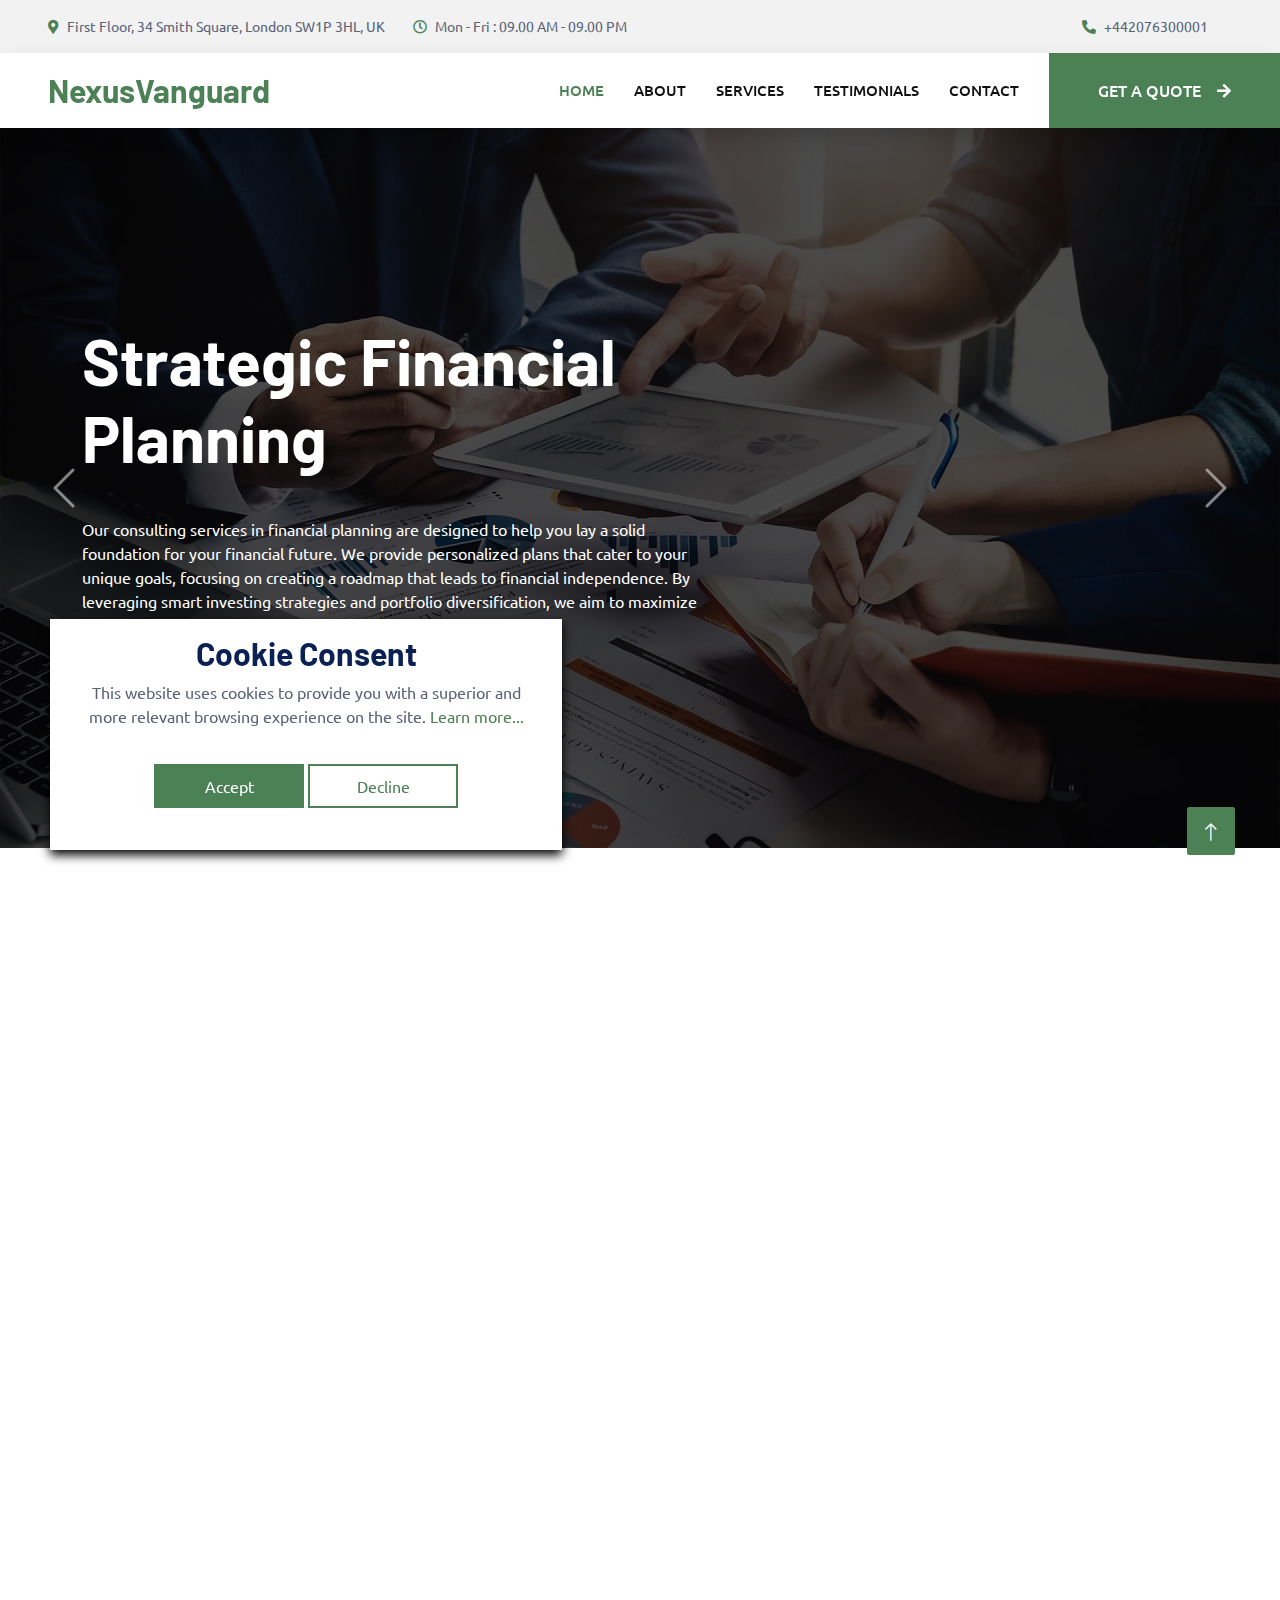
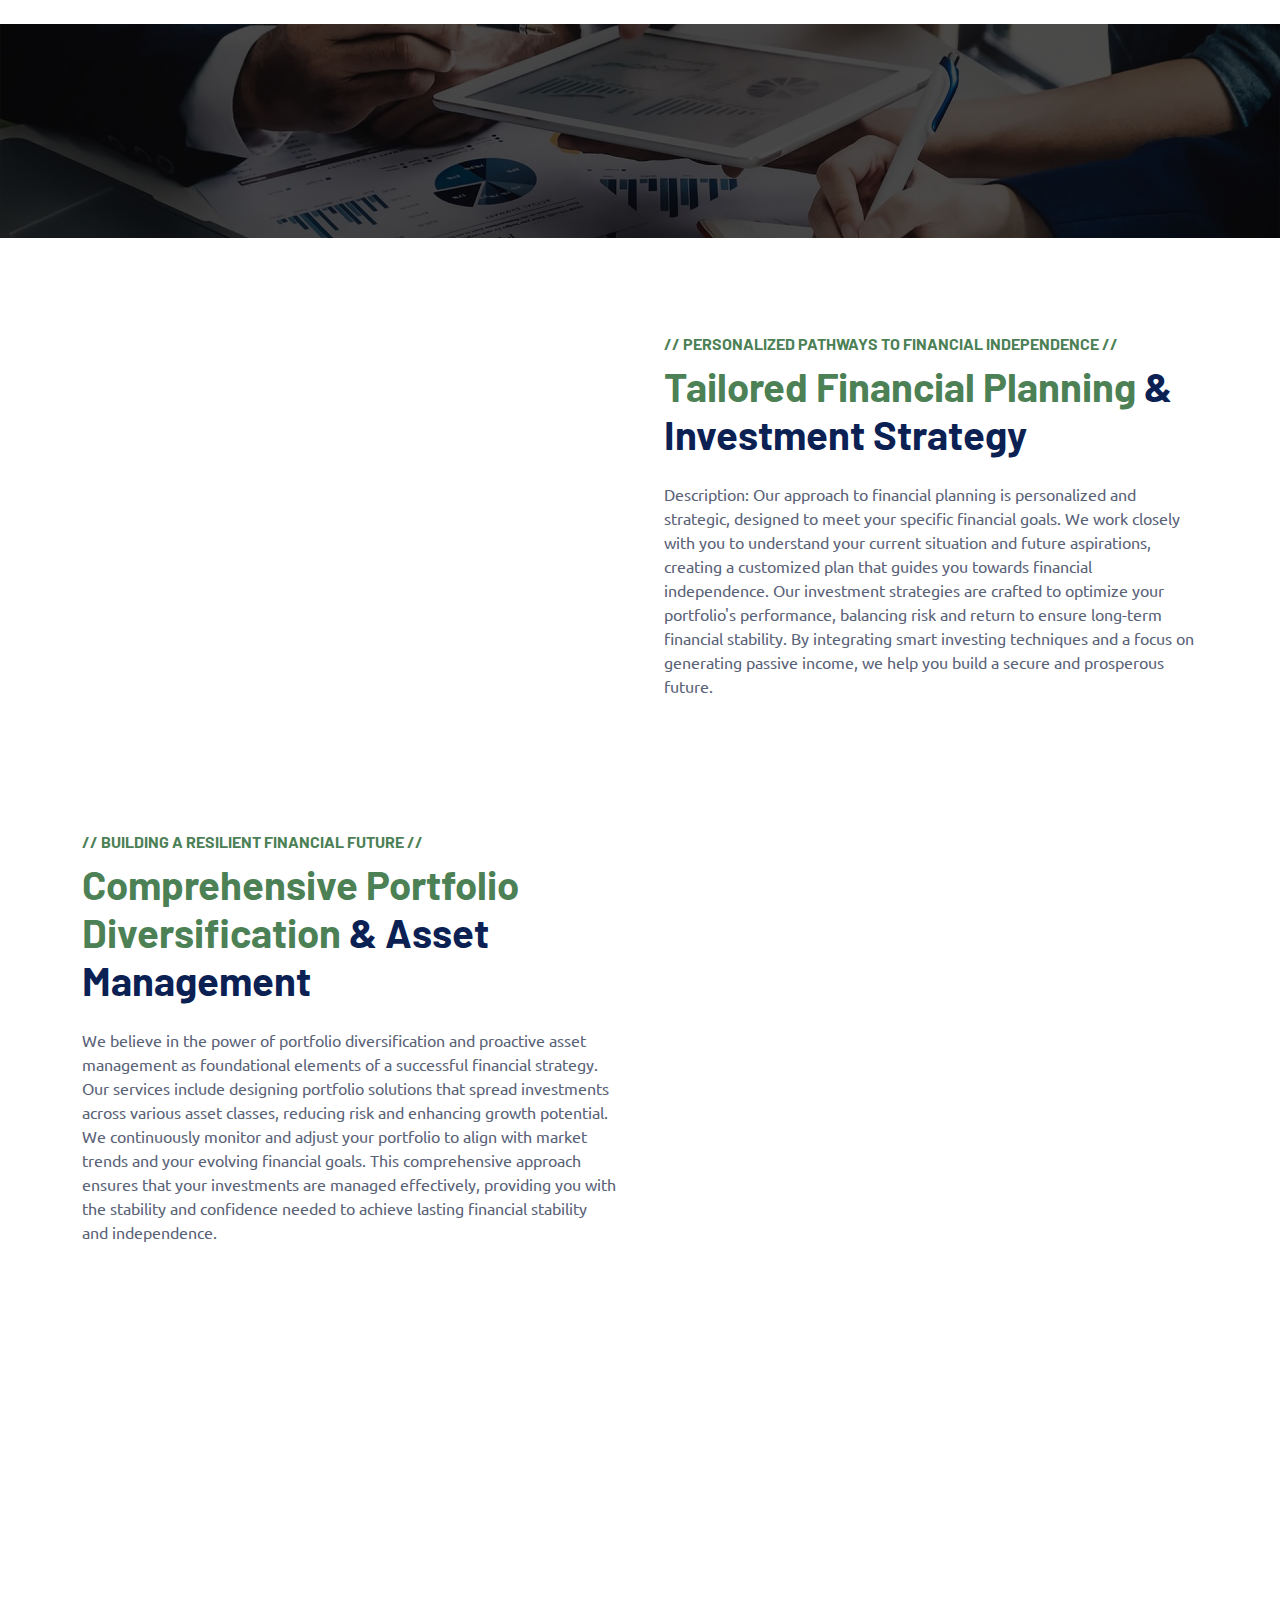
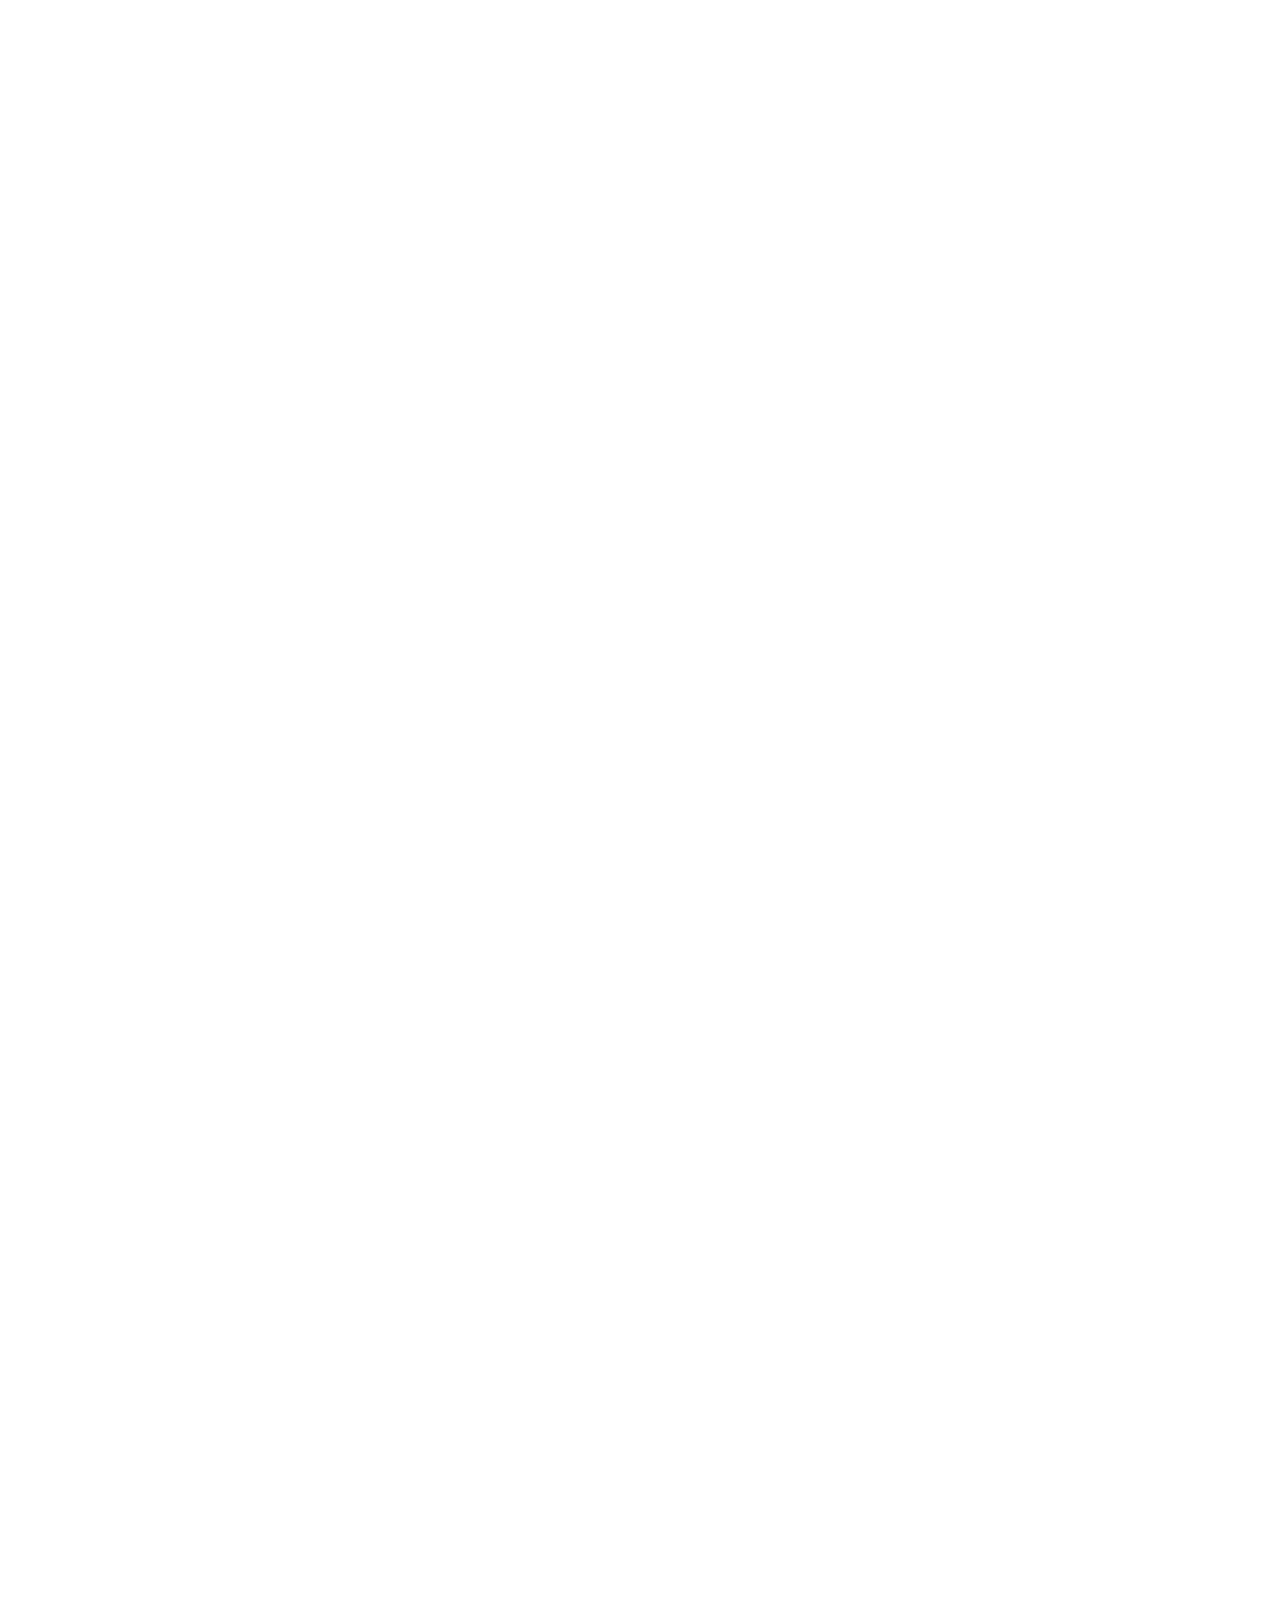
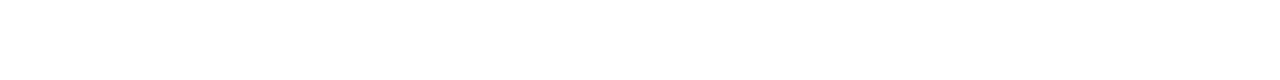
<file: index.html>
<!DOCTYPE html>
<html lang="en">
    <head>
        <meta charset="utf-8" />
        <title>NexusVanguard</title>
        <meta content="width=device-width, initial-scale=1.0" name="viewport" />
        <meta content="" name="keywords" />
        <meta content="" name="description" />

        <!-- Favicon -->
        <link href="img/favicon.ico" rel="icon" />

        <!-- Google Web Fonts -->
        <link rel="preconnect" href="https://fonts.googleapis.com" />
        <link rel="preconnect" href="https://fonts.gstatic.com" crossorigin />
        <link
            href="https://fonts.googleapis.com/css2?family=Barlow:wght@600;700&family=Ubuntu:wght@400;500&display=swap"
            rel="stylesheet"
        />

        <!-- Icon Font Stylesheet -->
        <link
            href="https://cdnjs.cloudflare.com/ajax/libs/font-awesome/5.10.0/css/all.min.css"
            rel="stylesheet"
        />
        <link
            href="https://cdn.jsdelivr.net/npm/bootstrap-icons@1.4.1/font/bootstrap-icons.css"
            rel="stylesheet"
        />

        <!-- Libraries Stylesheet -->
        <link href="lib/animate/animate.min.css" rel="stylesheet" />
        <link
            href="lib/owlcarousel/assets/owl.carousel.min.css"
            rel="stylesheet"
        />
        <link
            href="lib/tempusdominus/css/tempusdominus-bootstrap-4.min.css"
            rel="stylesheet"
        />

        <!-- Customized Bootstrap Stylesheet -->
        <link href="css/bootstrap.min.css" rel="stylesheet" />

        <!-- Template Stylesheet -->
        <link href="css/style.css" rel="stylesheet" />
    </head>

    <body>
        <!-- Spinner Start -->
        <div
            id="spinner"
            class="show bg-white position-fixed translate-middle w-100 vh-100 top-50 start-50 d-flex align-items-center justify-content-center"
        >
            <div
                class="spinner-border text-primary"
                style="width: 3rem; height: 3rem"
                role="status"
            >
                <span class="sr-only">Loading...</span>
            </div>
        </div>
        <!-- Spinner End -->

        <!-- Topbar Start -->
        <div class="container-fluid bg-light p-0">
            <div class="row gx-0 d-none d-lg-flex">
                <div class="col-lg-7 px-5 text-start">
                    <div
                        class="h-100 d-inline-flex align-items-center py-3 me-4"
                    >
                        <small
                            class="fa fa-map-marker-alt text-primary me-2"
                        ></small>
                        <small
                            >First Floor, 34 Smith Square, London SW1P 3HL,
                            UK</small
                        >
                    </div>
                    <div class="h-100 d-inline-flex align-items-center py-3">
                        <small class="far fa-clock text-primary me-2"></small>
                        <small>Mon - Fri : 09.00 AM - 09.00 PM</small>
                    </div>
                </div>
                <div class="col-lg-5 px-5 text-end">
                    <div
                        class="h-100 d-inline-flex align-items-center py-3 me-4"
                    >
                        <small
                            class="fa fa-phone-alt text-primary me-2"
                        ></small>
                        <small>+442076300001</small>
                    </div>
                </div>
            </div>
        </div>
        <!-- Topbar End -->

        <!-- Navbar Start -->
        <nav
            class="navbar navbar-expand-lg bg-white navbar-light shadow sticky-top p-0"
        >
            <a
                href="index.html"
                class="navbar-brand d-flex align-items-center px-4 px-lg-5"
            >
                <h2 class="m-0 text-primary">NexusVanguard</h2>
            </a>
            <button
                type="button"
                class="navbar-toggler me-4"
                data-bs-toggle="collapse"
                data-bs-target="#navbarCollapse"
            >
                <span class="navbar-toggler-icon"></span>
            </button>
            <div class="collapse navbar-collapse" id="navbarCollapse">
                <div class="navbar-nav ms-auto p-4 p-lg-0">
                    <a href="index.html" class="nav-item nav-link active"
                        >Home</a
                    >
                    <a href="about.html" class="nav-item nav-link">About</a>
                    <a href="service.html" class="nav-item nav-link"
                        >Services</a
                    >
                    <a href="testimonial.html" class="nav-item nav-link"
                        >Testimonials</a
                    >
                    <a href="contact.html" class="nav-item nav-link">Contact</a>
                </div>
                <a
                    href="contact.html"
                    class="btn btn-primary py-4 px-lg-5 d-none d-lg-block"
                    >Get A Quote<i class="fa fa-arrow-right ms-3"></i
                ></a>
            </div>
        </nav>
        <!-- Navbar End -->

        <!-- Carousel Start -->
        <div class="container-fluid p-0 mb-5">
            <div
                id="header-carousel"
                class="carousel slide"
                data-bs-ride="carousel"
            >
                <div class="carousel-inner">
                    <div class="carousel-item active">
                        <img
                            class="w-100"
                            src="img/carousel-bg-1.jpg"
                            alt="Image"
                        />
                        <div class="carousel-caption d-flex align-items-center">
                            <div class="container">
                                <div
                                    class="row align-items-center justify-content-center justify-content-lg-start"
                                >
                                    <div
                                        class="col-10 col-lg-7 text-center text-lg-start"
                                    >
                                        <h1
                                            class="display-3 text-white mb-4 pb-3 animated slideInDown"
                                        >
                                            Strategic Financial Planning
                                        </h1>
                                        <p>
                                            Our consulting services in financial
                                            planning are designed to help you
                                            lay a solid foundation for your
                                            financial future. We provide
                                            personalized plans that cater to
                                            your unique goals, focusing on
                                            creating a roadmap that leads to
                                            financial independence. By
                                            leveraging smart investing
                                            strategies and portfolio
                                            diversification, we aim to maximize
                                            your potential for passive income
                                            and financial stability.
                                        </p>
                                    </div>
                                </div>
                            </div>
                        </div>
                    </div>
                    <div class="carousel-item">
                        <img
                            class="w-100"
                            src="img/carousel-bg-2.jpg"
                            alt="Image"
                        />
                        <div class="carousel-caption d-flex align-items-center">
                            <div class="container">
                                <div
                                    class="row align-items-center justify-content-center justify-content-lg-start"
                                >
                                    <div
                                        class="col-10 col-lg-7 text-center text-lg-start"
                                    >
                                        <h6
                                            class="text-white text-uppercase mb-3 animated slideInDown"
                                        >
                                            Comprehensive Asset Management
                                            Solutions
                                        </h6>
                                        <h1
                                            class="display-3 text-white mb-4 pb-3 animated slideInDown"
                                        >
                                            Ensuring Financial Stability and
                                            Growth
                                        </h1>
                                        <p>
                                            In today’s dynamic market, effective
                                            asset management is crucial for
                                            achieving financial stability and
                                            growth. Our services offer tailored
                                            portfolio solutions that balance
                                            risk and reward, providing you with
                                            a resilient investment strategy. We
                                            specialize in creating and managing
                                            diversified portfolios, ensuring
                                            that your assets are protected and
                                            optimized for long-term gains.
                                        </p>
                                    </div>
                                </div>
                            </div>
                        </div>
                    </div>
                </div>
                <button
                    class="carousel-control-prev"
                    type="button"
                    data-bs-target="#header-carousel"
                    data-bs-slide="prev"
                >
                    <span
                        class="carousel-control-prev-icon"
                        aria-hidden="true"
                    ></span>
                    <span class="visually-hidden">Previous</span>
                </button>
                <button
                    class="carousel-control-next"
                    type="button"
                    data-bs-target="#header-carousel"
                    data-bs-slide="next"
                >
                    <span
                        class="carousel-control-next-icon"
                        aria-hidden="true"
                    ></span>
                    <span class="visually-hidden">Next</span>
                </button>
            </div>
        </div>
        <!-- Carousel End -->

        <!-- Service Start -->
        <div class="container-xxl py-5">
            <div class="container">
                <div class="row g-4">
                    <div
                        class="col-lg-4 col-md-6 wow fadeInUp"
                        data-wow-delay="0.1s"
                    >
                        <div class="d-flex py-5 px-4">
                            <i
                                class="fa fa-certificate fa-3x text-primary flex-shrink-0"
                            ></i>
                            <div class="ps-4">
                                <h5 class="mb-3">
                                    Expertise in Financial Planning
                                </h5>
                                <p>
                                    Our team excels in creating detailed
                                    financial plans tailored to your individual
                                    goals. We emphasize the importance of
                                    financial independence and stability,
                                    helping you chart a clear path towards
                                    achieving your financial aspirations. Our
                                    approach integrates smart investing
                                    strategies with comprehensive financial
                                    planning, ensuring that your journey towards
                                    wealth and security is well-structured and
                                    aligned with your unique needs.
                                </p>
                            </div>
                        </div>
                    </div>
                    <div
                        class="col-lg-4 col-md-6 wow fadeInUp"
                        data-wow-delay="0.3s"
                    >
                        <div class="d-flex bg-light py-5 px-4">
                            <i
                                class="fa fa-users-cog fa-3x text-primary flex-shrink-0"
                            ></i>
                            <div class="ps-4">
                                <h5 class="mb-3">
                                    Advanced Portfolio Diversification
                                </h5>
                                <p>
                                    We specialize in portfolio diversification,
                                    a critical strategy for minimizing risk and
                                    maximizing returns. By carefully selecting
                                    and balancing a variety of asset classes, we
                                    provide robust portfolio solutions designed
                                    to withstand market fluctuations. Our goal
                                    is to offer you a diversified investment
                                    strategy that not only safeguards your
                                    assets but also enhances your potential for
                                    passive income and long-term growth.
                                </p>
                            </div>
                        </div>
                    </div>
                    <div
                        class="col-lg-4 col-md-6 wow fadeInUp"
                        data-wow-delay="0.5s"
                    >
                        <div class="d-flex py-5 px-4">
                            <i
                                class="fa fa-tools fa-3x text-primary flex-shrink-0"
                            ></i>
                            <div class="ps-4">
                                <h5 class="mb-3">
                                    Comprehensive Asset Management
                                </h5>
                                <p>
                                    Our asset management services are tailored
                                    to optimize your investment portfolio's
                                    performance. We focus on strategic asset
                                    allocation, continuous monitoring, and
                                    timely adjustments to adapt to market
                                    changes. This proactive approach ensures
                                    that your portfolio remains aligned with
                                    your financial goals, providing a stable
                                    foundation for growth. Our commitment to
                                    smart investing and financial stability
                                    helps you achieve peace of mind and
                                    confidence in your financial future.
                                </p>
                            </div>
                        </div>
                    </div>
                </div>
            </div>
        </div>
        <!-- Service End -->

        <!-- Fact Start -->
        <div class="container-fluid fact bg-dark my-5 py-5">
            <div class="container">
                <div class="row g-4">
                    <div
                        class="col-md-6 col-lg-3 text-center wow fadeIn"
                        data-wow-delay="0.1s"
                    >
                        <i class="fa fa-check fa-2x text-white mb-3"></i>
                        <h2 class="text-white mb-2" data-toggle="counter-up">
                            12
                        </h2>
                        <p class="text-white mb-0">Years Experience</p>
                    </div>
                    <div
                        class="col-md-6 col-lg-3 text-center wow fadeIn"
                        data-wow-delay="0.3s"
                    >
                        <i class="fa fa-users-cog fa-2x text-white mb-3"></i>
                        <h2 class="text-white mb-2" data-toggle="counter-up">
                            25
                        </h2>
                        <p class="text-white mb-0">Expert Technicians</p>
                    </div>
                    <div
                        class="col-md-6 col-lg-3 text-center wow fadeIn"
                        data-wow-delay="0.5s"
                    >
                        <i class="fa fa-users fa-2x text-white mb-3"></i>
                        <h2 class="text-white mb-2" data-toggle="counter-up">
                            2832
                        </h2>
                        <p class="text-white mb-0">Satisfied Clients</p>
                    </div>
                    <div
                        class="col-md-6 col-lg-3 text-center wow fadeIn"
                        data-wow-delay="0.7s"
                    >
                        <i class="fa fa-car fa-2x text-white mb-3"></i>
                        <h2 class="text-white mb-2" data-toggle="counter-up">
                            78
                        </h2>
                        <p class="text-white mb-0">Compleate Projects</p>
                    </div>
                </div>
            </div>
        </div>
        <!-- Fact End -->

        <!-- About Start -->
        <div class="container-xxl py-5">
            <div class="container">
                <div class="row g-5">
                    <div class="col-lg-6 pt-4" style="min-height: 400px">
                        <div
                            class="position-relative h-100 wow fadeIn"
                            data-wow-delay="0.1s"
                        >
                            <img
                                class="position-absolute img-fluid w-100 h-100"
                                src="img/approach.jpg"
                                style="object-fit: cover"
                                alt=""
                            />
                        </div>
                    </div>
                    <div class="col-lg-6">
                        <h6 class="text-primary text-uppercase">
                            // Personalized Pathways to Financial Independence
                            //
                        </h6>
                        <h1 class="mb-4">
                            <span class="text-primary">
                                Tailored Financial Planning</span
                            >
                            & Investment Strategy
                        </h1>
                        <p class="mb-4">
                            Description: Our approach to financial planning is
                            personalized and strategic, designed to meet your
                            specific financial goals. We work closely with you
                            to understand your current situation and future
                            aspirations, creating a customized plan that guides
                            you towards financial independence. Our investment
                            strategies are crafted to optimize your portfolio's
                            performance, balancing risk and return to ensure
                            long-term financial stability. By integrating smart
                            investing techniques and a focus on generating
                            passive income, we help you build a secure and
                            prosperous future.
                        </p>
                    </div>
                </div>
                <div
                    class="row g-5"
                    style="flex-direction: row-reverse; margin-top: 50px"
                >
                    <div class="col-lg-6 pt-4" style="min-height: 400px">
                        <div
                            class="position-relative h-100 wow fadeIn"
                            data-wow-delay="0.1s"
                        >
                            <img
                                class="position-absolute img-fluid w-100 h-100"
                                src="img/approach2.jpg"
                                style="object-fit: cover"
                                alt=""
                            />
                        </div>
                    </div>
                    <div class="col-lg-6">
                        <h6 class="text-primary text-uppercase">
                            // Building a Resilient Financial Future //
                        </h6>
                        <h1 class="mb-4">
                            <span class="text-primary">
                                Comprehensive Portfolio Diversification</span
                            >
                            & Asset Management
                        </h1>
                        <p class="mb-4">
                            We believe in the power of portfolio diversification
                            and proactive asset management as foundational
                            elements of a successful financial strategy. Our
                            services include designing portfolio solutions that
                            spread investments across various asset classes,
                            reducing risk and enhancing growth potential. We
                            continuously monitor and adjust your portfolio to
                            align with market trends and your evolving financial
                            goals. This comprehensive approach ensures that your
                            investments are managed effectively, providing you
                            with the stability and confidence needed to achieve
                            lasting financial stability and independence.
                        </p>
                    </div>
                </div>
            </div>
        </div>
        <!-- About End -->

        <!-- Booking Start -->
        <div
            class="container-fluid bg-secondary booking my-5 wow fadeInUp"
            data-wow-delay="0.1s"
        >
            <div class="container">
                <div class="row gx-5">
                    <div class="col-lg-6 py-5">
                        <div class="py-5">
                            <h1 class="text-white mb-4">
                                Strategic Guidance for Financial Excellence
                            </h1>
                            <p class="text-white mb-0">
                                Our consulting services are designed to provide
                                you with strategic guidance and innovative
                                solutions in financial planning and asset
                                management. We specialize in crafting
                                personalized investment strategies that cater to
                                your unique financial goals, helping you achieve
                                financial independence and stability. By
                                emphasizing smart investing and portfolio
                                diversification, we ensure that your investments
                                are well-balanced and resilient to market
                                fluctuations. Our comprehensive portfolio
                                solutions are tailored to generate passive
                                income and foster long-term financial stability.
                                With a focus on delivering actionable insights
                                and personalized advice, we guide you through
                                every step of your financial journey, empowering
                                you to make informed decisions and secure a
                                prosperous future.
                            </p>
                        </div>
                    </div>
                </div>
            </div>
        </div>
        <!-- Booking End -->

        <!-- Team Start -->
        <div class="container-xxl py-5">
            <div class="container">
                <div class="text-center wow fadeInUp" data-wow-delay="0.1s">
                    <h6 class="text-primary text-uppercase">
                        // Expert Advice on Navigating the Financial Landscape
                        //
                    </h6>
                    <h1>Insights and Strategies for Financial Success</h1>
                    <p class="mb-5">
                        Welcome to our blog, where we share expert insights and
                        strategies on various aspects of financial planning and
                        asset management. Our articles cover a range of topics,
                        from investment strategies and portfolio diversification
                        to achieving financial independence and generating
                        passive income. We provide practical advice and
                        thought-provoking commentary to help you navigate the
                        complexities of the financial world. Whether you're
                        looking to optimize your portfolio solutions or seeking
                        tips on smart investing, our blog is your go-to resource
                        for staying informed and making empowered financial
                        decisions. Join us as we explore the latest trends and
                        timeless principles that contribute to financial
                        stability and long-term success.
                    </p>
                </div>
                <div class="row g-4">
                    <div
                        class="col-lg-6 col-md-6 wow fadeInUp"
                        data-wow-delay="0.5s"
                    >
                        <div class="team-item">
                            <div class="position-relative overflow-hidden">
                                <img
                                    style="
                                        width: 100%;
                                        height: 300px;
                                        object-fit: cover;
                                    "
                                    class="img-fluid"
                                    src="img/blog-1.jpg"
                                    alt=""
                                />
                            </div>
                            <div class="bg-light text-center p-4">
                                <h5 class="fw-bold mb-0">
                                    The Power of Portfolio Diversification
                                </h5>
                                <small>
                                    Discover how a well-diversified portfolio
                                    can protect your investments and enhance
                                    returns. This article explores various
                                    diversification strategies and their role in
                                    building a resilient financial foundation,
                                    offering practical tips for balancing risk
                                    and reward in your investment
                                    strategy.</small
                                >
                            </div>
                        </div>
                    </div>
                    <div
                        class="col-lg-6 col-md-6 wow fadeInUp"
                        data-wow-delay="0.7s"
                    >
                        <div class="team-item">
                            <div class="position-relative overflow-hidden">
                                <img
                                    style="
                                        width: 100%;
                                        height: 300px;
                                        object-fit: cover;
                                    "
                                    class="img-fluid"
                                    src="img/blog-2.jpg"
                                    alt=""
                                />
                            </div>
                            <div class="bg-light text-center p-4">
                                <h5 class="fw-bold mb-0">
                                    Achieving Financial Independence Through
                                    Smart Investing
                                </h5>
                                <small>
                                    Learn about the principles of smart
                                    investing and how they can help you achieve
                                    financial independence. This piece delves
                                    into the importance of disciplined saving,
                                    strategic asset allocation, and the pursuit
                                    of passive income, providing a roadmap for
                                    securing your financial future.</small
                                >
                            </div>
                        </div>
                    </div>
                </div>
            </div>
        </div>
        <!-- Team End -->

        <!-- Footer Start -->
        <div
            class="container-fluid bg-dark text-light footer pt-5 mt-5 wow fadeIn"
            data-wow-delay="0.1s"
        >
            <div class="container py-5">
                <div class="row g-5">
                    <div class="col-lg-3 col-md-6">
                        <h4 class="text-light mb-4">NexusVanguard</h4>
                        <p>
                            Our consulting firm is dedicated to guiding you on
                            your financial journey with expertise and
                            personalized strategies. We specialize in financial
                            planning, portfolio diversification, asset
                            management, and crafting effective investment
                            strategies.
                        </p>
                    </div>
                    <div class="col-lg-3 col-md-6">
                        <h4 class="text-light mb-4">Address</h4>
                        <p class="mb-2">
                            <i class="fa fa-map-marker-alt me-3"></i>First
                            Floor, 34 Smith Square, London SW1P 3HL, UK
                        </p>
                        <p class="mb-2">
                            <i class="fa fa-phone-alt me-3"></i>+442076300001
                        </p>
                        <p class="mb-2">
                            <i class="fa fa-envelope me-3"></i
                            >nexus_vanguard@gmail.com
                        </p>
                    </div>
                    <div class="col-lg-3 col-md-6">
                        <h4 class="text-light mb-4">Quick links</h4>
                        <ul style="list-style: none; padding-left: 0px">
                            <li><a href="index.html">Home</a></li>
                            <li><a href="about.html">About us</a></li>
                            <li><a href="terms-of-use.html">Terms</a></li>
                            <li>
                                <a href="privacy-policy.html">Privacy policy</a>
                            </li>
                        </ul>
                    </div>
                    <div class="col-lg-3 col-md-6">
                        <h4 class="text-light mb-4">Newsletter</h4>
                        <p>
                            Subscribe to our newsletter for exclusive insights
                            and updates on leveraging historical wisdom for
                            modern business success.
                        </p>
                        <div
                            class="position-relative mx-auto"
                            style="max-width: 400px"
                        >
                            <input
                                class="form-control border-0 w-100 py-3 ps-4 pe-5"
                                type="text"
                                placeholder="Your email"
                                id="email"
                            />
                            <button
                                type="button"
                                id="submit"
                                onclick="sendForm()"
                                class="btn btn-primary py-2 position-absolute top-0 end-0 mt-2 me-2"
                            >
                                SignUp
                            </button>
                        </div>
                        <div id="result"></div>
                    </div>
                </div>
            </div>
        </div>
        <!-- Footer End -->

        <!-- Back to Top -->
        <a href="#" class="btn btn-lg btn-primary btn-lg-square back-to-top"
            ><i class="bi bi-arrow-up"></i
        ></a>

        <!-- Cookie banner -->
        <div class="cookie-wrapper show">
            <div>
                <i class="bx bx-cookie"></i>
                <h2 style="text-align: center">Cookie Consent</h2>
            </div>

            <div class="data">
                <p>
                    This website uses cookies to provide you with a superior and
                    more relevant browsing experience on the site.
                    <a href="#">Learn more...</a>
                </p>
            </div>

            <div class="buttons">
                <button class="cookie-button" id="acceptBtn">Accept</button>
                <button class="cookie-button" id="declineBtn">Decline</button>
            </div>
        </div>
        <!-- End Cookie banner -->

        <!-- JavaScript Libraries -->
        <script src="https://code.jquery.com/jquery-3.4.1.min.js"></script>
        <script src="https://cdn.jsdelivr.net/npm/bootstrap@5.0.0/dist/js/bootstrap.bundle.min.js"></script>
        <script src="lib/wow/wow.min.js"></script>
        <script src="lib/easing/easing.min.js"></script>
        <script src="lib/waypoints/waypoints.min.js"></script>
        <script src="lib/counterup/counterup.min.js"></script>
        <script src="lib/owlcarousel/owl.carousel.min.js"></script>
        <script src="lib/tempusdominus/js/moment.min.js"></script>
        <script src="lib/tempusdominus/js/moment-timezone.min.js"></script>
        <script src="lib/tempusdominus/js/tempusdominus-bootstrap-4.min.js"></script>

        <!-- Template Javascript -->
        <script src="js/main.js"></script>
        <script src="js/contact-form.js"></script>
        <script src="js/cookiebanner.js"></script>
    </body>
</html>
</file>
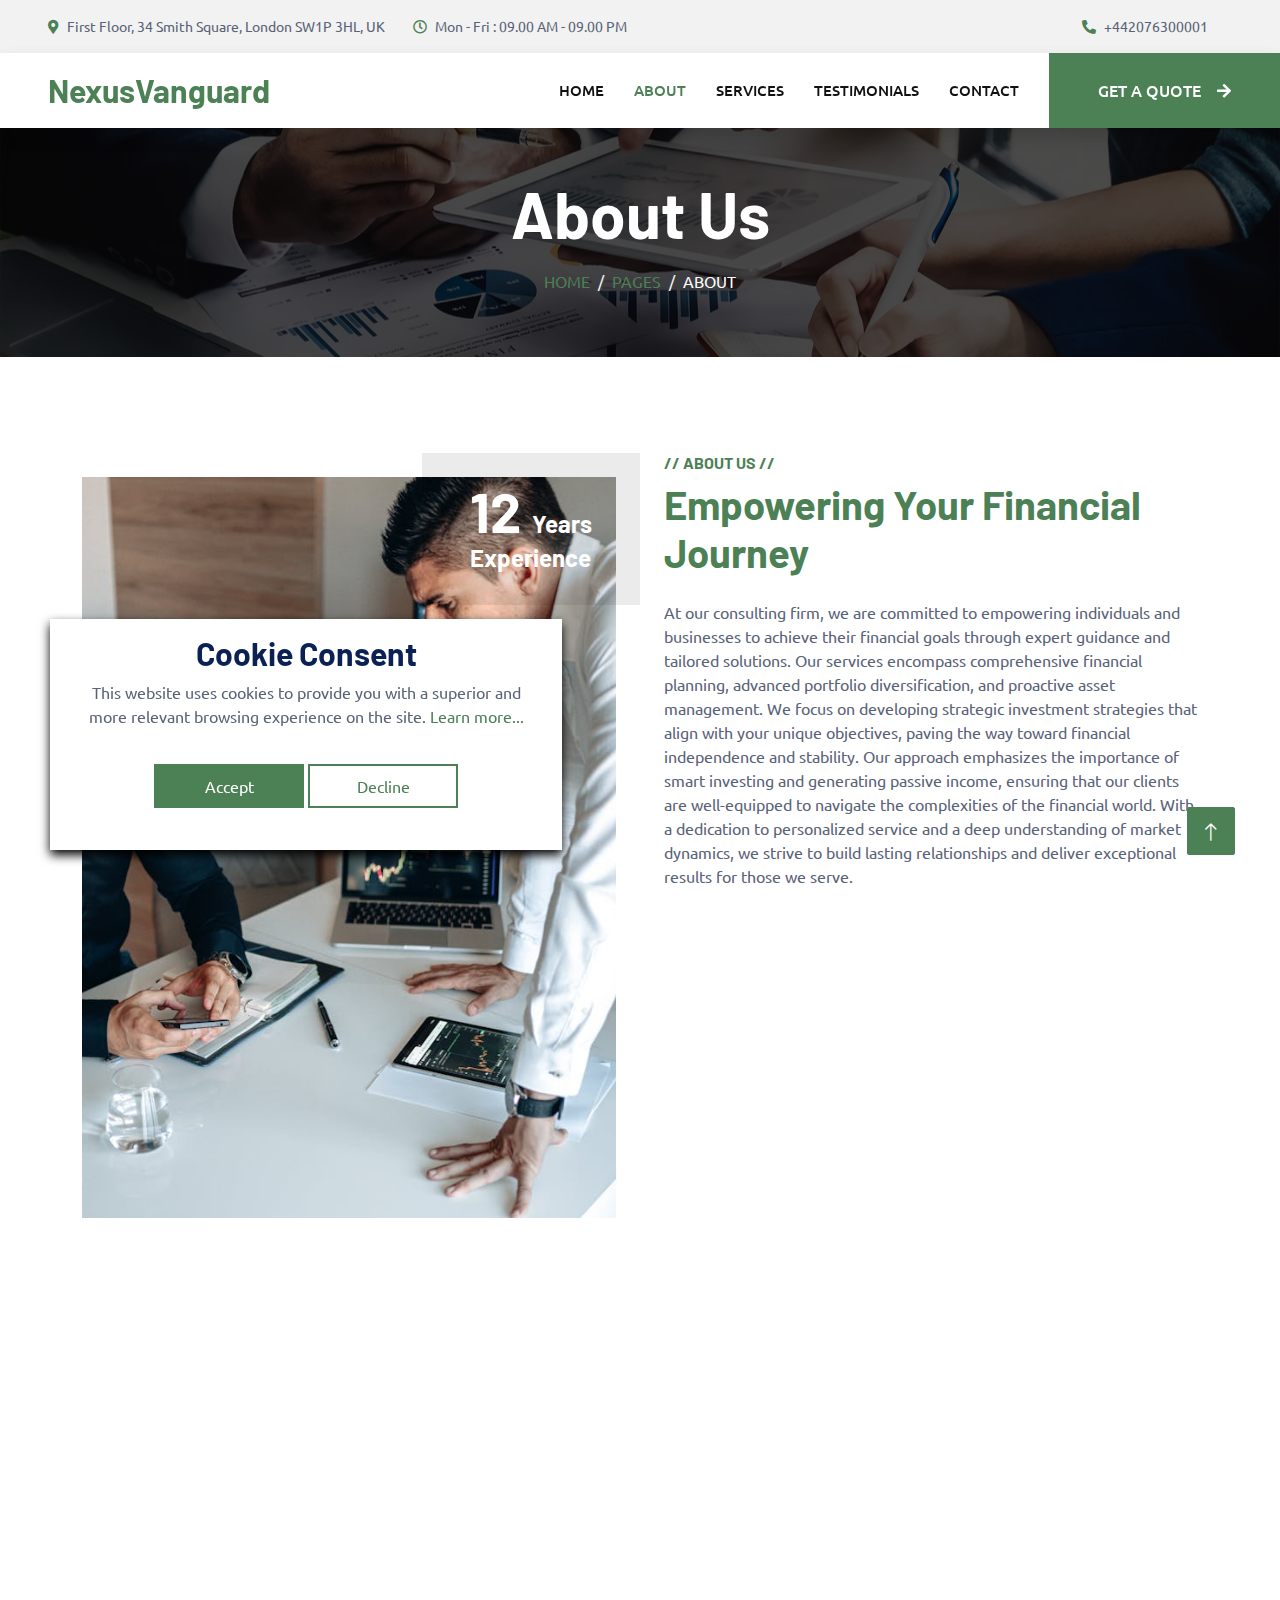
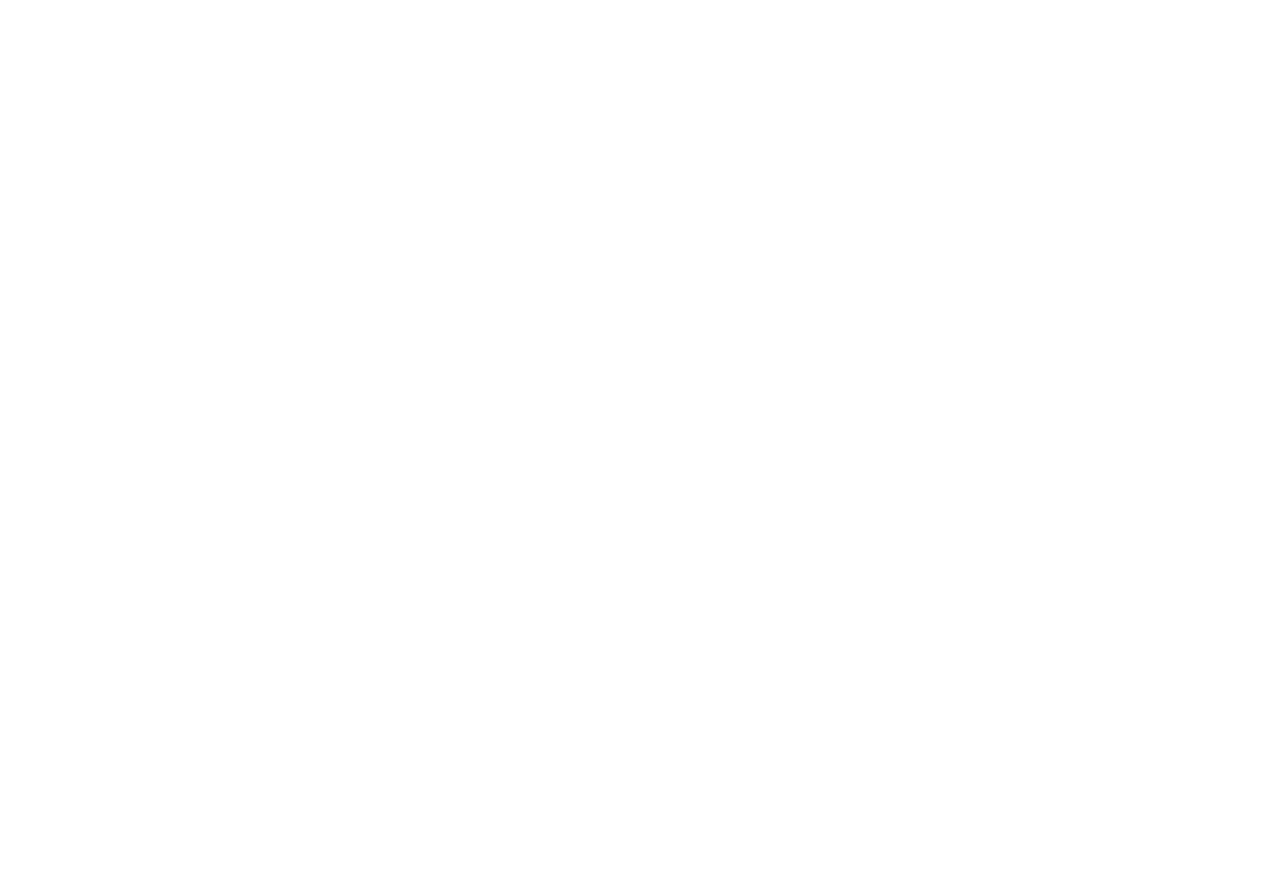
<file: about.html>
<!DOCTYPE html>
<html lang="en">
    <head>
        <meta charset="utf-8" />
        <title>NexusVanguard</title>
        <meta content="width=device-width, initial-scale=1.0" name="viewport" />
        <meta content="" name="keywords" />
        <meta content="" name="description" />

        <!-- Favicon -->
        <link href="img/favicon.ico" rel="icon" />

        <!-- Google Web Fonts -->
        <link rel="preconnect" href="https://fonts.googleapis.com" />
        <link rel="preconnect" href="https://fonts.gstatic.com" crossorigin />
        <link
            href="https://fonts.googleapis.com/css2?family=Barlow:wght@600;700&family=Ubuntu:wght@400;500&display=swap"
            rel="stylesheet"
        />

        <!-- Icon Font Stylesheet -->
        <link
            href="https://cdnjs.cloudflare.com/ajax/libs/font-awesome/5.10.0/css/all.min.css"
            rel="stylesheet"
        />
        <link
            href="https://cdn.jsdelivr.net/npm/bootstrap-icons@1.4.1/font/bootstrap-icons.css"
            rel="stylesheet"
        />

        <!-- Libraries Stylesheet -->
        <link href="lib/animate/animate.min.css" rel="stylesheet" />
        <link
            href="lib/owlcarousel/assets/owl.carousel.min.css"
            rel="stylesheet"
        />
        <link
            href="lib/tempusdominus/css/tempusdominus-bootstrap-4.min.css"
            rel="stylesheet"
        />

        <!-- Customized Bootstrap Stylesheet -->
        <link href="css/bootstrap.min.css" rel="stylesheet" />

        <!-- Template Stylesheet -->
        <link href="css/style.css" rel="stylesheet" />
    </head>

    <body>
        <!-- Spinner Start -->
        <div
            id="spinner"
            class="show bg-white position-fixed translate-middle w-100 vh-100 top-50 start-50 d-flex align-items-center justify-content-center"
        >
            <div
                class="spinner-border text-primary"
                style="width: 3rem; height: 3rem"
                role="status"
            >
                <span class="sr-only">Loading...</span>
            </div>
        </div>
        <!-- Spinner End -->

        <!-- Topbar Start -->
        <div class="container-fluid bg-light p-0">
            <div class="row gx-0 d-none d-lg-flex">
                <div class="col-lg-7 px-5 text-start">
                    <div
                        class="h-100 d-inline-flex align-items-center py-3 me-4"
                    >
                        <small
                            class="fa fa-map-marker-alt text-primary me-2"
                        ></small>
                        <small
                            >First Floor, 34 Smith Square, London SW1P 3HL,
                            UK</small
                        >
                    </div>
                    <div class="h-100 d-inline-flex align-items-center py-3">
                        <small class="far fa-clock text-primary me-2"></small>
                        <small>Mon - Fri : 09.00 AM - 09.00 PM</small>
                    </div>
                </div>
                <div class="col-lg-5 px-5 text-end">
                    <div
                        class="h-100 d-inline-flex align-items-center py-3 me-4"
                    >
                        <small
                            class="fa fa-phone-alt text-primary me-2"
                        ></small>
                        <small>+442076300001</small>
                    </div>
                </div>
            </div>
        </div>
        <!-- Topbar End -->

        <!-- Navbar Start -->
        <nav
            class="navbar navbar-expand-lg bg-white navbar-light shadow sticky-top p-0"
        >
            <a
                href="index.html"
                class="navbar-brand d-flex align-items-center px-4 px-lg-5"
            >
                <h2 class="m-0 text-primary">NexusVanguard</h2>
            </a>
            <button
                type="button"
                class="navbar-toggler me-4"
                data-bs-toggle="collapse"
                data-bs-target="#navbarCollapse"
            >
                <span class="navbar-toggler-icon"></span>
            </button>
            <div class="collapse navbar-collapse" id="navbarCollapse">
                <div class="navbar-nav ms-auto p-4 p-lg-0">
                    <a href="index.html" class="nav-item nav-link">Home</a>
                    <a href="about.html" class="nav-item nav-link active"
                        >About</a
                    >
                    <a href="service.html" class="nav-item nav-link"
                        >Services</a
                    >
                    <a href="testimonial.html" class="nav-item nav-link"
                        >Testimonials</a
                    >
                    <a href="contact.html" class="nav-item nav-link">Contact</a>
                </div>
                <a
                    href="contact.html"
                    class="btn btn-primary py-4 px-lg-5 d-none d-lg-block"
                    >Get A Quote<i class="fa fa-arrow-right ms-3"></i
                ></a>
            </div>
        </nav>
        <!-- Navbar End -->

        <!-- Page Header Start -->
        <div
            class="container-fluid page-header mb-5 p-0"
            style="background-image: url(img/carousel-bg-1.jpg)"
        >
            <div class="container-fluid page-header-inner py-5">
                <div class="container text-center">
                    <h1 class="display-3 text-white mb-3 animated slideInDown">
                        About Us
                    </h1>
                    <nav aria-label="breadcrumb">
                        <ol
                            class="breadcrumb justify-content-center text-uppercase"
                        >
                            <li class="breadcrumb-item">
                                <a href="#">Home</a>
                            </li>
                            <li class="breadcrumb-item">
                                <a href="#">Pages</a>
                            </li>
                            <li
                                class="breadcrumb-item text-white active"
                                aria-current="page"
                            >
                                About
                            </li>
                        </ol>
                    </nav>
                </div>
            </div>
        </div>
        <!-- Page Header End -->

        <!-- About Start -->
        <div class="container-xxl py-5">
            <div class="container">
                <div class="row g-5">
                    <div class="col-lg-6 pt-4" style="min-height: 400px">
                        <div
                            class="position-relative h-100 wow fadeIn"
                            data-wow-delay="0.1s"
                        >
                            <img
                                class="position-absolute img-fluid w-100 h-100"
                                src="img/about.jpg"
                                style="object-fit: cover"
                                alt=""
                            />
                            <div
                                class="position-absolute top-0 end-0 mt-n4 me-n4 py-4 px-5"
                                style="background: rgba(0, 0, 0, 0.08)"
                            >
                                <h1 class="display-4 text-white mb-0">
                                    12 <span class="fs-4">Years</span>
                                </h1>
                                <h4 class="text-white">Experience</h4>
                            </div>
                        </div>
                    </div>
                    <div class="col-lg-6">
                        <h6 class="text-primary text-uppercase">
                            // About Us //
                        </h6>
                        <h1 class="mb-4">
                            <span class="text-primary">
                                Empowering Your Financial Journey
                            </span>
                        </h1>
                        <p class="mb-4">
                            At our consulting firm, we are committed to
                            empowering individuals and businesses to achieve
                            their financial goals through expert guidance and
                            tailored solutions. Our services encompass
                            comprehensive financial planning, advanced portfolio
                            diversification, and proactive asset management. We
                            focus on developing strategic investment strategies
                            that align with your unique objectives, paving the
                            way toward financial independence and stability. Our
                            approach emphasizes the importance of smart
                            investing and generating passive income, ensuring
                            that our clients are well-equipped to navigate the
                            complexities of the financial world. With a
                            dedication to personalized service and a deep
                            understanding of market dynamics, we strive to build
                            lasting relationships and deliver exceptional
                            results for those we serve.
                        </p>
                        <div class="row g-4 mb-3 pb-3">
                            <div
                                class="col-12 wow fadeIn"
                                data-wow-delay="0.1s"
                            >
                                <div class="d-flex">
                                    <div
                                        class="bg-light d-flex flex-shrink-0 align-items-center justify-content-center mt-1"
                                        style="width: 45px; height: 45px"
                                    >
                                        <span class="fw-bold text-secondary"
                                            >01</span
                                        >
                                    </div>
                                    <div class="ps-3">
                                        <h6>Financial Planning</h6>
                                        <span>
                                            Our financial planning services are
                                            designed to provide a clear roadmap
                                            for achieving your financial
                                            goals.</span
                                        >
                                    </div>
                                </div>
                            </div>
                            <div
                                class="col-12 wow fadeIn"
                                data-wow-delay="0.3s"
                            >
                                <div class="d-flex">
                                    <div
                                        class="bg-light d-flex flex-shrink-0 align-items-center justify-content-center mt-1"
                                        style="width: 45px; height: 45px"
                                    >
                                        <span class="fw-bold text-secondary"
                                            >02</span
                                        >
                                    </div>
                                    <div class="ps-3">
                                        <h6>
                                            Advanced Portfolio Diversification
                                        </h6>
                                        <span>
                                            We specialize in crafting
                                            diversified investment portfolios
                                            that balance risk and reward.
                                        </span>
                                    </div>
                                </div>
                            </div>
                            <div
                                class="col-12 wow fadeIn"
                                data-wow-delay="0.5s"
                            >
                                <div class="d-flex">
                                    <div
                                        class="bg-light d-flex flex-shrink-0 align-items-center justify-content-center mt-1"
                                        style="width: 45px; height: 45px"
                                    >
                                        <span class="fw-bold text-secondary"
                                            >03</span
                                        >
                                    </div>
                                    <div class="ps-3">
                                        <h6>Comprehensive Asset Management</h6>
                                        <span>
                                            Our asset management services focus
                                            on optimizing the performance of
                                            your investments.</span
                                        >
                                    </div>
                                </div>
                            </div>
                        </div>
                    </div>
                </div>
            </div>
        </div>
        <!-- About End -->

        <!-- Team Start -->
        <div class="container-xxl py-5">
            <div class="container">
                <div class="text-center wow fadeInUp" data-wow-delay="0.1s">
                    <h6 class="text-primary text-uppercase">
                        // Our Experts //
                    </h6>
                    <h1>Meet Our Gold Standard Team</h1>
                    <p class="mb-5">
                        At our consulting firm, our team is dedicated to
                        leveraging the profound legacy of gold. Each member
                        brings expertise in different facets of gold and silver
                        history, ensuring we provide unparalleled insights and
                        strategies for our clients.
                    </p>
                </div>
                <div class="row g-4">
                    <div
                        class="col-lg-3 col-md-6 wow fadeInUp"
                        data-wow-delay="0.1s"
                    >
                        <div class="team-item">
                            <div class="position-relative overflow-hidden">
                                <img
                                    class="img-fluid"
                                    src="img/team-1.jpg"
                                    alt=""
                                />
                            </div>
                            <div class="bg-light text-center p-4">
                                <h5 class="fw-bold mb-0">Sarah Thompson</h5>
                                <small>Financial Analyst</small>
                            </div>
                        </div>
                    </div>
                    <div
                        class="col-lg-3 col-md-6 wow fadeInUp"
                        data-wow-delay="0.3s"
                    >
                        <div class="team-item">
                            <div class="position-relative overflow-hidden">
                                <img
                                    class="img-fluid"
                                    src="img/team-2.jpg"
                                    alt=""
                                />
                            </div>
                            <div class="bg-light text-center p-4">
                                <h5 class="fw-bold mb-0">John Davis</h5>
                                <small>Business Strategist</small>
                            </div>
                        </div>
                    </div>
                    <div
                        class="col-lg-3 col-md-6 wow fadeInUp"
                        data-wow-delay="0.5s"
                    >
                        <div class="team-item">
                            <div class="position-relative overflow-hidden">
                                <img
                                    class="img-fluid"
                                    src="img/team-3.jpg"
                                    alt=""
                                />
                            </div>
                            <div class="bg-light text-center p-4">
                                <h5 class="fw-bold mb-0">Emily Chen</h5>
                                <small>Market Researcher</small>
                            </div>
                        </div>
                    </div>
                    <div
                        class="col-lg-3 col-md-6 wow fadeInUp"
                        data-wow-delay="0.7s"
                    >
                        <div class="team-item">
                            <div class="position-relative overflow-hidden">
                                <img
                                    class="img-fluid"
                                    src="img/team-4.jpg"
                                    alt=""
                                />
                            </div>
                            <div class="bg-light text-center p-4">
                                <h5 class="fw-bold mb-0">Michael Patel</h5>
                                <small>Legal Advisor</small>
                            </div>
                        </div>
                    </div>
                </div>
            </div>
        </div>
        <!-- Team End -->

        <!-- Footer Start -->
        <div
            class="container-fluid bg-dark text-light footer pt-5 mt-5 wow fadeIn"
            data-wow-delay="0.1s"
        >
            <div class="container py-5">
                <div class="row g-5">
                    <div class="col-lg-3 col-md-6">
                        <h4 class="text-light mb-4">NexusVanguard</h4>
                        <p>
                            Our consulting firm is dedicated to guiding you on
                            your financial journey with expertise and
                            personalized strategies. We specialize in financial
                            planning, portfolio diversification, asset
                            management, and crafting effective investment
                            strategies.
                        </p>
                    </div>
                    <div class="col-lg-3 col-md-6">
                        <h4 class="text-light mb-4">Address</h4>
                        <p class="mb-2">
                            <i class="fa fa-map-marker-alt me-3"></i>First
                            Floor, 34 Smith Square, London SW1P 3HL, UK
                        </p>
                        <p class="mb-2">
                            <i class="fa fa-phone-alt me-3"></i>+442076300001
                        </p>
                        <p class="mb-2">
                            <i class="fa fa-envelope me-3"></i
                            >nexus_vanguard@gmail.com
                        </p>
                    </div>
                    <div class="col-lg-3 col-md-6">
                        <h4 class="text-light mb-4">Quick links</h4>
                        <ul style="list-style: none; padding-left: 0px">
                            <li><a href="index.html">Home</a></li>
                            <li><a href="about.html">About us</a></li>
                            <li><a href="terms-of-use.html">Terms</a></li>
                            <li>
                                <a href="privacy-policy.html">Privacy policy</a>
                            </li>
                        </ul>
                    </div>
                    <div class="col-lg-3 col-md-6">
                        <h4 class="text-light mb-4">Newsletter</h4>
                        <p>
                            Subscribe to our newsletter for exclusive insights
                            and updates on leveraging historical wisdom for
                            modern business success.
                        </p>
                        <div
                            class="position-relative mx-auto"
                            style="max-width: 400px"
                        >
                            <input
                                class="form-control border-0 w-100 py-3 ps-4 pe-5"
                                type="text"
                                placeholder="Your email"
                                id="email"
                            />
                            <button
                                type="button"
                                id="submit"
                                onclick="sendForm()"
                                class="btn btn-primary py-2 position-absolute top-0 end-0 mt-2 me-2"
                            >
                                SignUp
                            </button>
                        </div>
                        <div id="result"></div>
                    </div>
                </div>
            </div>
        </div>
        <!-- Footer End -->

        <!-- Back to Top -->
        <a href="#" class="btn btn-lg btn-primary btn-lg-square back-to-top"
            ><i class="bi bi-arrow-up"></i
        ></a>

        <!-- Cookie banner -->
        <div class="cookie-wrapper show">
            <div>
                <i class="bx bx-cookie"></i>
                <h2 style="text-align: center">Cookie Consent</h2>
            </div>

            <div class="data">
                <p>
                    This website uses cookies to provide you with a superior and
                    more relevant browsing experience on the site.
                    <a href="#">Learn more...</a>
                </p>
            </div>

            <div class="buttons">
                <button class="cookie-button" id="acceptBtn">Accept</button>
                <button class="cookie-button" id="declineBtn">Decline</button>
            </div>
        </div>
        <!-- End Cookie banner -->

        <!-- JavaScript Libraries -->
        <script src="https://code.jquery.com/jquery-3.4.1.min.js"></script>
        <script src="https://cdn.jsdelivr.net/npm/bootstrap@5.0.0/dist/js/bootstrap.bundle.min.js"></script>
        <script src="lib/wow/wow.min.js"></script>
        <script src="lib/easing/easing.min.js"></script>
        <script src="lib/waypoints/waypoints.min.js"></script>
        <script src="lib/counterup/counterup.min.js"></script>
        <script src="lib/owlcarousel/owl.carousel.min.js"></script>
        <script src="lib/tempusdominus/js/moment.min.js"></script>
        <script src="lib/tempusdominus/js/moment-timezone.min.js"></script>
        <script src="lib/tempusdominus/js/tempusdominus-bootstrap-4.min.js"></script>

        <!-- Template Javascript -->
        <script src="js/main.js"></script>
        <script src="js/contact-form.js"></script>
        <script src="js/cookiebanner.js"></script>
    </body>
</html>
</file>
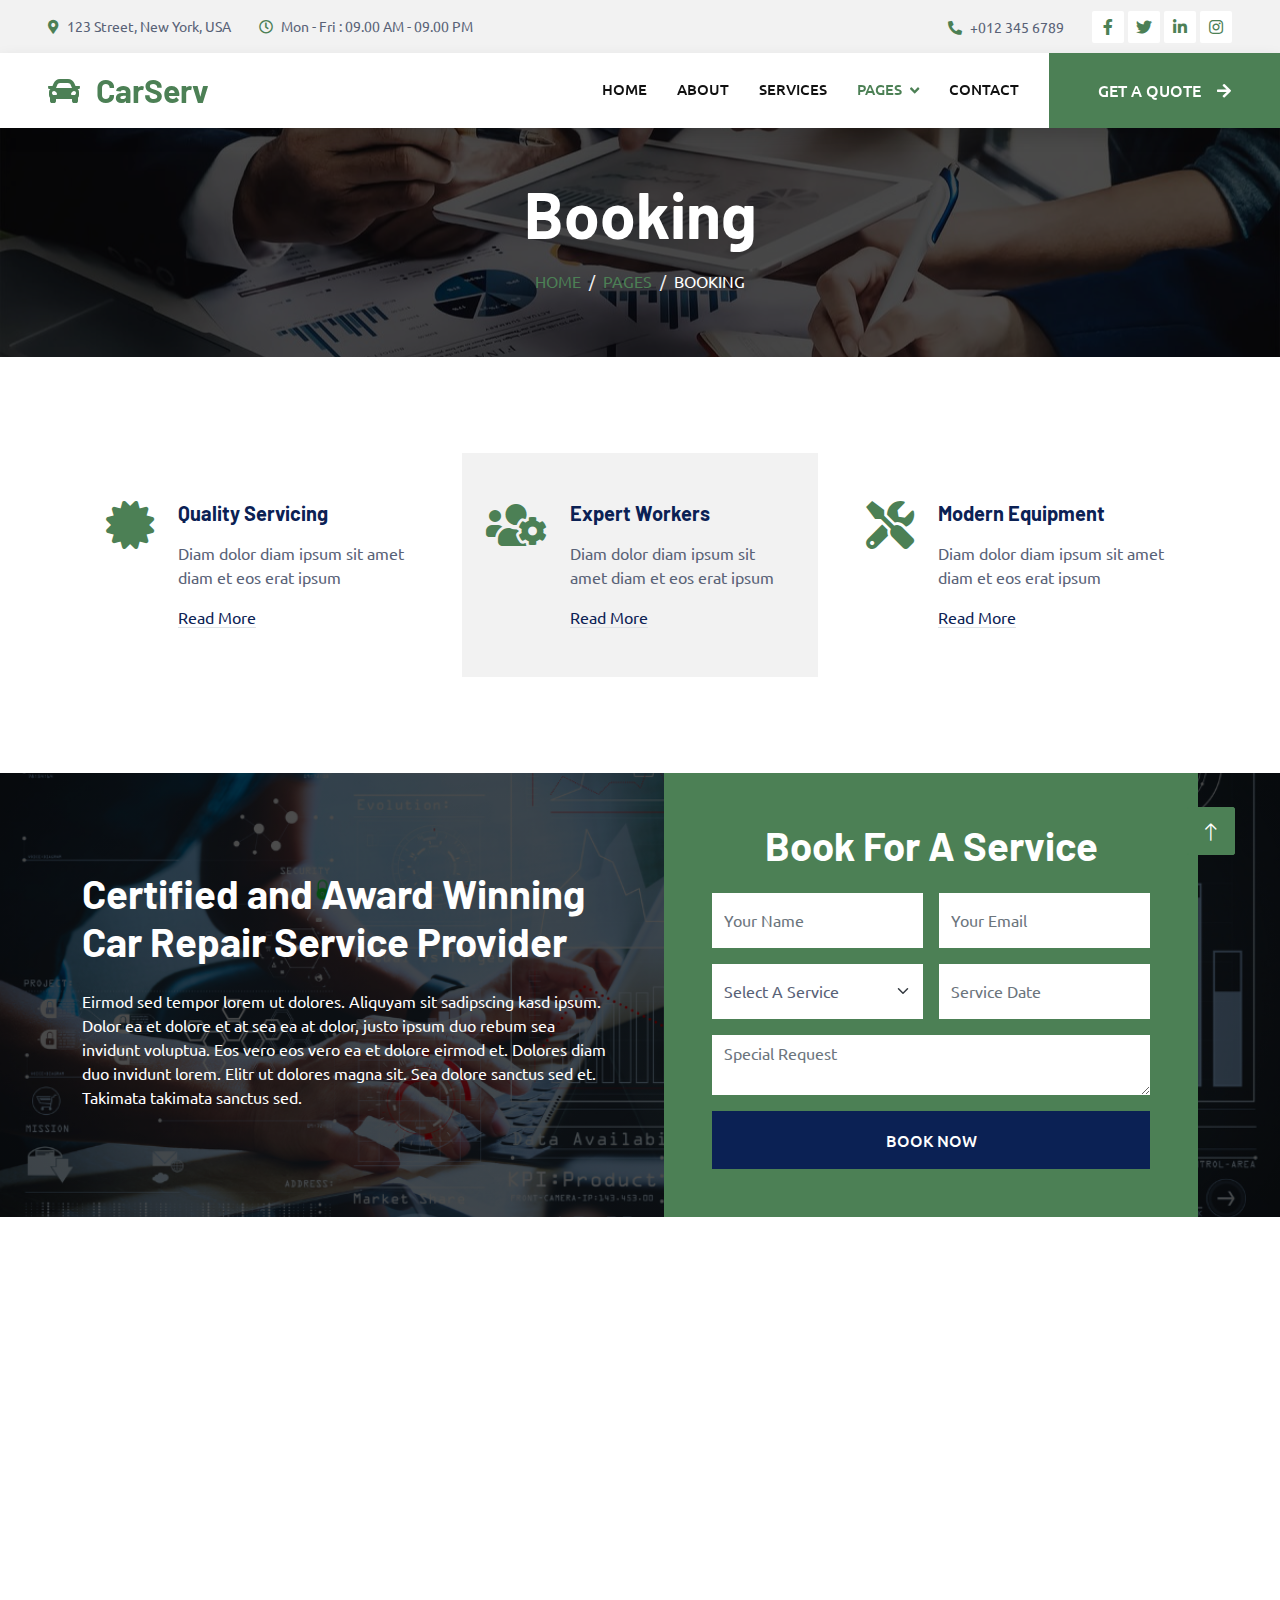
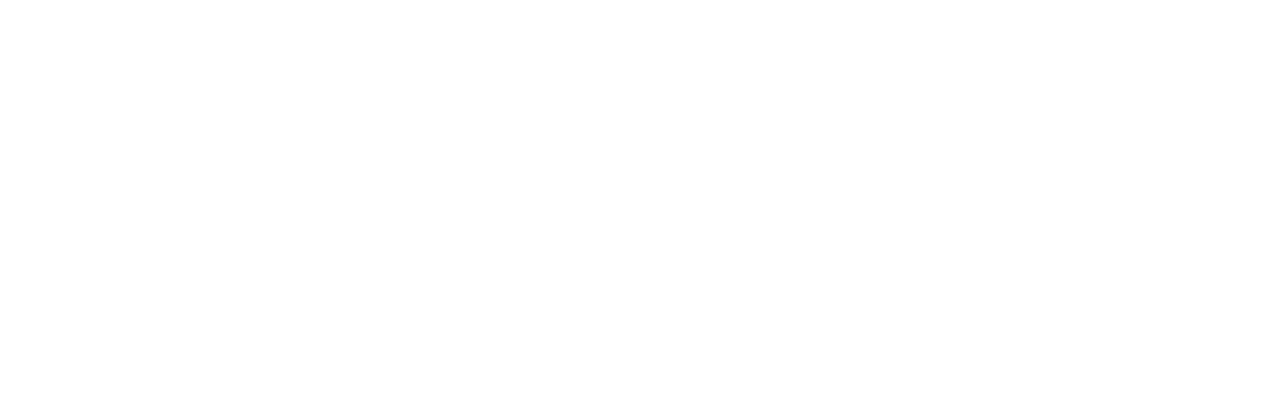
<file: booking.html>
<!DOCTYPE html>
<html lang="en">

<head>
    <meta charset="utf-8">
    <title>CarServ - Car Repair HTML Template</title>
    <meta content="width=device-width, initial-scale=1.0" name="viewport">
    <meta content="" name="keywords">
    <meta content="" name="description">

    <!-- Favicon -->
    <link href="img/favicon.ico" rel="icon">

    <!-- Google Web Fonts -->
    <link rel="preconnect" href="https://fonts.googleapis.com">
    <link rel="preconnect" href="https://fonts.gstatic.com" crossorigin>
    <link href="https://fonts.googleapis.com/css2?family=Barlow:wght@600;700&family=Ubuntu:wght@400;500&display=swap" rel="stylesheet"> 

    <!-- Icon Font Stylesheet -->
    <link href="https://cdnjs.cloudflare.com/ajax/libs/font-awesome/5.10.0/css/all.min.css" rel="stylesheet">
    <link href="https://cdn.jsdelivr.net/npm/bootstrap-icons@1.4.1/font/bootstrap-icons.css" rel="stylesheet">

    <!-- Libraries Stylesheet -->
    <link href="lib/animate/animate.min.css" rel="stylesheet">
    <link href="lib/owlcarousel/assets/owl.carousel.min.css" rel="stylesheet">
    <link href="lib/tempusdominus/css/tempusdominus-bootstrap-4.min.css" rel="stylesheet" />

    <!-- Customized Bootstrap Stylesheet -->
    <link href="css/bootstrap.min.css" rel="stylesheet">

    <!-- Template Stylesheet -->
    <link href="css/style.css" rel="stylesheet">
</head>

<body>
    <!-- Spinner Start -->
    <div id="spinner" class="show bg-white position-fixed translate-middle w-100 vh-100 top-50 start-50 d-flex align-items-center justify-content-center">
        <div class="spinner-border text-primary" style="width: 3rem; height: 3rem;" role="status">
            <span class="sr-only">Loading...</span>
        </div>
    </div>
    <!-- Spinner End -->


    <!-- Topbar Start -->
    <div class="container-fluid bg-light p-0">
        <div class="row gx-0 d-none d-lg-flex">
            <div class="col-lg-7 px-5 text-start">
                <div class="h-100 d-inline-flex align-items-center py-3 me-4">
                    <small class="fa fa-map-marker-alt text-primary me-2"></small>
                    <small>123 Street, New York, USA</small>
                </div>
                <div class="h-100 d-inline-flex align-items-center py-3">
                    <small class="far fa-clock text-primary me-2"></small>
                    <small>Mon - Fri : 09.00 AM - 09.00 PM</small>
                </div>
            </div>
            <div class="col-lg-5 px-5 text-end">
                <div class="h-100 d-inline-flex align-items-center py-3 me-4">
                    <small class="fa fa-phone-alt text-primary me-2"></small>
                    <small>+012 345 6789</small>
                </div>
                <div class="h-100 d-inline-flex align-items-center">
                    <a class="btn btn-sm-square bg-white text-primary me-1" href=""><i class="fab fa-facebook-f"></i></a>
                    <a class="btn btn-sm-square bg-white text-primary me-1" href=""><i class="fab fa-twitter"></i></a>
                    <a class="btn btn-sm-square bg-white text-primary me-1" href=""><i class="fab fa-linkedin-in"></i></a>
                    <a class="btn btn-sm-square bg-white text-primary me-0" href=""><i class="fab fa-instagram"></i></a>
                </div>
            </div>
        </div>
    </div>
    <!-- Topbar End -->


    <!-- Navbar Start -->
    <nav class="navbar navbar-expand-lg bg-white navbar-light shadow sticky-top p-0">
        <a href="index.html" class="navbar-brand d-flex align-items-center px-4 px-lg-5">
            <h2 class="m-0 text-primary"><i class="fa fa-car me-3"></i>CarServ</h2>
        </a>
        <button type="button" class="navbar-toggler me-4" data-bs-toggle="collapse" data-bs-target="#navbarCollapse">
            <span class="navbar-toggler-icon"></span>
        </button>
        <div class="collapse navbar-collapse" id="navbarCollapse">
            <div class="navbar-nav ms-auto p-4 p-lg-0">
                <a href="index.html" class="nav-item nav-link">Home</a>
                <a href="about.html" class="nav-item nav-link">About</a>
                <a href="service.html" class="nav-item nav-link">Services</a>
                <div class="nav-item dropdown">
                    <a href="#" class="nav-link dropdown-toggle active" data-bs-toggle="dropdown">Pages</a>
                    <div class="dropdown-menu fade-up m-0">
                        <a href="booking.html" class="dropdown-item active">Booking</a>
                        <a href="team.html" class="dropdown-item">Technicians</a>
                        <a href="testimonial.html" class="dropdown-item">Testimonial</a>
                        <a href="404.html" class="dropdown-item">404 Page</a>
                    </div>
                </div>
                <a href="contact.html" class="nav-item nav-link">Contact</a>
            </div>
            <a href="" class="btn btn-primary py-4 px-lg-5 d-none d-lg-block">Get A Quote<i class="fa fa-arrow-right ms-3"></i></a>
        </div>
    </nav>
    <!-- Navbar End -->


    <!-- Page Header Start -->
    <div class="container-fluid page-header mb-5 p-0" style="background-image: url(img/carousel-bg-1.jpg);">
        <div class="container-fluid page-header-inner py-5">
            <div class="container text-center">
                <h1 class="display-3 text-white mb-3 animated slideInDown">Booking</h1>
                <nav aria-label="breadcrumb">
                    <ol class="breadcrumb justify-content-center text-uppercase">
                        <li class="breadcrumb-item"><a href="#">Home</a></li>
                        <li class="breadcrumb-item"><a href="#">Pages</a></li>
                        <li class="breadcrumb-item text-white active" aria-current="page">Booking</li>
                    </ol>
                </nav>
            </div>
        </div>
    </div>
    <!-- Page Header End -->


    <!-- Service Start -->
    <div class="container-xxl py-5">
        <div class="container">
            <div class="row g-4">
                <div class="col-lg-4 col-md-6 wow fadeInUp" data-wow-delay="0.1s">
                    <div class="d-flex py-5 px-4">
                        <i class="fa fa-certificate fa-3x text-primary flex-shrink-0"></i>
                        <div class="ps-4">
                            <h5 class="mb-3">Quality Servicing</h5>
                            <p>Diam dolor diam ipsum sit amet diam et eos erat ipsum</p>
                            <a class="text-secondary border-bottom" href="">Read More</a>
                        </div>
                    </div>
                </div>
                <div class="col-lg-4 col-md-6 wow fadeInUp" data-wow-delay="0.3s">
                    <div class="d-flex bg-light py-5 px-4">
                        <i class="fa fa-users-cog fa-3x text-primary flex-shrink-0"></i>
                        <div class="ps-4">
                            <h5 class="mb-3">Expert Workers</h5>
                            <p>Diam dolor diam ipsum sit amet diam et eos erat ipsum</p>
                            <a class="text-secondary border-bottom" href="">Read More</a>
                        </div>
                    </div>
                </div>
                <div class="col-lg-4 col-md-6 wow fadeInUp" data-wow-delay="0.5s">
                    <div class="d-flex py-5 px-4">
                        <i class="fa fa-tools fa-3x text-primary flex-shrink-0"></i>
                        <div class="ps-4">
                            <h5 class="mb-3">Modern Equipment</h5>
                            <p>Diam dolor diam ipsum sit amet diam et eos erat ipsum</p>
                            <a class="text-secondary border-bottom" href="">Read More</a>
                        </div>
                    </div>
                </div>
            </div>
        </div>
    </div>
    <!-- Service End -->


    <!-- Booking Start -->
    <div class="container-fluid bg-secondary booking my-5 wow fadeInUp" data-wow-delay="0.1s">
        <div class="container">
            <div class="row gx-5">
                <div class="col-lg-6 py-5">
                    <div class="py-5">
                        <h1 class="text-white mb-4">Certified and Award Winning Car Repair Service Provider</h1>
                        <p class="text-white mb-0">Eirmod sed tempor lorem ut dolores. Aliquyam sit sadipscing kasd ipsum. Dolor ea et dolore et at sea ea at dolor, justo ipsum duo rebum sea invidunt voluptua. Eos vero eos vero ea et dolore eirmod et. Dolores diam duo invidunt lorem. Elitr ut dolores magna sit. Sea dolore sanctus sed et. Takimata takimata sanctus sed.</p>
                    </div>
                </div>
                <div class="col-lg-6">
                    <div class="bg-primary h-100 d-flex flex-column justify-content-center text-center p-5 wow zoomIn" data-wow-delay="0.6s">
                        <h1 class="text-white mb-4">Book For A Service</h1>
                        <form>
                            <div class="row g-3">
                                <div class="col-12 col-sm-6">
                                    <input type="text" class="form-control border-0" placeholder="Your Name" style="height: 55px;">
                                </div>
                                <div class="col-12 col-sm-6">
                                    <input type="email" class="form-control border-0" placeholder="Your Email" style="height: 55px;">
                                </div>
                                <div class="col-12 col-sm-6">
                                    <select class="form-select border-0" style="height: 55px;">
                                        <option selected>Select A Service</option>
                                        <option value="1">Service 1</option>
                                        <option value="2">Service 2</option>
                                        <option value="3">Service 3</option>
                                    </select>
                                </div>
                                <div class="col-12 col-sm-6">
                                    <div class="date" id="date1" data-target-input="nearest">
                                        <input type="text"
                                            class="form-control border-0 datetimepicker-input"
                                            placeholder="Service Date" data-target="#date1" data-toggle="datetimepicker" style="height: 55px;">
                                    </div>
                                </div>
                                <div class="col-12">
                                    <textarea class="form-control border-0" placeholder="Special Request"></textarea>
                                </div>
                                <div class="col-12">
                                    <button class="btn btn-secondary w-100 py-3" type="submit">Book Now</button>
                                </div>
                            </div>
                        </form>
                    </div>
                </div>
            </div>
        </div>
    </div>
    <!-- Booking End -->


    <!-- Call To Action Start -->
    <div class="container-xxl py-5 wow fadeInUp" data-wow-delay="0.1s">
        <div class="container">
            <div class="row g-4">
                <div class="col-lg-8 col-md-6">
                    <h6 class="text-primary text-uppercase">// Call To Action //</h6>
                    <h1 class="mb-4">Have Any Pre Booking Question?</h1>
                    <p class="mb-0">Lorem diam ea sit dolor labore. Clita et dolor erat sed est lorem sed et sit. Diam sed duo magna erat et stet clita ea magna ea sed, sit labore magna lorem tempor justo rebum dolores. Eos dolor sea erat amet et, lorem labore lorem at dolores. Stet ea ut justo et, clita et et ipsum diam.</p>
                </div>
                <div class="col-lg-4 col-md-6">
                    <div class="bg-primary d-flex flex-column justify-content-center text-center h-100 p-4">
                        <h3 class="text-white mb-4"><i class="fa fa-phone-alt me-3"></i>+012 345 6789</h3>
                        <a href="" class="btn btn-secondary py-3 px-5">Contact Us<i class="fa fa-arrow-right ms-3"></i></a>
                    </div>
                </div>
            </div>
        </div>
    </div>
    <!-- Call To Action End -->


    <!-- Footer Start -->
    <div class="container-fluid bg-dark text-light footer pt-5 mt-5 wow fadeIn" data-wow-delay="0.1s">
        <div class="container py-5">
            <div class="row g-5">
                <div class="col-lg-3 col-md-6">
                    <h4 class="text-light mb-4">Address</h4>
                    <p class="mb-2"><i class="fa fa-map-marker-alt me-3"></i>123 Street, New York, USA</p>
                    <p class="mb-2"><i class="fa fa-phone-alt me-3"></i>+012 345 67890</p>
                    <p class="mb-2"><i class="fa fa-envelope me-3"></i>info@example.com</p>
                    <div class="d-flex pt-2">
                        <a class="btn btn-outline-light btn-social" href=""><i class="fab fa-twitter"></i></a>
                        <a class="btn btn-outline-light btn-social" href=""><i class="fab fa-facebook-f"></i></a>
                        <a class="btn btn-outline-light btn-social" href=""><i class="fab fa-youtube"></i></a>
                        <a class="btn btn-outline-light btn-social" href=""><i class="fab fa-linkedin-in"></i></a>
                    </div>
                </div>
                <div class="col-lg-3 col-md-6">
                    <h4 class="text-light mb-4">Opening Hours</h4>
                    <h6 class="text-light">Monday - Friday:</h6>
                    <p class="mb-4">09.00 AM - 09.00 PM</p>
                    <h6 class="text-light">Saturday - Sunday:</h6>
                    <p class="mb-0">09.00 AM - 12.00 PM</p>
                </div>
                <div class="col-lg-3 col-md-6">
                    <h4 class="text-light mb-4">Services</h4>
                    <a class="btn btn-link" href="">Diagnostic Test</a>
                    <a class="btn btn-link" href="">Engine Servicing</a>
                    <a class="btn btn-link" href="">Tires Replacement</a>
                    <a class="btn btn-link" href="">Oil Changing</a>
                    <a class="btn btn-link" href="">Vacuam Cleaning</a>
                </div>
                <div class="col-lg-3 col-md-6">
                    <h4 class="text-light mb-4">Newsletter</h4>
                    <p>Dolor amet sit justo amet elitr clita ipsum elitr est.</p>
                    <div class="position-relative mx-auto" style="max-width: 400px;">
                        <input class="form-control border-0 w-100 py-3 ps-4 pe-5" type="text" placeholder="Your email">
                        <button type="button" class="btn btn-primary py-2 position-absolute top-0 end-0 mt-2 me-2">SignUp</button>
                    </div>
                </div>
            </div>
        </div>
        <div class="container">
            <div class="copyright">
                <div class="row">
                    <div class="col-md-6 text-center text-md-start mb-3 mb-md-0">
                        &copy; <a class="border-bottom" href="#">Your Site Name</a>, All Right Reserved.

                        <!--/*** This template is free as long as you keep the footer author’s credit link/attribution link/backlink. If you'd like to use the template without the footer author’s credit link/attribution link/backlink, you can purchase the Credit Removal License from "https://htmlcodex.com/credit-removal". Thank you for your support. ***/-->
                        Designed By <a class="border-bottom" href="https://htmlcodex.com">HTML Codex</a>
                    </div>
                    <div class="col-md-6 text-center text-md-end">
                        <div class="footer-menu">
                            <a href="">Home</a>
                            <a href="">Cookies</a>
                            <a href="">Help</a>
                            <a href="">FQAs</a>
                        </div>
                    </div>
                </div>
            </div>
        </div>
    </div>
    <!-- Footer End -->


    <!-- Back to Top -->
    <a href="#" class="btn btn-lg btn-primary btn-lg-square back-to-top"><i class="bi bi-arrow-up"></i></a>


    <!-- JavaScript Libraries -->
    <script src="https://code.jquery.com/jquery-3.4.1.min.js"></script>
    <script src="https://cdn.jsdelivr.net/npm/bootstrap@5.0.0/dist/js/bootstrap.bundle.min.js"></script>
    <script src="lib/wow/wow.min.js"></script>
    <script src="lib/easing/easing.min.js"></script>
    <script src="lib/waypoints/waypoints.min.js"></script>
    <script src="lib/counterup/counterup.min.js"></script>
    <script src="lib/owlcarousel/owl.carousel.min.js"></script>
    <script src="lib/tempusdominus/js/moment.min.js"></script>
    <script src="lib/tempusdominus/js/moment-timezone.min.js"></script>
    <script src="lib/tempusdominus/js/tempusdominus-bootstrap-4.min.js"></script>

    <!-- Template Javascript -->
    <script src="js/main.js"></script>
</body>

</html>
</file>
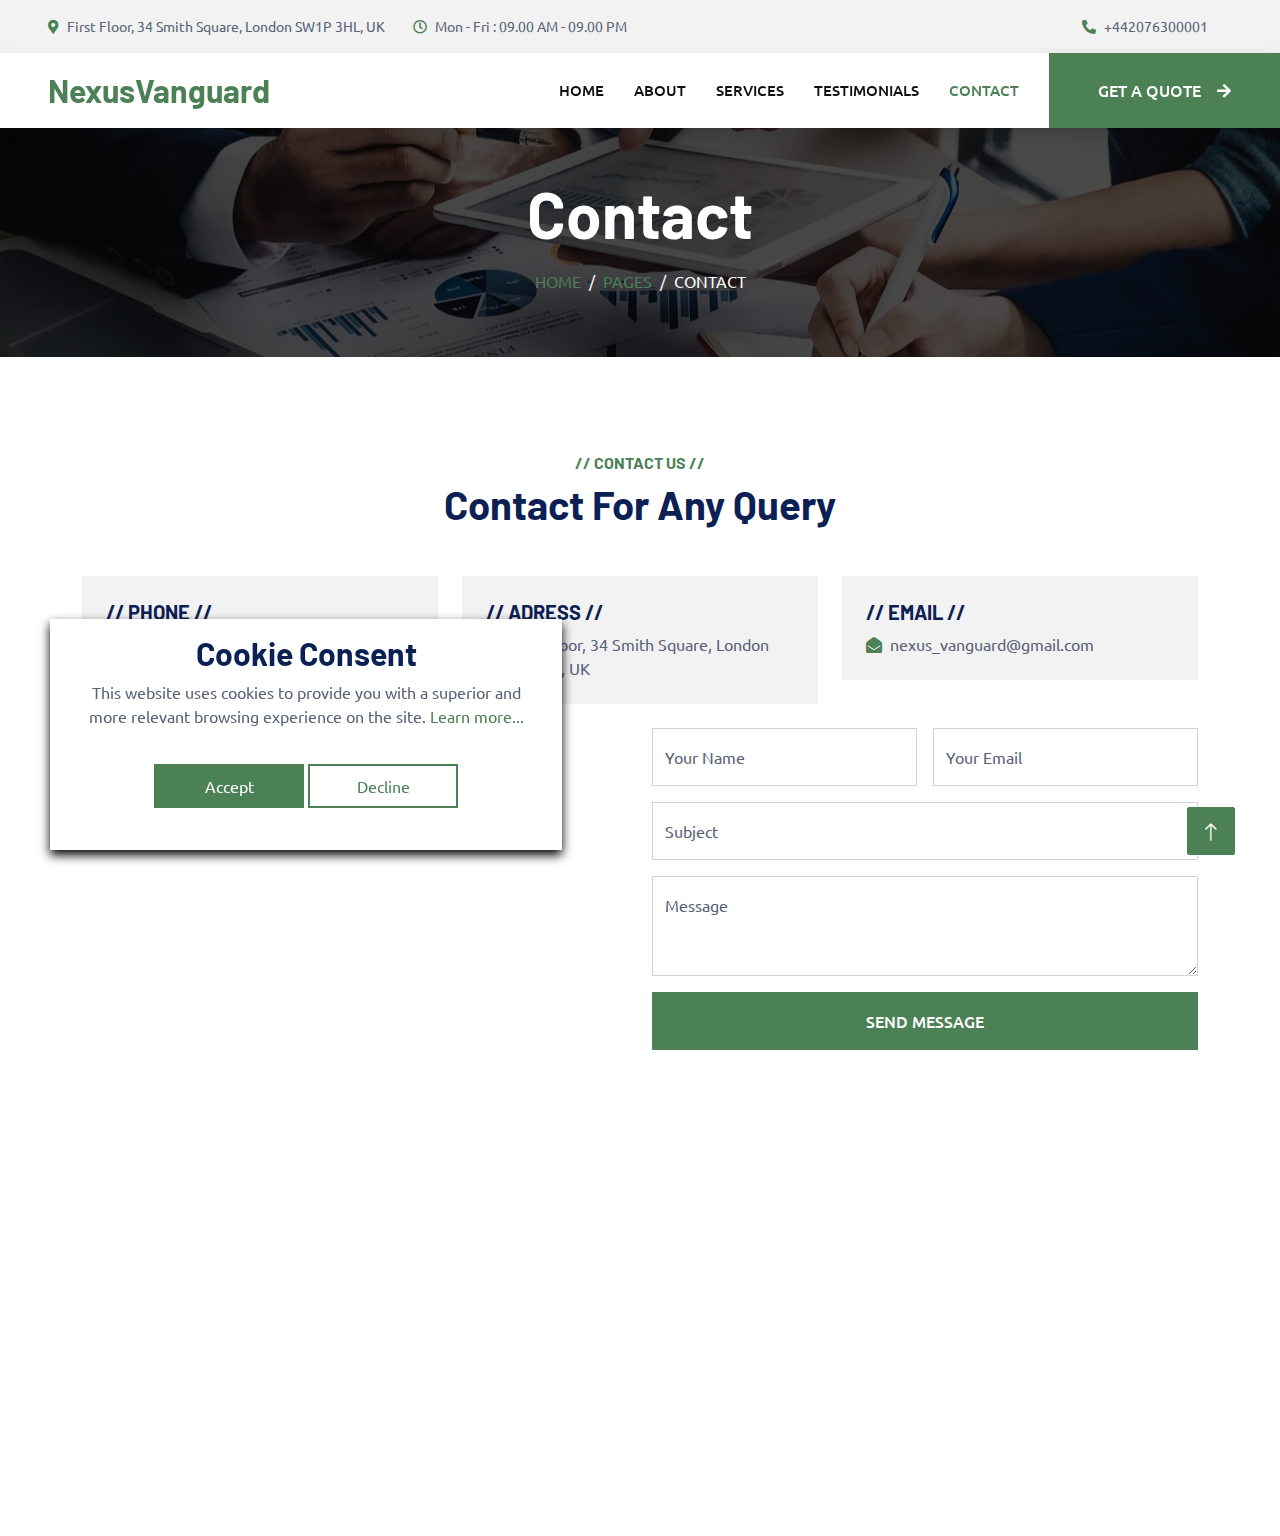
<file: contact.html>
<!DOCTYPE html>
<html lang="en">
    <head>
        <meta charset="utf-8" />
        <title>NexusVanguard</title>
        <meta content="width=device-width, initial-scale=1.0" name="viewport" />
        <meta content="" name="keywords" />
        <meta content="" name="description" />

        <!-- Favicon -->
        <link href="img/favicon.ico" rel="icon" />

        <!-- Google Web Fonts -->
        <link rel="preconnect" href="https://fonts.googleapis.com" />
        <link rel="preconnect" href="https://fonts.gstatic.com" crossorigin />
        <link
            href="https://fonts.googleapis.com/css2?family=Barlow:wght@600;700&family=Ubuntu:wght@400;500&display=swap"
            rel="stylesheet"
        />

        <!-- Icon Font Stylesheet -->
        <link
            href="https://cdnjs.cloudflare.com/ajax/libs/font-awesome/5.10.0/css/all.min.css"
            rel="stylesheet"
        />
        <link
            href="https://cdn.jsdelivr.net/npm/bootstrap-icons@1.4.1/font/bootstrap-icons.css"
            rel="stylesheet"
        />

        <!-- Libraries Stylesheet -->
        <link href="lib/animate/animate.min.css" rel="stylesheet" />
        <link
            href="lib/owlcarousel/assets/owl.carousel.min.css"
            rel="stylesheet"
        />
        <link
            href="lib/tempusdominus/css/tempusdominus-bootstrap-4.min.css"
            rel="stylesheet"
        />

        <!-- Customized Bootstrap Stylesheet -->
        <link href="css/bootstrap.min.css" rel="stylesheet" />

        <!-- Template Stylesheet -->
        <link href="css/style.css" rel="stylesheet" />
    </head>

    <body>
        <!-- Spinner Start -->
        <div
            id="spinner"
            class="show bg-white position-fixed translate-middle w-100 vh-100 top-50 start-50 d-flex align-items-center justify-content-center"
        >
            <div
                class="spinner-border text-primary"
                style="width: 3rem; height: 3rem"
                role="status"
            >
                <span class="sr-only">Loading...</span>
            </div>
        </div>
        <!-- Spinner End -->

        <!-- Topbar Start -->
        <div class="container-fluid bg-light p-0">
            <div class="row gx-0 d-none d-lg-flex">
                <div class="col-lg-7 px-5 text-start">
                    <div
                        class="h-100 d-inline-flex align-items-center py-3 me-4"
                    >
                        <small
                            class="fa fa-map-marker-alt text-primary me-2"
                        ></small>
                        <small
                            >First Floor, 34 Smith Square, London SW1P 3HL,
                            UK</small
                        >
                    </div>
                    <div class="h-100 d-inline-flex align-items-center py-3">
                        <small class="far fa-clock text-primary me-2"></small>
                        <small>Mon - Fri : 09.00 AM - 09.00 PM</small>
                    </div>
                </div>
                <div class="col-lg-5 px-5 text-end">
                    <div
                        class="h-100 d-inline-flex align-items-center py-3 me-4"
                    >
                        <small
                            class="fa fa-phone-alt text-primary me-2"
                        ></small>
                        <small>+442076300001</small>
                    </div>
                </div>
            </div>
        </div>
        <!-- Topbar End -->

        <!-- Navbar Start -->
        <nav
            class="navbar navbar-expand-lg bg-white navbar-light shadow sticky-top p-0"
        >
            <a
                href="index.html"
                class="navbar-brand d-flex align-items-center px-4 px-lg-5"
            >
                <h2 class="m-0 text-primary">NexusVanguard</h2>
            </a>
            <button
                type="button"
                class="navbar-toggler me-4"
                data-bs-toggle="collapse"
                data-bs-target="#navbarCollapse"
            >
                <span class="navbar-toggler-icon"></span>
            </button>
            <div class="collapse navbar-collapse" id="navbarCollapse">
                <div class="navbar-nav ms-auto p-4 p-lg-0">
                    <a href="index.html" class="nav-item nav-link">Home</a>
                    <a href="about.html" class="nav-item nav-link">About</a>
                    <a href="service.html" class="nav-item nav-link"
                        >Services</a
                    >
                    <a href="testimonial.html" class="nav-item nav-link"
                        >Testimonials</a
                    >
                    <a href="contact.html" class="nav-item nav-link active"
                        >Contact</a
                    >
                </div>
                <a
                    href="contact.html"
                    class="btn btn-primary py-4 px-lg-5 d-none d-lg-block"
                    >Get A Quote<i class="fa fa-arrow-right ms-3"></i
                ></a>
            </div>
        </nav>
        <!-- Navbar End -->

        <!-- Page Header Start -->
        <div
            class="container-fluid page-header mb-5 p-0"
            style="background-image: url(img/carousel-bg-1.jpg)"
        >
            <div class="container-fluid page-header-inner py-5">
                <div class="container text-center">
                    <h1 class="display-3 text-white mb-3 animated slideInDown">
                        Contact
                    </h1>
                    <nav aria-label="breadcrumb">
                        <ol
                            class="breadcrumb justify-content-center text-uppercase"
                        >
                            <li class="breadcrumb-item">
                                <a href="#">Home</a>
                            </li>
                            <li class="breadcrumb-item">
                                <a href="#">Pages</a>
                            </li>
                            <li
                                class="breadcrumb-item text-white active"
                                aria-current="page"
                            >
                                Contact
                            </li>
                        </ol>
                    </nav>
                </div>
            </div>
        </div>
        <!-- Page Header End -->

        <!-- Contact Start -->
        <div class="container-xxl py-5">
            <div class="container">
                <div class="text-center wow fadeInUp" data-wow-delay="0.1s">
                    <h6 class="text-primary text-uppercase">
                        // Contact Us //
                    </h6>
                    <h1 class="mb-5">Contact For Any Query</h1>
                </div>
                <div class="row g-4">
                    <div class="col-12">
                        <div class="row gy-4">
                            <div class="col-md-4">
                                <div
                                    class="bg-light d-flex flex-column justify-content-center p-4"
                                >
                                    <h5 class="text-uppercase">// Phone //</h5>
                                    <p class="m-0">
                                        <i
                                            class="fa fa-envelope-open text-primary me-2"
                                        ></i
                                        >+442076300001
                                    </p>
                                </div>
                            </div>
                            <div class="col-md-4">
                                <div
                                    class="bg-light d-flex flex-column justify-content-center p-4"
                                >
                                    <h5 class="text-uppercase">// Adress //</h5>
                                    <p class="m-0">
                                        <i
                                            class="fa fa-envelope-open text-primary me-2"
                                        ></i
                                        >First Floor, 34 Smith Square, London
                                        SW1P 3HL, UK
                                    </p>
                                </div>
                            </div>
                            <div class="col-md-4">
                                <div
                                    class="bg-light d-flex flex-column justify-content-center p-4"
                                >
                                    <h5 class="text-uppercase">// Email //</h5>
                                    <p class="m-0">
                                        <i
                                            class="fa fa-envelope-open text-primary me-2"
                                        ></i
                                        >nexus_vanguard@gmail.com
                                    </p>
                                </div>
                            </div>
                        </div>
                    </div>
                    <div class="col-md-6 wow fadeIn" data-wow-delay="0.1s">
                        <iframe
                            src="https://www.google.com/maps/embed?pb=!1m18!1m12!1m3!1d40119.57949565693!2d-0.18118048808423992!3d51.504964039555304!2m3!1f0!2f0!3f0!3m2!1i1024!2i768!4f13.1!3m3!1m2!1s0x487604de3c18f563%3A0x15acbf6e58f77443!2sEuk%20Consulting%20Ltd!5e0!3m2!1suk!2sua!4v1722164892517!5m2!1suk!2sua"
                            class="position-relative rounded w-100 h-100"
                            frameborder="0"
                            style="min-height: 350px; border: 0"
                            allowfullscreen=""
                            aria-hidden="false"
                            tabindex="0"
                        ></iframe>
                    </div>
                    <div class="col-md-6">
                        <div class="wow fadeInUp" data-wow-delay="0.2s">
                            <form>
                                <div class="row g-3">
                                    <div class="col-md-6">
                                        <div class="form-floating">
                                            <input
                                                type="text"
                                                class="form-control"
                                                id="name"
                                                placeholder="Your Name"
                                            />
                                            <label for="name">Your Name</label>
                                        </div>
                                    </div>
                                    <div class="col-md-6">
                                        <div class="form-floating">
                                            <input
                                                type="email"
                                                class="form-control"
                                                id="email"
                                                placeholder="Your Email"
                                            />
                                            <label for="email"
                                                >Your Email</label
                                            >
                                            <div id="result"></div>
                                        </div>
                                    </div>
                                    <div class="col-12">
                                        <div class="form-floating">
                                            <input
                                                type="text"
                                                class="form-control"
                                                id="subject"
                                                placeholder="Subject"
                                            />
                                            <label for="subject">Subject</label>
                                        </div>
                                    </div>
                                    <div class="col-12">
                                        <div class="form-floating">
                                            <textarea
                                                class="form-control"
                                                placeholder="Leave a message here"
                                                id="message"
                                                style="height: 100px"
                                            ></textarea>
                                            <label for="message">Message</label>
                                        </div>
                                    </div>
                                    <div class="col-12">
                                        <button
                                            class="btn btn-primary w-100 py-3"
                                            type="submit"
                                            id="submit"
                                            onclick="sendForm()"
                                        >
                                            Send Message
                                        </button>
                                    </div>
                                </div>
                            </form>
                        </div>
                    </div>
                </div>
            </div>
        </div>
        <!-- Contact End -->

        <!-- Footer Start -->
        <div
            class="container-fluid bg-dark text-light footer pt-5 mt-5 wow fadeIn"
            data-wow-delay="0.1s"
        >
            <div class="container py-5">
                <div class="row g-5">
                    <div class="col-lg-4 col-md-6">
                        <h4 class="text-light mb-4">NexusVanguard</h4>
                        <p>
                            Our consulting firm is dedicated to guiding you on
                            your financial journey with expertise and
                            personalized strategies. We specialize in financial
                            planning, portfolio diversification, asset
                            management, and crafting effective investment
                            strategies.
                        </p>
                    </div>
                    <div class="col-lg-4 col-md-6">
                        <h4 class="text-light mb-4">Address</h4>
                        <p class="mb-2">
                            <i class="fa fa-map-marker-alt me-3"></i>First
                            Floor, 34 Smith Square, London SW1P 3HL, UK
                        </p>
                        <p class="mb-2">
                            <i class="fa fa-phone-alt me-3"></i>+442076300001
                        </p>
                        <p class="mb-2">
                            <i class="fa fa-envelope me-3"></i
                            >nexus_vanguard@gmail.com
                        </p>
                    </div>
                    <div class="col-lg-4 col-md-6">
                        <h4 class="text-light mb-4">Quick links</h4>
                        <ul style="list-style: none; padding-left: 0px">
                            <li><a href="index.html">Home</a></li>
                            <li><a href="about.html">About us</a></li>
                            <li><a href="terms-of-use.html">Terms</a></li>
                            <li>
                                <a href="privacy-policy.html">Privacy policy</a>
                            </li>
                        </ul>
                    </div>
                </div>
            </div>
        </div>
        <!-- Footer End -->

        <!-- Back to Top -->
        <a href="#" class="btn btn-lg btn-primary btn-lg-square back-to-top"
            ><i class="bi bi-arrow-up"></i
        ></a>

        <!-- Cookie banner -->
        <div class="cookie-wrapper show">
            <div>
                <i class="bx bx-cookie"></i>
                <h2 style="text-align: center">Cookie Consent</h2>
            </div>

            <div class="data">
                <p>
                    This website uses cookies to provide you with a superior and
                    more relevant browsing experience on the site.
                    <a href="#">Learn more...</a>
                </p>
            </div>

            <div class="buttons">
                <button class="cookie-button" id="acceptBtn">Accept</button>
                <button class="cookie-button" id="declineBtn">Decline</button>
            </div>
        </div>
        <!-- End Cookie banner -->

        <!-- JavaScript Libraries -->
        <script src="https://code.jquery.com/jquery-3.4.1.min.js"></script>
        <script src="https://cdn.jsdelivr.net/npm/bootstrap@5.0.0/dist/js/bootstrap.bundle.min.js"></script>
        <script src="lib/wow/wow.min.js"></script>
        <script src="lib/easing/easing.min.js"></script>
        <script src="lib/waypoints/waypoints.min.js"></script>
        <script src="lib/counterup/counterup.min.js"></script>
        <script src="lib/owlcarousel/owl.carousel.min.js"></script>
        <script src="lib/tempusdominus/js/moment.min.js"></script>
        <script src="lib/tempusdominus/js/moment-timezone.min.js"></script>
        <script src="lib/tempusdominus/js/tempusdominus-bootstrap-4.min.js"></script>

        <!-- Template Javascript -->
        <script src="js/main.js"></script>
        <script src="js/contact-form.js"></script>
        <script src="js/cookiebanner.js"></script>
    </body>
</html>
</file>
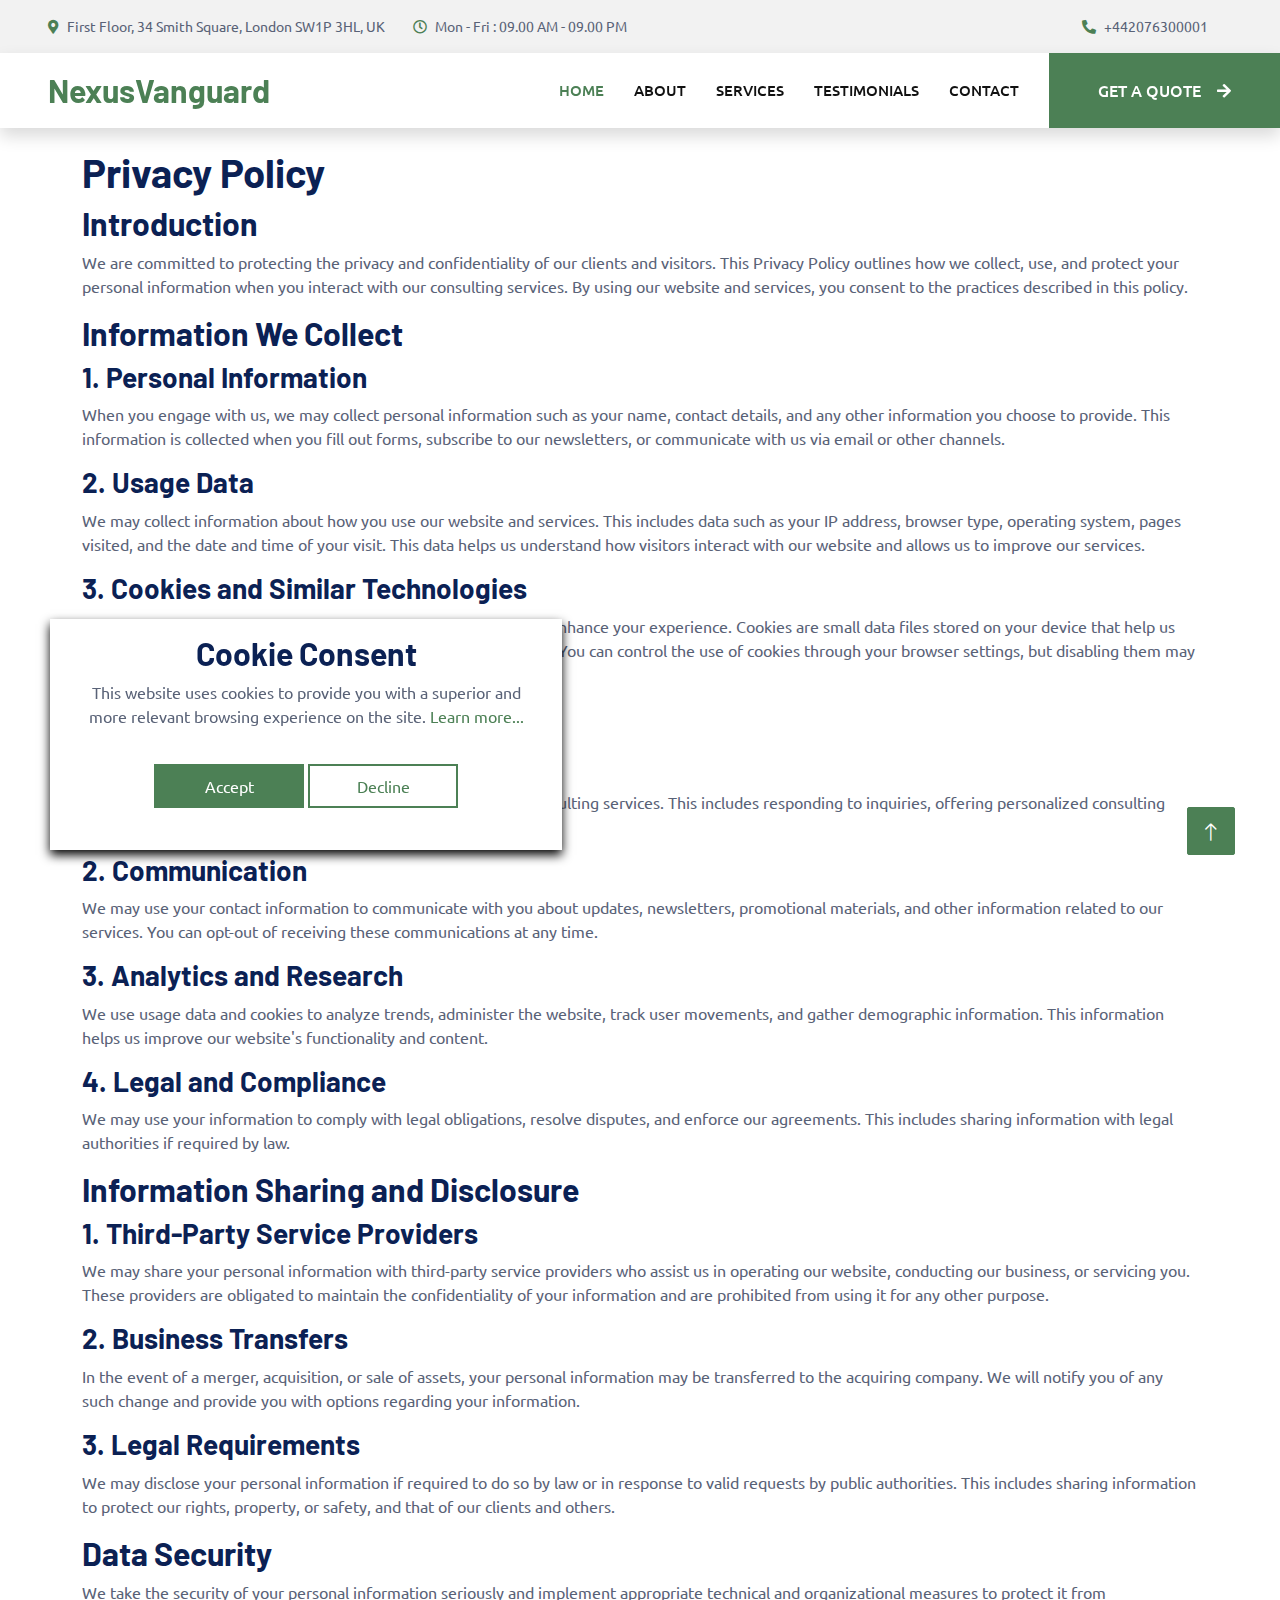
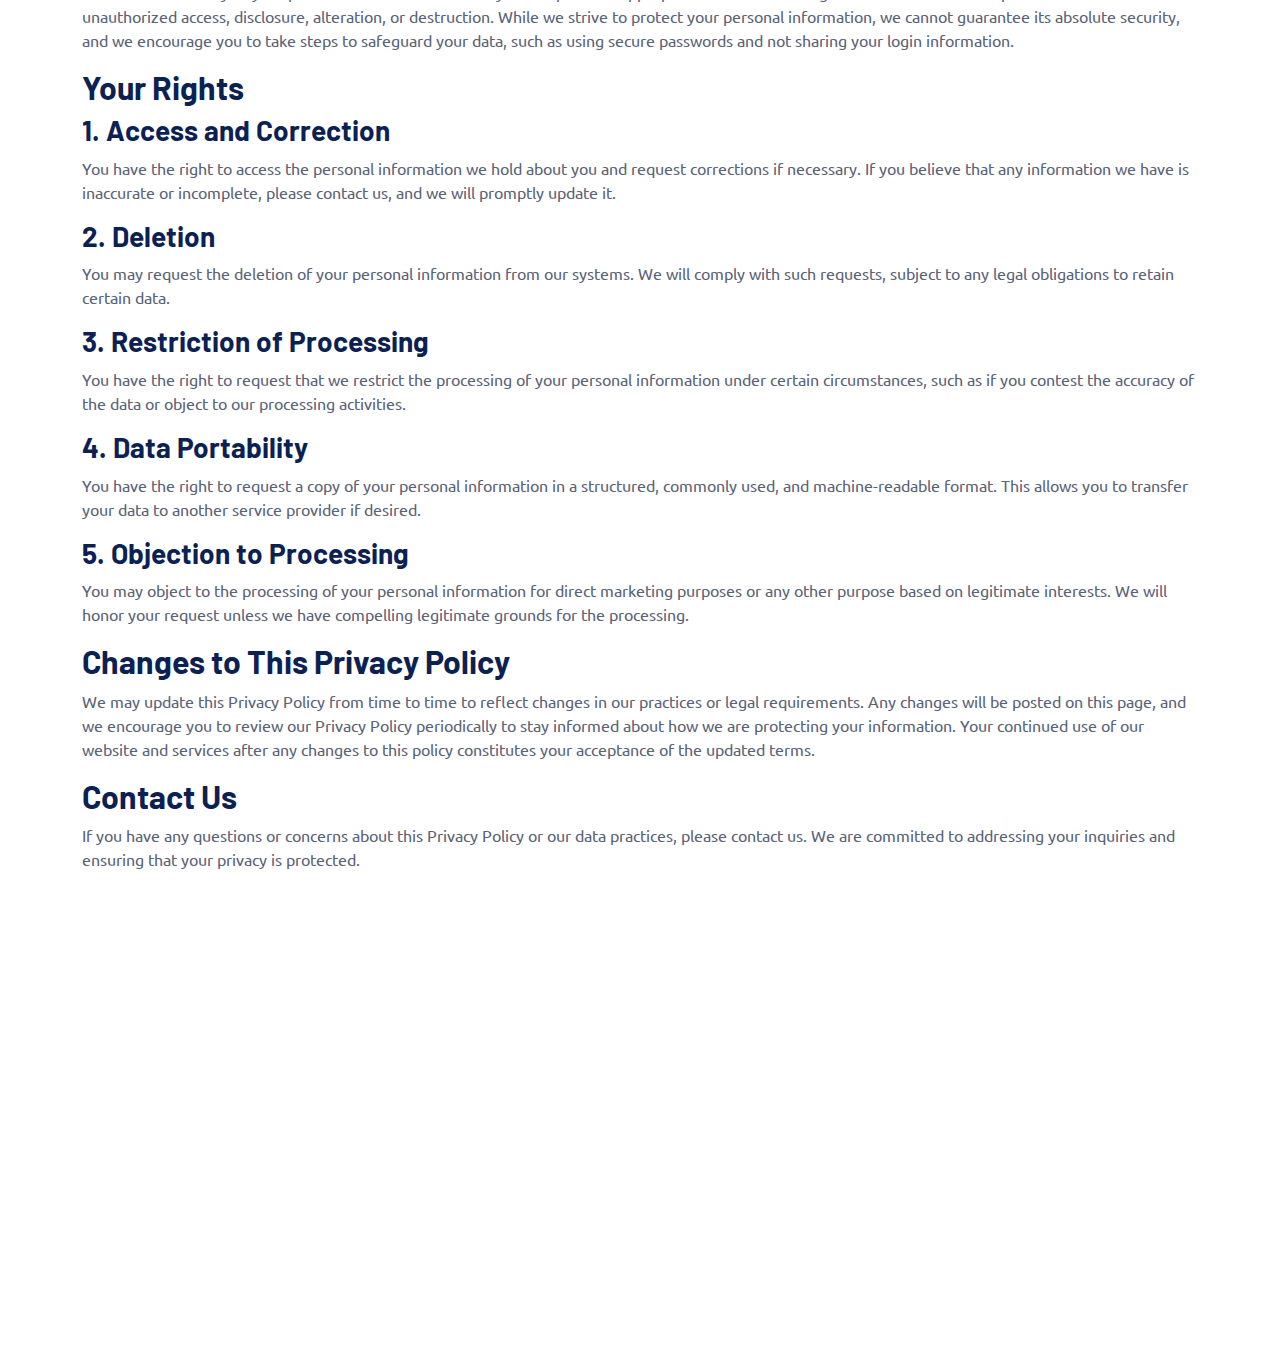
<file: privacy-policy.html>
<!DOCTYPE html>
<html lang="en">
    <head>
        <meta charset="utf-8" />
        <title>NexusVanguard</title>
        <meta content="width=device-width, initial-scale=1.0" name="viewport" />
        <meta content="" name="keywords" />
        <meta content="" name="description" />

        <!-- Favicon -->
        <link href="img/favicon.ico" rel="icon" />

        <!-- Google Web Fonts -->
        <link rel="preconnect" href="https://fonts.googleapis.com" />
        <link rel="preconnect" href="https://fonts.gstatic.com" crossorigin />
        <link
            href="https://fonts.googleapis.com/css2?family=Barlow:wght@600;700&family=Ubuntu:wght@400;500&display=swap"
            rel="stylesheet"
        />

        <!-- Icon Font Stylesheet -->
        <link
            href="https://cdnjs.cloudflare.com/ajax/libs/font-awesome/5.10.0/css/all.min.css"
            rel="stylesheet"
        />
        <link
            href="https://cdn.jsdelivr.net/npm/bootstrap-icons@1.4.1/font/bootstrap-icons.css"
            rel="stylesheet"
        />

        <!-- Libraries Stylesheet -->
        <link href="lib/animate/animate.min.css" rel="stylesheet" />
        <link
            href="lib/owlcarousel/assets/owl.carousel.min.css"
            rel="stylesheet"
        />
        <link
            href="lib/tempusdominus/css/tempusdominus-bootstrap-4.min.css"
            rel="stylesheet"
        />

        <!-- Customized Bootstrap Stylesheet -->
        <link href="css/bootstrap.min.css" rel="stylesheet" />

        <!-- Template Stylesheet -->
        <link href="css/style.css" rel="stylesheet" />
    </head>

    <body>
        <!-- Spinner Start -->
        <div
            id="spinner"
            class="show bg-white position-fixed translate-middle w-100 vh-100 top-50 start-50 d-flex align-items-center justify-content-center"
        >
            <div
                class="spinner-border text-primary"
                style="width: 3rem; height: 3rem"
                role="status"
            >
                <span class="sr-only">Loading...</span>
            </div>
        </div>
        <!-- Spinner End -->

        <!-- Topbar Start -->
        <div class="container-fluid bg-light p-0">
            <div class="row gx-0 d-none d-lg-flex">
                <div class="col-lg-7 px-5 text-start">
                    <div
                        class="h-100 d-inline-flex align-items-center py-3 me-4"
                    >
                        <small
                            class="fa fa-map-marker-alt text-primary me-2"
                        ></small>
                        <small
                            >First Floor, 34 Smith Square, London SW1P 3HL,
                            UK</small
                        >
                    </div>
                    <div class="h-100 d-inline-flex align-items-center py-3">
                        <small class="far fa-clock text-primary me-2"></small>
                        <small>Mon - Fri : 09.00 AM - 09.00 PM</small>
                    </div>
                </div>
                <div class="col-lg-5 px-5 text-end">
                    <div
                        class="h-100 d-inline-flex align-items-center py-3 me-4"
                    >
                        <small
                            class="fa fa-phone-alt text-primary me-2"
                        ></small>
                        <small>+442076300001</small>
                    </div>
                </div>
            </div>
        </div>
        <!-- Topbar End -->

        <!-- Navbar Start -->
        <nav
            class="navbar navbar-expand-lg bg-white navbar-light shadow sticky-top p-0"
        >
            <a
                href="index.html"
                class="navbar-brand d-flex align-items-center px-4 px-lg-5"
            >
                <h2 class="m-0 text-primary">NexusVanguard</h2>
            </a>
            <button
                type="button"
                class="navbar-toggler me-4"
                data-bs-toggle="collapse"
                data-bs-target="#navbarCollapse"
            >
                <span class="navbar-toggler-icon"></span>
            </button>
            <div class="collapse navbar-collapse" id="navbarCollapse">
                <div class="navbar-nav ms-auto p-4 p-lg-0">
                    <a href="index.html" class="nav-item nav-link active"
                        >Home</a
                    >
                    <a href="about.html" class="nav-item nav-link">About</a>
                    <a href="service.html" class="nav-item nav-link"
                        >Services</a
                    >
                    <a href="testimonial.html" class="nav-item nav-link"
                        >Testimonials</a
                    >
                    <a href="contact.html" class="nav-item nav-link">Contact</a>
                </div>
                <a
                    href="contact.html"
                    class="btn btn-primary py-4 px-lg-5 d-none d-lg-block"
                    >Get A Quote<i class="fa fa-arrow-right ms-3"></i
                ></a>
            </div>
        </nav>
        <!-- Navbar End -->

        <main>
            <article class="container additional-wrapper">
                <div class="page__content" style="padding: 20px 0px">
                    <div class="section">
                        <h1>Privacy Policy</h1>
                        <h2>Introduction</h2>
                        <p>
                            We are committed to protecting the privacy and
                            confidentiality of our clients and visitors. This
                            Privacy Policy outlines how we collect, use, and
                            protect your personal information when you interact
                            with our consulting services. By using our website
                            and services, you consent to the practices described
                            in this policy.
                        </p>
                    </div>

                    <div class="section">
                        <h2>Information We Collect</h2>
                        <h3>1. Personal Information</h3>
                        <p>
                            When you engage with us, we may collect personal
                            information such as your name, contact details, and
                            any other information you choose to provide. This
                            information is collected when you fill out forms,
                            subscribe to our newsletters, or communicate with us
                            via email or other channels.
                        </p>

                        <h3>2. Usage Data</h3>
                        <p>
                            We may collect information about how you use our
                            website and services. This includes data such as
                            your IP address, browser type, operating system,
                            pages visited, and the date and time of your visit.
                            This data helps us understand how visitors interact
                            with our website and allows us to improve our
                            services.
                        </p>

                        <h3>3. Cookies and Similar Technologies</h3>
                        <p>
                            Our website may use cookies and similar tracking
                            technologies to enhance your experience. Cookies are
                            small data files stored on your device that help us
                            remember your preferences and understand how you use
                            our site. You can control the use of cookies through
                            your browser settings, but disabling them may affect
                            your ability to use certain features of our website.
                        </p>
                    </div>

                    <div class="section">
                        <h2>How We Use Your Information</h2>
                        <h3>1. Providing and Improving Services</h3>
                        <p>
                            We use your personal information to provide and
                            improve our consulting services. This includes
                            responding to inquiries, offering personalized
                            consulting solutions, and tailoring our services to
                            meet your specific needs.
                        </p>

                        <h3>2. Communication</h3>
                        <p>
                            We may use your contact information to communicate
                            with you about updates, newsletters, promotional
                            materials, and other information related to our
                            services. You can opt-out of receiving these
                            communications at any time.
                        </p>

                        <h3>3. Analytics and Research</h3>
                        <p>
                            We use usage data and cookies to analyze trends,
                            administer the website, track user movements, and
                            gather demographic information. This information
                            helps us improve our website's functionality and
                            content.
                        </p>

                        <h3>4. Legal and Compliance</h3>
                        <p>
                            We may use your information to comply with legal
                            obligations, resolve disputes, and enforce our
                            agreements. This includes sharing information with
                            legal authorities if required by law.
                        </p>
                    </div>

                    <div class="section">
                        <h2>Information Sharing and Disclosure</h2>
                        <h3>1. Third-Party Service Providers</h3>
                        <p>
                            We may share your personal information with
                            third-party service providers who assist us in
                            operating our website, conducting our business, or
                            servicing you. These providers are obligated to
                            maintain the confidentiality of your information and
                            are prohibited from using it for any other purpose.
                        </p>

                        <h3>2. Business Transfers</h3>
                        <p>
                            In the event of a merger, acquisition, or sale of
                            assets, your personal information may be transferred
                            to the acquiring company. We will notify you of any
                            such change and provide you with options regarding
                            your information.
                        </p>

                        <h3>3. Legal Requirements</h3>
                        <p>
                            We may disclose your personal information if
                            required to do so by law or in response to valid
                            requests by public authorities. This includes
                            sharing information to protect our rights, property,
                            or safety, and that of our clients and others.
                        </p>
                    </div>

                    <div class="section">
                        <h2>Data Security</h2>
                        <p>
                            We take the security of your personal information
                            seriously and implement appropriate technical and
                            organizational measures to protect it from
                            unauthorized access, disclosure, alteration, or
                            destruction. While we strive to protect your
                            personal information, we cannot guarantee its
                            absolute security, and we encourage you to take
                            steps to safeguard your data, such as using secure
                            passwords and not sharing your login information.
                        </p>
                    </div>

                    <div class="section">
                        <h2>Your Rights</h2>
                        <h3>1. Access and Correction</h3>
                        <p>
                            You have the right to access the personal
                            information we hold about you and request
                            corrections if necessary. If you believe that any
                            information we have is inaccurate or incomplete,
                            please contact us, and we will promptly update it.
                        </p>

                        <h3>2. Deletion</h3>
                        <p>
                            You may request the deletion of your personal
                            information from our systems. We will comply with
                            such requests, subject to any legal obligations to
                            retain certain data.
                        </p>

                        <h3>3. Restriction of Processing</h3>
                        <p>
                            You have the right to request that we restrict the
                            processing of your personal information under
                            certain circumstances, such as if you contest the
                            accuracy of the data or object to our processing
                            activities.
                        </p>

                        <h3>4. Data Portability</h3>
                        <p>
                            You have the right to request a copy of your
                            personal information in a structured, commonly used,
                            and machine-readable format. This allows you to
                            transfer your data to another service provider if
                            desired.
                        </p>

                        <h3>5. Objection to Processing</h3>
                        <p>
                            You may object to the processing of your personal
                            information for direct marketing purposes or any
                            other purpose based on legitimate interests. We will
                            honor your request unless we have compelling
                            legitimate grounds for the processing.
                        </p>
                    </div>

                    <div class="section">
                        <h2>Changes to This Privacy Policy</h2>
                        <p>
                            We may update this Privacy Policy from time to time
                            to reflect changes in our practices or legal
                            requirements. Any changes will be posted on this
                            page, and we encourage you to review our Privacy
                            Policy periodically to stay informed about how we
                            are protecting your information. Your continued use
                            of our website and services after any changes to
                            this policy constitutes your acceptance of the
                            updated terms.
                        </p>
                    </div>

                    <div class="section">
                        <h2>Contact Us</h2>
                        <p>
                            If you have any questions or concerns about this
                            Privacy Policy or our data practices, please contact
                            us. We are committed to addressing your inquiries
                            and ensuring that your privacy is protected.
                        </p>
                    </div>
                </div>
            </article>
        </main>

        <!-- Footer Start -->
        <div
            class="container-fluid bg-dark text-light footer pt-5 mt-5 wow fadeIn"
            data-wow-delay="0.1s"
        >
            <div class="container py-5">
                <div class="row g-5">
                    <div class="col-lg-3 col-md-6">
                        <h4 class="text-light mb-4">NexusVanguard</h4>
                        <p>
                            Our consulting firm is dedicated to guiding you on
                            your financial journey with expertise and
                            personalized strategies. We specialize in financial
                            planning, portfolio diversification, asset
                            management, and crafting effective investment
                            strategies.
                        </p>
                    </div>
                    <div class="col-lg-3 col-md-6">
                        <h4 class="text-light mb-4">Address</h4>
                        <p class="mb-2">
                            <i class="fa fa-map-marker-alt me-3"></i>First
                            Floor, 34 Smith Square, London SW1P 3HL, UK
                        </p>
                        <p class="mb-2">
                            <i class="fa fa-phone-alt me-3"></i>+442076300001
                        </p>
                        <p class="mb-2">
                            <i class="fa fa-envelope me-3"></i
                            >nexus_vanguard@gmail.com
                        </p>
                    </div>
                    <div class="col-lg-3 col-md-6">
                        <h4 class="text-light mb-4">Quick links</h4>
                        <ul style="list-style: none; padding-left: 0px">
                            <li><a href="index.html">Home</a></li>
                            <li><a href="about.html">About us</a></li>
                            <li><a href="terms-of-use.html">Terms</a></li>
                            <li>
                                <a href="privacy-policy.html">Privacy policy</a>
                            </li>
                        </ul>
                    </div>
                    <div class="col-lg-3 col-md-6">
                        <h4 class="text-light mb-4">Newsletter</h4>
                        <p>
                            Subscribe to our newsletter for exclusive insights
                            and updates on leveraging historical wisdom for
                            modern business success.
                        </p>
                        <div
                            class="position-relative mx-auto"
                            style="max-width: 400px"
                        >
                            <input
                                class="form-control border-0 w-100 py-3 ps-4 pe-5"
                                type="text"
                                placeholder="Your email"
                                id="email"
                            />
                            <button
                                type="button"
                                id="submit"
                                onclick="sendForm()"
                                class="btn btn-primary py-2 position-absolute top-0 end-0 mt-2 me-2"
                            >
                                SignUp
                            </button>
                        </div>
                        <div id="result"></div>
                    </div>
                </div>
            </div>
        </div>
        <!-- Footer End -->

        <!-- Back to Top -->
        <a href="#" class="btn btn-lg btn-primary btn-lg-square back-to-top"
            ><i class="bi bi-arrow-up"></i
        ></a>

        <!-- Cookie banner -->
        <div class="cookie-wrapper show">
            <div>
                <i class="bx bx-cookie"></i>
                <h2 style="text-align: center">Cookie Consent</h2>
            </div>

            <div class="data">
                <p>
                    This website uses cookies to provide you with a superior and
                    more relevant browsing experience on the site.
                    <a href="#">Learn more...</a>
                </p>
            </div>

            <div class="buttons">
                <button class="cookie-button" id="acceptBtn">Accept</button>
                <button class="cookie-button" id="declineBtn">Decline</button>
            </div>
        </div>
        <!-- End Cookie banner -->

        <!-- JavaScript Libraries -->
        <script src="https://code.jquery.com/jquery-3.4.1.min.js"></script>
        <script src="https://cdn.jsdelivr.net/npm/bootstrap@5.0.0/dist/js/bootstrap.bundle.min.js"></script>
        <script src="lib/wow/wow.min.js"></script>
        <script src="lib/easing/easing.min.js"></script>
        <script src="lib/waypoints/waypoints.min.js"></script>
        <script src="lib/counterup/counterup.min.js"></script>
        <script src="lib/owlcarousel/owl.carousel.min.js"></script>
        <script src="lib/tempusdominus/js/moment.min.js"></script>
        <script src="lib/tempusdominus/js/moment-timezone.min.js"></script>
        <script src="lib/tempusdominus/js/tempusdominus-bootstrap-4.min.js"></script>

        <!-- Template Javascript -->
        <script src="js/main.js"></script>
        <script src="js/contact-form.js"></script>
        <script src="js/cookiebanner.js"></script>
    </body>
</html>
</file>
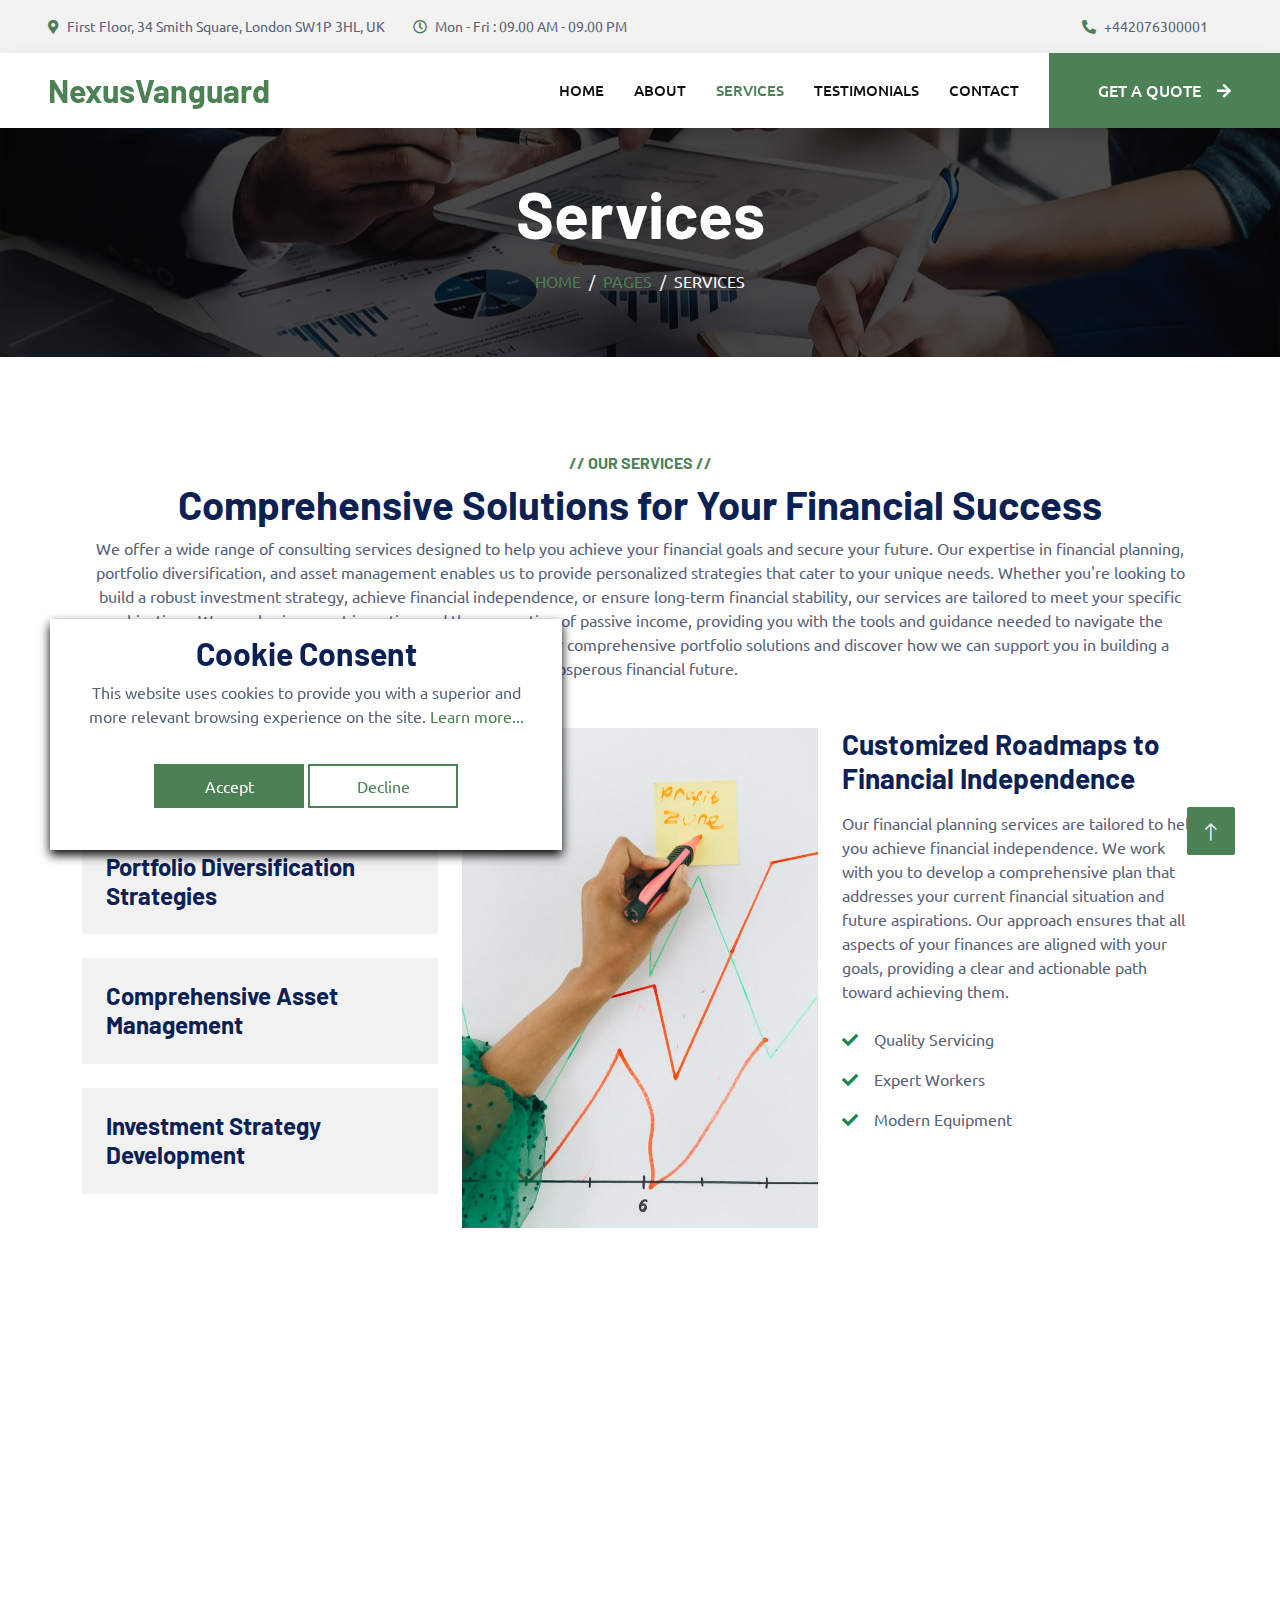
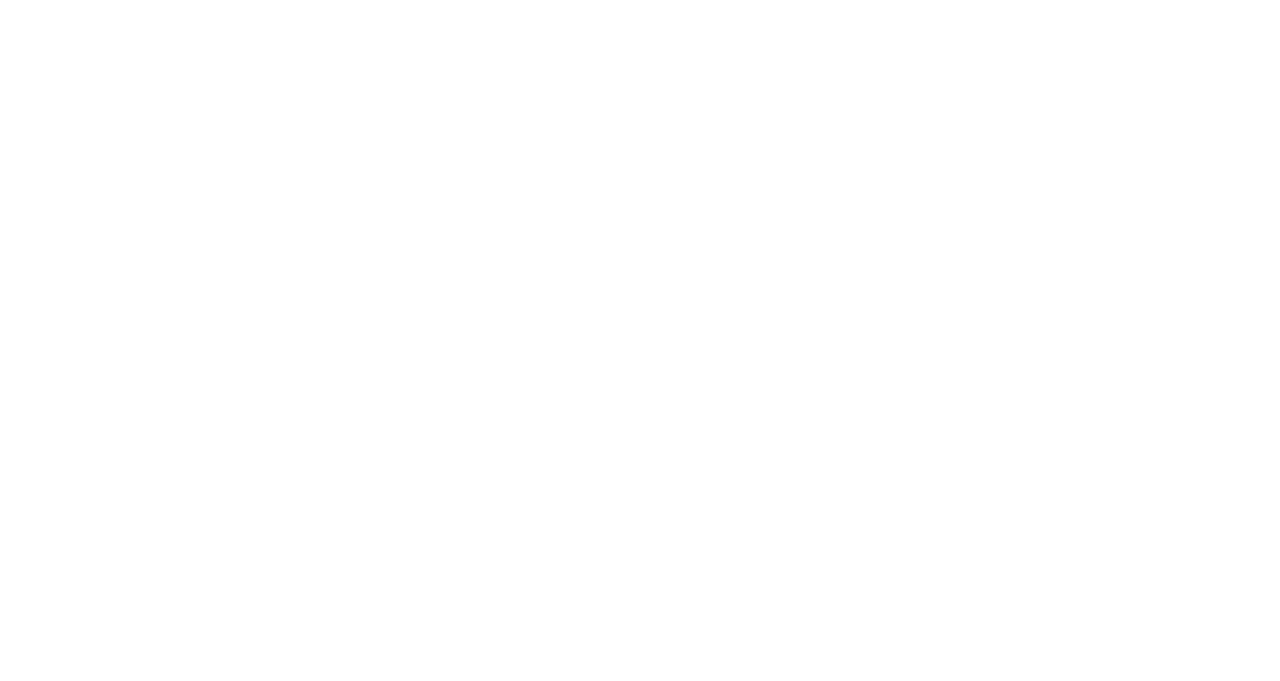
<file: service.html>
<!DOCTYPE html>
<html lang="en">
    <head>
        <meta charset="utf-8" />
        <title>NexusVanguard</title>
        <meta content="width=device-width, initial-scale=1.0" name="viewport" />
        <meta content="" name="keywords" />
        <meta content="" name="description" />

        <!-- Favicon -->
        <link href="img/favicon.ico" rel="icon" />

        <!-- Google Web Fonts -->
        <link rel="preconnect" href="https://fonts.googleapis.com" />
        <link rel="preconnect" href="https://fonts.gstatic.com" crossorigin />
        <link
            href="https://fonts.googleapis.com/css2?family=Barlow:wght@600;700&family=Ubuntu:wght@400;500&display=swap"
            rel="stylesheet"
        />

        <!-- Icon Font Stylesheet -->
        <link
            href="https://cdnjs.cloudflare.com/ajax/libs/font-awesome/5.10.0/css/all.min.css"
            rel="stylesheet"
        />
        <link
            href="https://cdn.jsdelivr.net/npm/bootstrap-icons@1.4.1/font/bootstrap-icons.css"
            rel="stylesheet"
        />

        <!-- Libraries Stylesheet -->
        <link href="lib/animate/animate.min.css" rel="stylesheet" />
        <link
            href="lib/owlcarousel/assets/owl.carousel.min.css"
            rel="stylesheet"
        />
        <link
            href="lib/tempusdominus/css/tempusdominus-bootstrap-4.min.css"
            rel="stylesheet"
        />

        <!-- Customized Bootstrap Stylesheet -->
        <link href="css/bootstrap.min.css" rel="stylesheet" />

        <!-- Template Stylesheet -->
        <link href="css/style.css" rel="stylesheet" />
    </head>

    <body>
        <!-- Spinner Start -->
        <div
            id="spinner"
            class="show bg-white position-fixed translate-middle w-100 vh-100 top-50 start-50 d-flex align-items-center justify-content-center"
        >
            <div
                class="spinner-border text-primary"
                style="width: 3rem; height: 3rem"
                role="status"
            >
                <span class="sr-only">Loading...</span>
            </div>
        </div>
        <!-- Spinner End -->

        <!-- Topbar Start -->
        <div class="container-fluid bg-light p-0">
            <div class="row gx-0 d-none d-lg-flex">
                <div class="col-lg-7 px-5 text-start">
                    <div
                        class="h-100 d-inline-flex align-items-center py-3 me-4"
                    >
                        <small
                            class="fa fa-map-marker-alt text-primary me-2"
                        ></small>
                        <small
                            >First Floor, 34 Smith Square, London SW1P 3HL,
                            UK</small
                        >
                    </div>
                    <div class="h-100 d-inline-flex align-items-center py-3">
                        <small class="far fa-clock text-primary me-2"></small>
                        <small>Mon - Fri : 09.00 AM - 09.00 PM</small>
                    </div>
                </div>
                <div class="col-lg-5 px-5 text-end">
                    <div
                        class="h-100 d-inline-flex align-items-center py-3 me-4"
                    >
                        <small
                            class="fa fa-phone-alt text-primary me-2"
                        ></small>
                        <small>+442076300001</small>
                    </div>
                </div>
            </div>
        </div>
        <!-- Topbar End -->

        <!-- Navbar Start -->
        <nav
            class="navbar navbar-expand-lg bg-white navbar-light shadow sticky-top p-0"
        >
            <a
                href="index.html"
                class="navbar-brand d-flex align-items-center px-4 px-lg-5"
            >
                <h2 class="m-0 text-primary">NexusVanguard</h2>
            </a>
            <button
                type="button"
                class="navbar-toggler me-4"
                data-bs-toggle="collapse"
                data-bs-target="#navbarCollapse"
            >
                <span class="navbar-toggler-icon"></span>
            </button>
            <div class="collapse navbar-collapse" id="navbarCollapse">
                <div class="navbar-nav ms-auto p-4 p-lg-0">
                    <a href="index.html" class="nav-item nav-link">Home</a>
                    <a href="about.html" class="nav-item nav-link">About</a>
                    <a href="service.html" class="nav-item nav-link active"
                        >Services</a
                    >
                    <a href="testimonial.html" class="nav-item nav-link"
                        >Testimonials</a
                    >
                    <a href="contact.html" class="nav-item nav-link">Contact</a>
                </div>
                <a
                    href="contact.html"
                    class="btn btn-primary py-4 px-lg-5 d-none d-lg-block"
                    >Get A Quote<i class="fa fa-arrow-right ms-3"></i
                ></a>
            </div>
        </nav>
        <!-- Navbar End -->

        <!-- Page Header Start -->
        <div
            class="container-fluid page-header mb-5 p-0"
            style="background-image: url(img/carousel-bg-1.jpg)"
        >
            <div class="container-fluid page-header-inner py-5">
                <div class="container text-center">
                    <h1 class="display-3 text-white mb-3 animated slideInDown">
                        Services
                    </h1>
                    <nav aria-label="breadcrumb">
                        <ol
                            class="breadcrumb justify-content-center text-uppercase"
                        >
                            <li class="breadcrumb-item">
                                <a href="#">Home</a>
                            </li>
                            <li class="breadcrumb-item">
                                <a href="#">Pages</a>
                            </li>
                            <li
                                class="breadcrumb-item text-white active"
                                aria-current="page"
                            >
                                Services
                            </li>
                        </ol>
                    </nav>
                </div>
            </div>
        </div>
        <!-- Page Header End -->

        <!-- Service Start -->
        <div class="container-xxl service py-5">
            <div class="container">
                <div class="text-center wow fadeInUp" data-wow-delay="0.1s">
                    <h6 class="text-primary text-uppercase">
                        // Our Services //
                    </h6>
                    <h1>Comprehensive Solutions for Your Financial Success</h1>
                    <p class="mb-5">
                        We offer a wide range of consulting services designed to
                        help you achieve your financial goals and secure your
                        future. Our expertise in financial planning, portfolio
                        diversification, and asset management enables us to
                        provide personalized strategies that cater to your
                        unique needs. Whether you're looking to build a robust
                        investment strategy, achieve financial independence, or
                        ensure long-term financial stability, our services are
                        tailored to meet your specific objectives. We emphasize
                        smart investing and the generation of passive income,
                        providing you with the tools and guidance needed to
                        navigate the complexities of the financial world with
                        confidence. Explore our comprehensive portfolio
                        solutions and discover how we can support you in
                        building a prosperous financial future.
                    </p>
                </div>
                <div class="row g-4 wow fadeInUp" data-wow-delay="0.3s">
                    <div class="col-lg-4">
                        <div class="nav w-100 nav-pills me-4">
                            <button
                                class="nav-link w-100 d-flex align-items-center text-start p-4 mb-4 active"
                                data-bs-toggle="pill"
                                data-bs-target="#tab-pane-1"
                                type="button"
                            >
                                <h4 class="m-0">
                                    Strategic Financial Planning
                                </h4>
                            </button>
                            <button
                                class="nav-link w-100 d-flex align-items-center text-start p-4 mb-4"
                                data-bs-toggle="pill"
                                data-bs-target="#tab-pane-2"
                                type="button"
                            >
                                <h4 class="m-0">
                                    Portfolio Diversification Strategies
                                </h4>
                            </button>
                            <button
                                class="nav-link w-100 d-flex align-items-center text-start p-4 mb-4"
                                data-bs-toggle="pill"
                                data-bs-target="#tab-pane-3"
                                type="button"
                            >
                                <h4 class="m-0">
                                    Comprehensive Asset Management
                                </h4>
                            </button>
                            <button
                                class="nav-link w-100 d-flex align-items-center text-start p-4 mb-0"
                                data-bs-toggle="pill"
                                data-bs-target="#tab-pane-4"
                                type="button"
                            >
                                <h4 class="m-0">
                                    Investment Strategy Development
                                </h4>
                            </button>
                        </div>
                    </div>
                    <div class="col-lg-8">
                        <div class="tab-content w-100">
                            <div
                                class="tab-pane fade show active"
                                id="tab-pane-1"
                            >
                                <div class="row g-4">
                                    <div
                                        class="col-md-6"
                                        style="min-height: 500px"
                                    >
                                        <div class="position-relative h-100">
                                            <img
                                                class="position-absolute img-fluid w-100 h-100"
                                                src="img/service-1.jpg"
                                                style="object-fit: cover"
                                                alt=""
                                            />
                                        </div>
                                    </div>
                                    <div class="col-md-6">
                                        <h3 class="mb-3">
                                            Customized Roadmaps to Financial
                                            Independence
                                        </h3>
                                        <p class="mb-4">
                                            Our financial planning services are
                                            tailored to help you achieve
                                            financial independence. We work with
                                            you to develop a comprehensive plan
                                            that addresses your current
                                            financial situation and future
                                            aspirations. Our approach ensures
                                            that all aspects of your finances
                                            are aligned with your goals,
                                            providing a clear and actionable
                                            path toward achieving them.
                                        </p>
                                        <p>
                                            <i
                                                class="fa fa-check text-success me-3"
                                            ></i
                                            >Quality Servicing
                                        </p>
                                        <p>
                                            <i
                                                class="fa fa-check text-success me-3"
                                            ></i
                                            >Expert Workers
                                        </p>
                                        <p>
                                            <i
                                                class="fa fa-check text-success me-3"
                                            ></i
                                            >Modern Equipment
                                        </p>
                                    </div>
                                </div>
                            </div>
                            <div class="tab-pane fade" id="tab-pane-2">
                                <div class="row g-4">
                                    <div
                                        class="col-md-6"
                                        style="min-height: 500px"
                                    >
                                        <div class="position-relative h-100">
                                            <img
                                                class="position-absolute img-fluid w-100 h-100"
                                                src="img/service-2.jpg"
                                                style="object-fit: cover"
                                                alt=""
                                            />
                                        </div>
                                    </div>
                                    <div class="col-md-6">
                                        <h3 class="mb-3">
                                            Building Resilient Investment
                                            Portfolios
                                        </h3>
                                        <p class="mb-4">
                                            Diversifying your investment
                                            portfolio is crucial for managing
                                            risk and enhancing returns. Our
                                            portfolio diversification strategies
                                            are designed to balance various
                                            asset classes, providing a robust
                                            defense against market volatility.
                                            By tailoring these strategies to
                                            your risk tolerance and financial
                                            objectives, we help you build a
                                            resilient and growth-oriented
                                            investment portfolio.
                                        </p>
                                    </div>
                                </div>
                            </div>
                            <div class="tab-pane fade" id="tab-pane-3">
                                <div class="row g-4">
                                    <div
                                        class="col-md-6"
                                        style="min-height: 500px"
                                    >
                                        <div class="position-relative h-100">
                                            <img
                                                class="position-absolute img-fluid w-100 h-100"
                                                src="img/service-3.jpg"
                                                style="object-fit: cover"
                                                alt=""
                                            />
                                        </div>
                                    </div>
                                    <div class="col-md-6">
                                        <h3 class="mb-3">
                                            Maximizing Returns Through Strategic
                                            Management
                                        </h3>
                                        <p class="mb-4">
                                            Our asset management services focus
                                            on optimizing the performance of
                                            your investments. We employ
                                            strategic asset allocation and
                                            continuous monitoring to ensure your
                                            portfolio aligns with market trends
                                            and your financial goals. Our
                                            proactive management approach helps
                                            protect your wealth and support
                                            sustainable growth, contributing to
                                            long-term financial stability.
                                        </p>
                                    </div>
                                </div>
                            </div>
                            <div class="tab-pane fade" id="tab-pane-4">
                                <div class="row g-4">
                                    <div
                                        class="col-md-6"
                                        style="min-height: 500px"
                                    >
                                        <div class="position-relative h-100">
                                            <img
                                                class="position-absolute img-fluid w-100 h-100"
                                                src="img/service-4.jpg"
                                                style="object-fit: cover"
                                                alt=""
                                            />
                                        </div>
                                    </div>
                                    <div class="col-md-6">
                                        <h3 class="mb-3">
                                            Crafting Smart Investing Solutions
                                        </h3>
                                        <p class="mb-4">
                                            We specialize in developing
                                            investment strategies that are
                                            tailored to your unique needs and
                                            goals. Our strategies incorporate
                                            smart investing principles, focusing
                                            on generating passive income and
                                            achieving financial stability. We
                                            analyze market trends and investment
                                            opportunities to provide you with a
                                            well-informed and strategic approach
                                            to growing your wealth.
                                        </p>
                                    </div>
                                </div>
                            </div>
                        </div>
                    </div>
                </div>
            </div>
        </div>
        <!-- Service End -->

        <!-- Booking Start -->
        <div
            class="container-fluid bg-secondary booking my-5 wow fadeInUp"
            data-wow-delay="0.1s"
        >
            <div class="container">
                <div class="row gx-5">
                    <div class="col-lg-6 py-5">
                        <div class="py-5">
                            <h1 class="text-white mb-4">
                                Schedule Your Personalized Financial
                                Consultation Today
                            </h1>
                            <p class="text-white mb-0">
                                Ready to take the next step in securing your
                                financial future? Our team of experts is here to
                                provide you with personalized consulting
                                services tailored to your unique needs and
                                goals. Whether you need assistance with
                                financial planning, portfolio diversification,
                                asset management, or developing an effective
                                investment strategy, we offer comprehensive
                                solutions designed to help you achieve financial
                                independence and stability. Book a consultation
                                today and start your journey toward smart
                                investing and building a prosperous future.
                                We're committed to providing you with the
                                guidance and support you need to navigate the
                                complexities of the financial world with
                                confidence and clarity.
                            </p>
                        </div>
                    </div>
                    <div class="col-lg-6">
                        <div
                            class="bg-primary h-100 d-flex flex-column justify-content-center text-center p-5 wow zoomIn"
                            data-wow-delay="0.6s"
                        >
                            <h1 class="text-white mb-4">Book For A Service</h1>
                            <form>
                                <div class="row g-3">
                                    <div class="col-12 col-sm-12">
                                        <input
                                            type="text"
                                            class="form-control border-0"
                                            placeholder="Your Name"
                                            style="height: 55px"
                                        />
                                    </div>
                                    <div class="col-12 col-sm-12">
                                        <input
                                            type="email"
                                            class="form-control border-0"
                                            placeholder="Your Email"
                                            id="email"
                                            style="height: 55px"
                                        />
                                        <div
                                            id="result"
                                            style="color: #000000"
                                        ></div>
                                    </div>
                                    <div class="col-12">
                                        <textarea
                                            class="form-control border-0"
                                            placeholder="Special Request"
                                        ></textarea>
                                    </div>
                                    <div class="col-12">
                                        <button
                                            class="btn btn-secondary w-100 py-3"
                                            type="submit"
                                            id="submit"
                                            onclick="sendForm()"
                                        >
                                            Book Now
                                        </button>
                                    </div>
                                </div>
                            </form>
                        </div>
                    </div>
                </div>
            </div>
        </div>
        <!-- Booking End -->

        <!-- Footer Start -->
        <div
            class="container-fluid bg-dark text-light footer pt-5 mt-5 wow fadeIn"
            data-wow-delay="0.1s"
        >
            <div class="container py-5">
                <div class="row g-5">
                    <div class="col-lg-4 col-md-6">
                        <h4 class="text-light mb-4">NexusVanguard</h4>
                        <p>
                            Our consulting firm is dedicated to guiding you on
                            your financial journey with expertise and
                            personalized strategies. We specialize in financial
                            planning, portfolio diversification, asset
                            management, and crafting effective investment
                            strategies.
                        </p>
                    </div>
                    <div class="col-lg-4 col-md-6">
                        <h4 class="text-light mb-4">Address</h4>
                        <p class="mb-2">
                            <i class="fa fa-map-marker-alt me-3"></i>First
                            Floor, 34 Smith Square, London SW1P 3HL, UK
                        </p>
                        <p class="mb-2">
                            <i class="fa fa-phone-alt me-3"></i>+442076300001
                        </p>
                        <p class="mb-2">
                            <i class="fa fa-envelope me-3"></i
                            >nexus_vanguard@gmail.com
                        </p>
                    </div>
                    <div class="col-lg-4 col-md-6">
                        <h4 class="text-light mb-4">Quick links</h4>
                        <ul style="list-style: none; padding-left: 0px">
                            <li><a href="index.html">Home</a></li>
                            <li><a href="about.html">About us</a></li>
                            <li><a href="terms-of-use.html">Terms</a></li>
                            <li>
                                <a href="privacy-policy.html">Privacy policy</a>
                            </li>
                        </ul>
                    </div>
                </div>
            </div>
        </div>
        <!-- Footer End -->

        <!-- Back to Top -->
        <a href="#" class="btn btn-lg btn-primary btn-lg-square back-to-top"
            ><i class="bi bi-arrow-up"></i
        ></a>

        <!-- Cookie banner -->
        <div class="cookie-wrapper show">
            <div>
                <i class="bx bx-cookie"></i>
                <h2 style="text-align: center">Cookie Consent</h2>
            </div>

            <div class="data">
                <p>
                    This website uses cookies to provide you with a superior and
                    more relevant browsing experience on the site.
                    <a href="#">Learn more...</a>
                </p>
            </div>

            <div class="buttons">
                <button class="cookie-button" id="acceptBtn">Accept</button>
                <button class="cookie-button" id="declineBtn">Decline</button>
            </div>
        </div>
        <!-- End Cookie banner -->

        <!-- JavaScript Libraries -->
        <script src="https://code.jquery.com/jquery-3.4.1.min.js"></script>
        <script src="https://cdn.jsdelivr.net/npm/bootstrap@5.0.0/dist/js/bootstrap.bundle.min.js"></script>
        <script src="lib/wow/wow.min.js"></script>
        <script src="lib/easing/easing.min.js"></script>
        <script src="lib/waypoints/waypoints.min.js"></script>
        <script src="lib/counterup/counterup.min.js"></script>
        <script src="lib/owlcarousel/owl.carousel.min.js"></script>
        <script src="lib/tempusdominus/js/moment.min.js"></script>
        <script src="lib/tempusdominus/js/moment-timezone.min.js"></script>
        <script src="lib/tempusdominus/js/tempusdominus-bootstrap-4.min.js"></script>

        <!-- Template Javascript -->
        <script src="js/main.js"></script>
        <script src="js/contact-form.js"></script>
        <script src="js/cookiebanner.js"></script>
    </body>
</html>
</file>
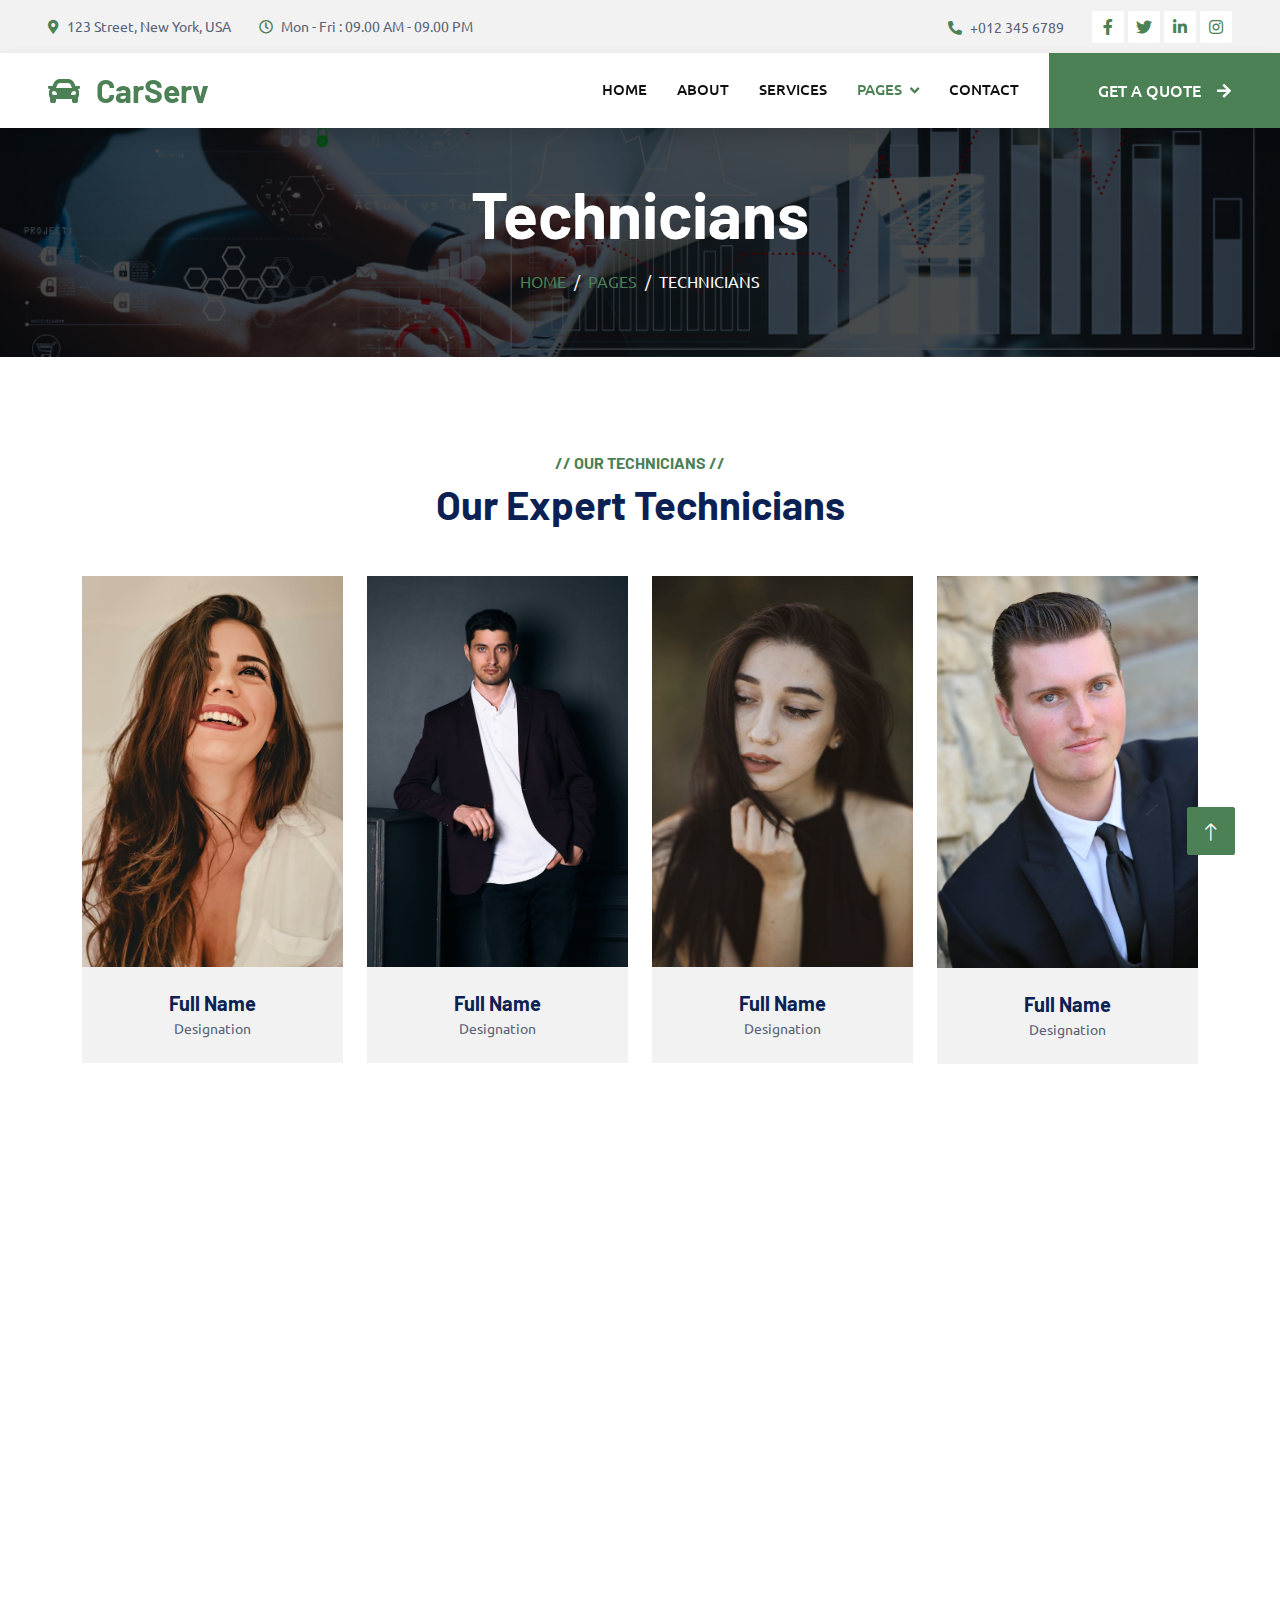
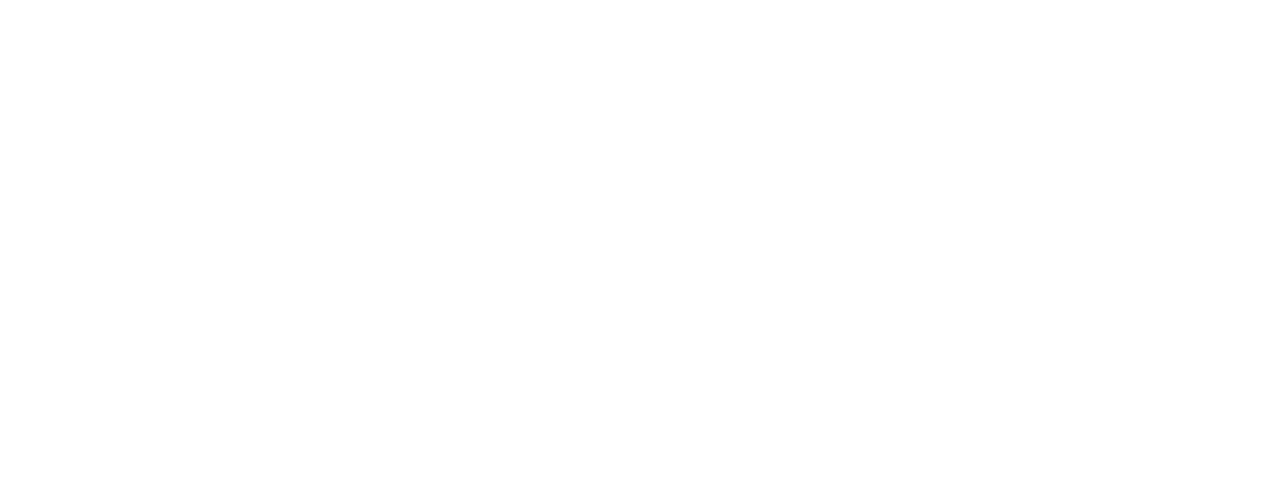
<file: team.html>
<!DOCTYPE html>
<html lang="en">

<head>
    <meta charset="utf-8">
    <title>CarServ - Car Repair HTML Template</title>
    <meta content="width=device-width, initial-scale=1.0" name="viewport">
    <meta content="" name="keywords">
    <meta content="" name="description">

    <!-- Favicon -->
    <link href="img/favicon.ico" rel="icon">

    <!-- Google Web Fonts -->
    <link rel="preconnect" href="https://fonts.googleapis.com">
    <link rel="preconnect" href="https://fonts.gstatic.com" crossorigin>
    <link href="https://fonts.googleapis.com/css2?family=Barlow:wght@600;700&family=Ubuntu:wght@400;500&display=swap" rel="stylesheet"> 

    <!-- Icon Font Stylesheet -->
    <link href="https://cdnjs.cloudflare.com/ajax/libs/font-awesome/5.10.0/css/all.min.css" rel="stylesheet">
    <link href="https://cdn.jsdelivr.net/npm/bootstrap-icons@1.4.1/font/bootstrap-icons.css" rel="stylesheet">

    <!-- Libraries Stylesheet -->
    <link href="lib/animate/animate.min.css" rel="stylesheet">
    <link href="lib/owlcarousel/assets/owl.carousel.min.css" rel="stylesheet">
    <link href="lib/tempusdominus/css/tempusdominus-bootstrap-4.min.css" rel="stylesheet" />

    <!-- Customized Bootstrap Stylesheet -->
    <link href="css/bootstrap.min.css" rel="stylesheet">

    <!-- Template Stylesheet -->
    <link href="css/style.css" rel="stylesheet">
</head>

<body>
    <!-- Spinner Start -->
    <div id="spinner" class="show bg-white position-fixed translate-middle w-100 vh-100 top-50 start-50 d-flex align-items-center justify-content-center">
        <div class="spinner-border text-primary" style="width: 3rem; height: 3rem;" role="status">
            <span class="sr-only">Loading...</span>
        </div>
    </div>
    <!-- Spinner End -->


    <!-- Topbar Start -->
    <div class="container-fluid bg-light p-0">
        <div class="row gx-0 d-none d-lg-flex">
            <div class="col-lg-7 px-5 text-start">
                <div class="h-100 d-inline-flex align-items-center py-3 me-4">
                    <small class="fa fa-map-marker-alt text-primary me-2"></small>
                    <small>123 Street, New York, USA</small>
                </div>
                <div class="h-100 d-inline-flex align-items-center py-3">
                    <small class="far fa-clock text-primary me-2"></small>
                    <small>Mon - Fri : 09.00 AM - 09.00 PM</small>
                </div>
            </div>
            <div class="col-lg-5 px-5 text-end">
                <div class="h-100 d-inline-flex align-items-center py-3 me-4">
                    <small class="fa fa-phone-alt text-primary me-2"></small>
                    <small>+012 345 6789</small>
                </div>
                <div class="h-100 d-inline-flex align-items-center">
                    <a class="btn btn-sm-square bg-white text-primary me-1" href=""><i class="fab fa-facebook-f"></i></a>
                    <a class="btn btn-sm-square bg-white text-primary me-1" href=""><i class="fab fa-twitter"></i></a>
                    <a class="btn btn-sm-square bg-white text-primary me-1" href=""><i class="fab fa-linkedin-in"></i></a>
                    <a class="btn btn-sm-square bg-white text-primary me-0" href=""><i class="fab fa-instagram"></i></a>
                </div>
            </div>
        </div>
    </div>
    <!-- Topbar End -->


    <!-- Navbar Start -->
    <nav class="navbar navbar-expand-lg bg-white navbar-light shadow sticky-top p-0">
        <a href="index.html" class="navbar-brand d-flex align-items-center px-4 px-lg-5">
            <h2 class="m-0 text-primary"><i class="fa fa-car me-3"></i>CarServ</h2>
        </a>
        <button type="button" class="navbar-toggler me-4" data-bs-toggle="collapse" data-bs-target="#navbarCollapse">
            <span class="navbar-toggler-icon"></span>
        </button>
        <div class="collapse navbar-collapse" id="navbarCollapse">
            <div class="navbar-nav ms-auto p-4 p-lg-0">
                <a href="index.html" class="nav-item nav-link">Home</a>
                <a href="about.html" class="nav-item nav-link">About</a>
                <a href="service.html" class="nav-item nav-link">Services</a>
                <div class="nav-item dropdown">
                    <a href="#" class="nav-link dropdown-toggle active" data-bs-toggle="dropdown">Pages</a>
                    <div class="dropdown-menu fade-up m-0">
                        <a href="booking.html" class="dropdown-item">Booking</a>
                        <a href="team.html" class="dropdown-item active">Technicians</a>
                        <a href="testimonial.html" class="dropdown-item">Testimonial</a>
                        <a href="404.html" class="dropdown-item">404 Page</a>
                    </div>
                </div>
                <a href="contact.html" class="nav-item nav-link">Contact</a>
            </div>
            <a href="" class="btn btn-primary py-4 px-lg-5 d-none d-lg-block">Get A Quote<i class="fa fa-arrow-right ms-3"></i></a>
        </div>
    </nav>
    <!-- Navbar End -->


    <!-- Page Header Start -->
    <div class="container-fluid page-header mb-5 p-0" style="background-image: url(img/carousel-bg-2.jpg);">
        <div class="container-fluid page-header-inner py-5">
            <div class="container text-center">
                <h1 class="display-3 text-white mb-3 animated slideInDown">Technicians</h1>
                <nav aria-label="breadcrumb">
                    <ol class="breadcrumb justify-content-center text-uppercase">
                        <li class="breadcrumb-item"><a href="#">Home</a></li>
                        <li class="breadcrumb-item"><a href="#">Pages</a></li>
                        <li class="breadcrumb-item text-white active" aria-current="page">Technicians</li>
                    </ol>
                </nav>
            </div>
        </div>
    </div>
    <!-- Page Header End -->


    <!-- Team Start -->
    <div class="container-xxl py-5">
        <div class="container">
            <div class="text-center wow fadeInUp" data-wow-delay="0.1s">
                <h6 class="text-primary text-uppercase">// Our Technicians //</h6>
                <h1 class="mb-5">Our Expert Technicians</h1>
            </div>
            <div class="row g-4">
                <div class="col-lg-3 col-md-6 wow fadeInUp" data-wow-delay="0.1s">
                    <div class="team-item">
                        <div class="position-relative overflow-hidden">
                            <img class="img-fluid" src="img/team-1.jpg" alt="">
                            <div class="team-overlay position-absolute start-0 top-0 w-100 h-100">
                                <a class="btn btn-square mx-1" href=""><i class="fab fa-facebook-f"></i></a>
                                <a class="btn btn-square mx-1" href=""><i class="fab fa-twitter"></i></a>
                                <a class="btn btn-square mx-1" href=""><i class="fab fa-instagram"></i></a>
                            </div>
                        </div>
                        <div class="bg-light text-center p-4">
                            <h5 class="fw-bold mb-0">Full Name</h5>
                            <small>Designation</small>
                        </div>
                    </div>
                </div>
                <div class="col-lg-3 col-md-6 wow fadeInUp" data-wow-delay="0.3s">
                    <div class="team-item">
                        <div class="position-relative overflow-hidden">
                            <img class="img-fluid" src="img/team-2.jpg" alt="">
                            <div class="team-overlay position-absolute start-0 top-0 w-100 h-100">
                                <a class="btn btn-square mx-1" href=""><i class="fab fa-facebook-f"></i></a>
                                <a class="btn btn-square mx-1" href=""><i class="fab fa-twitter"></i></a>
                                <a class="btn btn-square mx-1" href=""><i class="fab fa-instagram"></i></a>
                            </div>
                        </div>
                        <div class="bg-light text-center p-4">
                            <h5 class="fw-bold mb-0">Full Name</h5>
                            <small>Designation</small>
                        </div>
                    </div>
                </div>
                <div class="col-lg-3 col-md-6 wow fadeInUp" data-wow-delay="0.5s">
                    <div class="team-item">
                        <div class="position-relative overflow-hidden">
                            <img class="img-fluid" src="img/team-3.jpg" alt="">
                            <div class="team-overlay position-absolute start-0 top-0 w-100 h-100">
                                <a class="btn btn-square mx-1" href=""><i class="fab fa-facebook-f"></i></a>
                                <a class="btn btn-square mx-1" href=""><i class="fab fa-twitter"></i></a>
                                <a class="btn btn-square mx-1" href=""><i class="fab fa-instagram"></i></a>
                            </div>
                        </div>
                        <div class="bg-light text-center p-4">
                            <h5 class="fw-bold mb-0">Full Name</h5>
                            <small>Designation</small>
                        </div>
                    </div>
                </div>
                <div class="col-lg-3 col-md-6 wow fadeInUp" data-wow-delay="0.7s">
                    <div class="team-item">
                        <div class="position-relative overflow-hidden">
                            <img class="img-fluid" src="img/team-4.jpg" alt="">
                            <div class="team-overlay position-absolute start-0 top-0 w-100 h-100">
                                <a class="btn btn-square mx-1" href=""><i class="fab fa-facebook-f"></i></a>
                                <a class="btn btn-square mx-1" href=""><i class="fab fa-twitter"></i></a>
                                <a class="btn btn-square mx-1" href=""><i class="fab fa-instagram"></i></a>
                            </div>
                        </div>
                        <div class="bg-light text-center p-4">
                            <h5 class="fw-bold mb-0">Full Name</h5>
                            <small>Designation</small>
                        </div>
                    </div>
                </div>
                <div class="col-lg-3 col-md-6 wow fadeInUp" data-wow-delay="0.1s">
                    <div class="team-item">
                        <div class="position-relative overflow-hidden">
                            <img class="img-fluid" src="img/team-2.jpg" alt="">
                            <div class="team-overlay position-absolute start-0 top-0 w-100 h-100">
                                <a class="btn btn-square mx-1" href=""><i class="fab fa-facebook-f"></i></a>
                                <a class="btn btn-square mx-1" href=""><i class="fab fa-twitter"></i></a>
                                <a class="btn btn-square mx-1" href=""><i class="fab fa-instagram"></i></a>
                            </div>
                        </div>
                        <div class="bg-light text-center p-4">
                            <h5 class="fw-bold mb-0">Full Name</h5>
                            <small>Designation</small>
                        </div>
                    </div>
                </div>
                <div class="col-lg-3 col-md-6 wow fadeInUp" data-wow-delay="0.3s">
                    <div class="team-item">
                        <div class="position-relative overflow-hidden">
                            <img class="img-fluid" src="img/team-3.jpg" alt="">
                            <div class="team-overlay position-absolute start-0 top-0 w-100 h-100">
                                <a class="btn btn-square mx-1" href=""><i class="fab fa-facebook-f"></i></a>
                                <a class="btn btn-square mx-1" href=""><i class="fab fa-twitter"></i></a>
                                <a class="btn btn-square mx-1" href=""><i class="fab fa-instagram"></i></a>
                            </div>
                        </div>
                        <div class="bg-light text-center p-4">
                            <h5 class="fw-bold mb-0">Full Name</h5>
                            <small>Designation</small>
                        </div>
                    </div>
                </div>
                <div class="col-lg-3 col-md-6 wow fadeInUp" data-wow-delay="0.5s">
                    <div class="team-item">
                        <div class="position-relative overflow-hidden">
                            <img class="img-fluid" src="img/team-4.jpg" alt="">
                            <div class="team-overlay position-absolute start-0 top-0 w-100 h-100">
                                <a class="btn btn-square mx-1" href=""><i class="fab fa-facebook-f"></i></a>
                                <a class="btn btn-square mx-1" href=""><i class="fab fa-twitter"></i></a>
                                <a class="btn btn-square mx-1" href=""><i class="fab fa-instagram"></i></a>
                            </div>
                        </div>
                        <div class="bg-light text-center p-4">
                            <h5 class="fw-bold mb-0">Full Name</h5>
                            <small>Designation</small>
                        </div>
                    </div>
                </div>
                <div class="col-lg-3 col-md-6 wow fadeInUp" data-wow-delay="0.7s">
                    <div class="team-item">
                        <div class="position-relative overflow-hidden">
                            <img class="img-fluid" src="img/team-1.jpg" alt="">
                            <div class="team-overlay position-absolute start-0 top-0 w-100 h-100">
                                <a class="btn btn-square mx-1" href=""><i class="fab fa-facebook-f"></i></a>
                                <a class="btn btn-square mx-1" href=""><i class="fab fa-twitter"></i></a>
                                <a class="btn btn-square mx-1" href=""><i class="fab fa-instagram"></i></a>
                            </div>
                        </div>
                        <div class="bg-light text-center p-4">
                            <h5 class="fw-bold mb-0">Full Name</h5>
                            <small>Designation</small>
                        </div>
                    </div>
                </div>
            </div>
        </div>
    </div>
    <!-- Team End -->


    <!-- Footer Start -->
    <div class="container-fluid bg-dark text-light footer pt-5 mt-5 wow fadeIn" data-wow-delay="0.1s">
        <div class="container py-5">
            <div class="row g-5">
                <div class="col-lg-3 col-md-6">
                    <h4 class="text-light mb-4">Address</h4>
                    <p class="mb-2"><i class="fa fa-map-marker-alt me-3"></i>123 Street, New York, USA</p>
                    <p class="mb-2"><i class="fa fa-phone-alt me-3"></i>+012 345 67890</p>
                    <p class="mb-2"><i class="fa fa-envelope me-3"></i>info@example.com</p>
                    <div class="d-flex pt-2">
                        <a class="btn btn-outline-light btn-social" href=""><i class="fab fa-twitter"></i></a>
                        <a class="btn btn-outline-light btn-social" href=""><i class="fab fa-facebook-f"></i></a>
                        <a class="btn btn-outline-light btn-social" href=""><i class="fab fa-youtube"></i></a>
                        <a class="btn btn-outline-light btn-social" href=""><i class="fab fa-linkedin-in"></i></a>
                    </div>
                </div>
                <div class="col-lg-3 col-md-6">
                    <h4 class="text-light mb-4">Opening Hours</h4>
                    <h6 class="text-light">Monday - Friday:</h6>
                    <p class="mb-4">09.00 AM - 09.00 PM</p>
                    <h6 class="text-light">Saturday - Sunday:</h6>
                    <p class="mb-0">09.00 AM - 12.00 PM</p>
                </div>
                <div class="col-lg-3 col-md-6">
                    <h4 class="text-light mb-4">Services</h4>
                    <a class="btn btn-link" href="">Diagnostic Test</a>
                    <a class="btn btn-link" href="">Engine Servicing</a>
                    <a class="btn btn-link" href="">Tires Replacement</a>
                    <a class="btn btn-link" href="">Oil Changing</a>
                    <a class="btn btn-link" href="">Vacuam Cleaning</a>
                </div>
                <div class="col-lg-3 col-md-6">
                    <h4 class="text-light mb-4">Newsletter</h4>
                    <p>Dolor amet sit justo amet elitr clita ipsum elitr est.</p>
                    <div class="position-relative mx-auto" style="max-width: 400px;">
                        <input class="form-control border-0 w-100 py-3 ps-4 pe-5" type="text" placeholder="Your email">
                        <button type="button" class="btn btn-primary py-2 position-absolute top-0 end-0 mt-2 me-2">SignUp</button>
                    </div>
                </div>
            </div>
        </div>
        <div class="container">
            <div class="copyright">
                <div class="row">
                    <div class="col-md-6 text-center text-md-start mb-3 mb-md-0">
                        &copy; <a class="border-bottom" href="#">Your Site Name</a>, All Right Reserved.

                        <!--/*** This template is free as long as you keep the footer author’s credit link/attribution link/backlink. If you'd like to use the template without the footer author’s credit link/attribution link/backlink, you can purchase the Credit Removal License from "https://htmlcodex.com/credit-removal". Thank you for your support. ***/-->
                        Designed By <a class="border-bottom" href="https://htmlcodex.com">HTML Codex</a>
                    </div>
                    <div class="col-md-6 text-center text-md-end">
                        <div class="footer-menu">
                            <a href="">Home</a>
                            <a href="">Cookies</a>
                            <a href="">Help</a>
                            <a href="">FQAs</a>
                        </div>
                    </div>
                </div>
            </div>
        </div>
    </div>
    <!-- Footer End -->


    <!-- Back to Top -->
    <a href="#" class="btn btn-lg btn-primary btn-lg-square back-to-top"><i class="bi bi-arrow-up"></i></a>


    <!-- JavaScript Libraries -->
    <script src="https://code.jquery.com/jquery-3.4.1.min.js"></script>
    <script src="https://cdn.jsdelivr.net/npm/bootstrap@5.0.0/dist/js/bootstrap.bundle.min.js"></script>
    <script src="lib/wow/wow.min.js"></script>
    <script src="lib/easing/easing.min.js"></script>
    <script src="lib/waypoints/waypoints.min.js"></script>
    <script src="lib/counterup/counterup.min.js"></script>
    <script src="lib/owlcarousel/owl.carousel.min.js"></script>
    <script src="lib/tempusdominus/js/moment.min.js"></script>
    <script src="lib/tempusdominus/js/moment-timezone.min.js"></script>
    <script src="lib/tempusdominus/js/tempusdominus-bootstrap-4.min.js"></script>

    <!-- Template Javascript -->
    <script src="js/main.js"></script>
</body>

</html>
</file>
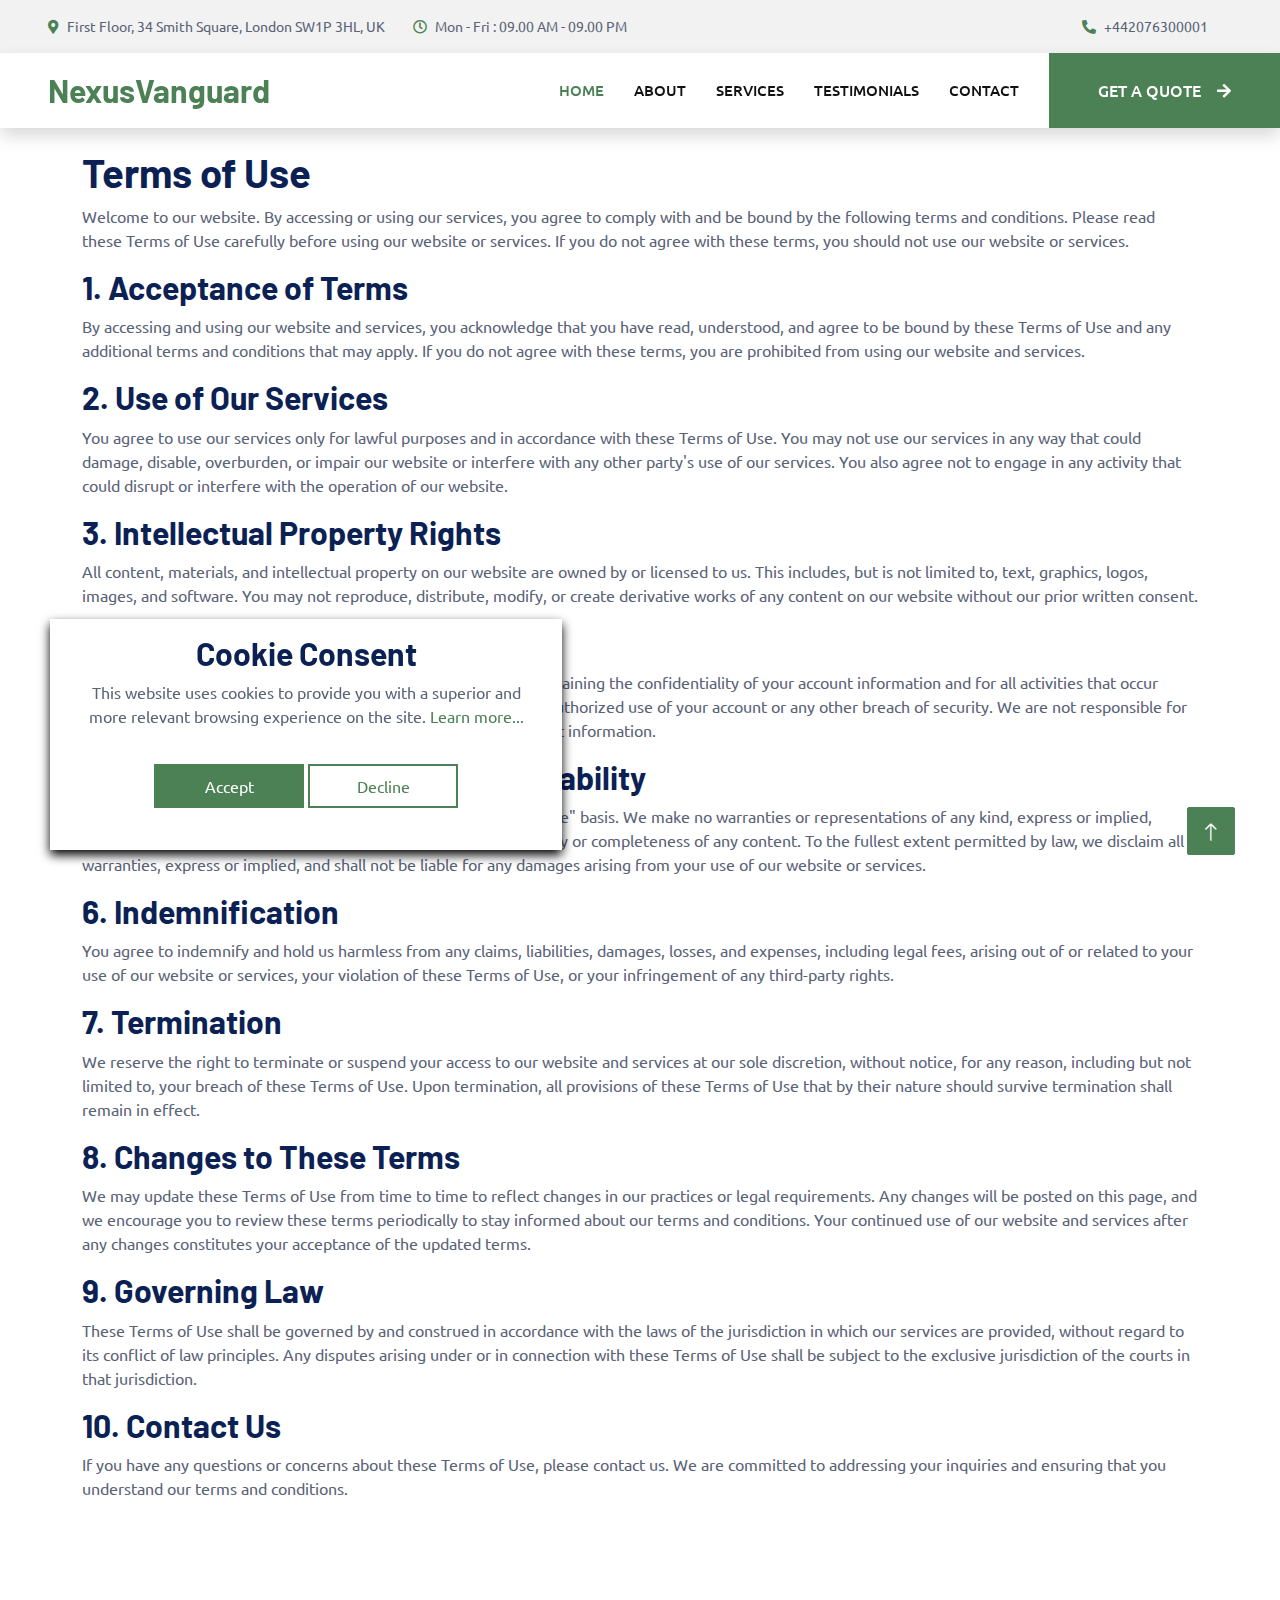
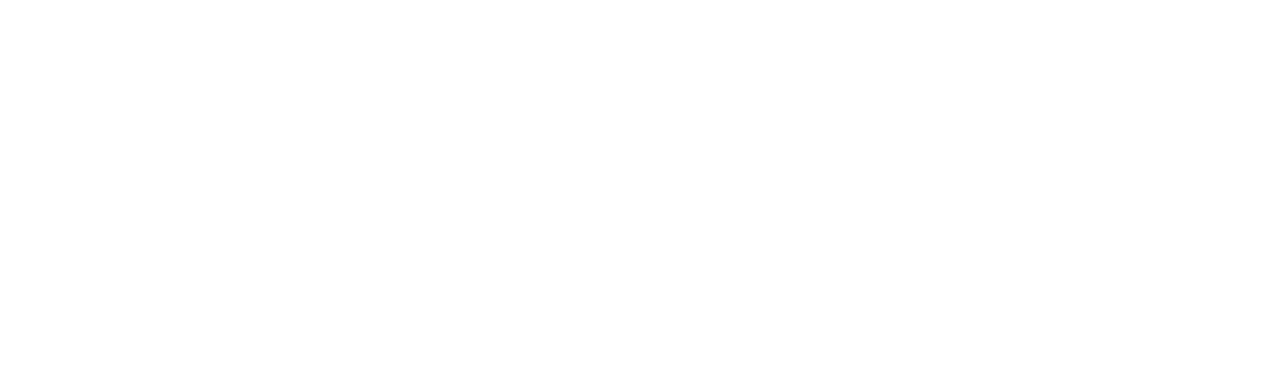
<file: terms-of-use.html>
<!DOCTYPE html>
<html lang="en">
    <head>
        <meta charset="utf-8" />
        <title>NexusVanguard</title>
        <meta content="width=device-width, initial-scale=1.0" name="viewport" />
        <meta content="" name="keywords" />
        <meta content="" name="description" />

        <!-- Favicon -->
        <link href="img/favicon.ico" rel="icon" />

        <!-- Google Web Fonts -->
        <link rel="preconnect" href="https://fonts.googleapis.com" />
        <link rel="preconnect" href="https://fonts.gstatic.com" crossorigin />
        <link
            href="https://fonts.googleapis.com/css2?family=Barlow:wght@600;700&family=Ubuntu:wght@400;500&display=swap"
            rel="stylesheet"
        />

        <!-- Icon Font Stylesheet -->
        <link
            href="https://cdnjs.cloudflare.com/ajax/libs/font-awesome/5.10.0/css/all.min.css"
            rel="stylesheet"
        />
        <link
            href="https://cdn.jsdelivr.net/npm/bootstrap-icons@1.4.1/font/bootstrap-icons.css"
            rel="stylesheet"
        />

        <!-- Libraries Stylesheet -->
        <link href="lib/animate/animate.min.css" rel="stylesheet" />
        <link
            href="lib/owlcarousel/assets/owl.carousel.min.css"
            rel="stylesheet"
        />
        <link
            href="lib/tempusdominus/css/tempusdominus-bootstrap-4.min.css"
            rel="stylesheet"
        />

        <!-- Customized Bootstrap Stylesheet -->
        <link href="css/bootstrap.min.css" rel="stylesheet" />

        <!-- Template Stylesheet -->
        <link href="css/style.css" rel="stylesheet" />
    </head>

    <body>
        <!-- Spinner Start -->
        <div
            id="spinner"
            class="show bg-white position-fixed translate-middle w-100 vh-100 top-50 start-50 d-flex align-items-center justify-content-center"
        >
            <div
                class="spinner-border text-primary"
                style="width: 3rem; height: 3rem"
                role="status"
            >
                <span class="sr-only">Loading...</span>
            </div>
        </div>
        <!-- Spinner End -->

        <!-- Topbar Start -->
        <div class="container-fluid bg-light p-0">
            <div class="row gx-0 d-none d-lg-flex">
                <div class="col-lg-7 px-5 text-start">
                    <div
                        class="h-100 d-inline-flex align-items-center py-3 me-4"
                    >
                        <small
                            class="fa fa-map-marker-alt text-primary me-2"
                        ></small>
                        <small
                            >First Floor, 34 Smith Square, London SW1P 3HL,
                            UK</small
                        >
                    </div>
                    <div class="h-100 d-inline-flex align-items-center py-3">
                        <small class="far fa-clock text-primary me-2"></small>
                        <small>Mon - Fri : 09.00 AM - 09.00 PM</small>
                    </div>
                </div>
                <div class="col-lg-5 px-5 text-end">
                    <div
                        class="h-100 d-inline-flex align-items-center py-3 me-4"
                    >
                        <small
                            class="fa fa-phone-alt text-primary me-2"
                        ></small>
                        <small>+442076300001</small>
                    </div>
                </div>
            </div>
        </div>
        <!-- Topbar End -->

        <!-- Navbar Start -->
        <nav
            class="navbar navbar-expand-lg bg-white navbar-light shadow sticky-top p-0"
        >
            <a
                href="index.html"
                class="navbar-brand d-flex align-items-center px-4 px-lg-5"
            >
                <h2 class="m-0 text-primary">NexusVanguard</h2>
            </a>
            <button
                type="button"
                class="navbar-toggler me-4"
                data-bs-toggle="collapse"
                data-bs-target="#navbarCollapse"
            >
                <span class="navbar-toggler-icon"></span>
            </button>
            <div class="collapse navbar-collapse" id="navbarCollapse">
                <div class="navbar-nav ms-auto p-4 p-lg-0">
                    <a href="index.html" class="nav-item nav-link active"
                        >Home</a
                    >
                    <a href="about.html" class="nav-item nav-link">About</a>
                    <a href="service.html" class="nav-item nav-link"
                        >Services</a
                    >
                    <a href="testimonial.html" class="nav-item nav-link"
                        >Testimonials</a
                    >
                    <a href="contact.html" class="nav-item nav-link">Contact</a>
                </div>
                <a
                    href="contact.html"
                    class="btn btn-primary py-4 px-lg-5 d-none d-lg-block"
                    >Get A Quote<i class="fa fa-arrow-right ms-3"></i
                ></a>
            </div>
        </nav>
        <!-- Navbar End -->
        <main>
            <article class="container additional-wrapper">
                <div class="page__content" style="padding: 20px 0px">
                    <div class="section">
                        <h1>Terms of Use</h1>
                        <p>
                            Welcome to our website. By accessing or using our
                            services, you agree to comply with and be bound by
                            the following terms and conditions. Please read
                            these Terms of Use carefully before using our
                            website or services. If you do not agree with these
                            terms, you should not use our website or services.
                        </p>
                    </div>

                    <div class="section">
                        <h2>1. Acceptance of Terms</h2>
                        <p>
                            By accessing and using our website and services, you
                            acknowledge that you have read, understood, and
                            agree to be bound by these Terms of Use and any
                            additional terms and conditions that may apply. If
                            you do not agree with these terms, you are
                            prohibited from using our website and services.
                        </p>
                    </div>

                    <div class="section">
                        <h2>2. Use of Our Services</h2>
                        <p>
                            You agree to use our services only for lawful
                            purposes and in accordance with these Terms of Use.
                            You may not use our services in any way that could
                            damage, disable, overburden, or impair our website
                            or interfere with any other party's use of our
                            services. You also agree not to engage in any
                            activity that could disrupt or interfere with the
                            operation of our website.
                        </p>
                    </div>

                    <div class="section">
                        <h2>3. Intellectual Property Rights</h2>
                        <p>
                            All content, materials, and intellectual property on
                            our website are owned by or licensed to us. This
                            includes, but is not limited to, text, graphics,
                            logos, images, and software. You may not reproduce,
                            distribute, modify, or create derivative works of
                            any content on our website without our prior written
                            consent.
                        </p>
                    </div>

                    <div class="section">
                        <h2>4. User Responsibilities</h2>
                        <p>
                            As a user of our website and services, you are
                            responsible for maintaining the confidentiality of
                            your account information and for all activities that
                            occur under your account. You agree to notify us
                            immediately of any unauthorized use of your account
                            or any other breach of security. We are not
                            responsible for any loss or damage arising from your
                            failure to protect your account information.
                        </p>
                    </div>

                    <div class="section">
                        <h2>5. Disclaimers and Limitation of Liability</h2>
                        <p>
                            Our website and services are provided on an "as-is"
                            and "as-available" basis. We make no warranties or
                            representations of any kind, express or implied,
                            regarding the operation or availability of our
                            website or the accuracy or completeness of any
                            content. To the fullest extent permitted by law, we
                            disclaim all warranties, express or implied, and
                            shall not be liable for any damages arising from
                            your use of our website or services.
                        </p>
                    </div>

                    <div class="section">
                        <h2>6. Indemnification</h2>
                        <p>
                            You agree to indemnify and hold us harmless from any
                            claims, liabilities, damages, losses, and expenses,
                            including legal fees, arising out of or related to
                            your use of our website or services, your violation
                            of these Terms of Use, or your infringement of any
                            third-party rights.
                        </p>
                    </div>

                    <div class="section">
                        <h2>7. Termination</h2>
                        <p>
                            We reserve the right to terminate or suspend your
                            access to our website and services at our sole
                            discretion, without notice, for any reason,
                            including but not limited to, your breach of these
                            Terms of Use. Upon termination, all provisions of
                            these Terms of Use that by their nature should
                            survive termination shall remain in effect.
                        </p>
                    </div>

                    <div class="section">
                        <h2>8. Changes to These Terms</h2>
                        <p>
                            We may update these Terms of Use from time to time
                            to reflect changes in our practices or legal
                            requirements. Any changes will be posted on this
                            page, and we encourage you to review these terms
                            periodically to stay informed about our terms and
                            conditions. Your continued use of our website and
                            services after any changes constitutes your
                            acceptance of the updated terms.
                        </p>
                    </div>

                    <div class="section">
                        <h2>9. Governing Law</h2>
                        <p>
                            These Terms of Use shall be governed by and
                            construed in accordance with the laws of the
                            jurisdiction in which our services are provided,
                            without regard to its conflict of law principles.
                            Any disputes arising under or in connection with
                            these Terms of Use shall be subject to the exclusive
                            jurisdiction of the courts in that jurisdiction.
                        </p>
                    </div>

                    <div class="section">
                        <h2>10. Contact Us</h2>
                        <p>
                            If you have any questions or concerns about these
                            Terms of Use, please contact us. We are committed to
                            addressing your inquiries and ensuring that you
                            understand our terms and conditions.
                        </p>
                    </div>
                </div>
            </article>
        </main>

        <!-- Footer Start -->
        <div
            class="container-fluid bg-dark text-light footer pt-5 mt-5 wow fadeIn"
            data-wow-delay="0.1s"
        >
            <div class="container py-5">
                <div class="row g-5">
                    <div class="col-lg-3 col-md-6">
                        <h4 class="text-light mb-4">NexusVanguard</h4>
                        <p>
                            Our consulting firm is dedicated to guiding you on
                            your financial journey with expertise and
                            personalized strategies. We specialize in financial
                            planning, portfolio diversification, asset
                            management, and crafting effective investment
                            strategies.
                        </p>
                    </div>
                    <div class="col-lg-3 col-md-6">
                        <h4 class="text-light mb-4">Address</h4>
                        <p class="mb-2">
                            <i class="fa fa-map-marker-alt me-3"></i>First
                            Floor, 34 Smith Square, London SW1P 3HL, UK
                        </p>
                        <p class="mb-2">
                            <i class="fa fa-phone-alt me-3"></i>+442076300001
                        </p>
                        <p class="mb-2">
                            <i class="fa fa-envelope me-3"></i
                            >nexus_vanguard@gmail.com
                        </p>
                    </div>
                    <div class="col-lg-3 col-md-6">
                        <h4 class="text-light mb-4">Quick links</h4>
                        <ul style="list-style: none; padding-left: 0px">
                            <li><a href="index.html">Home</a></li>
                            <li><a href="about.html">About us</a></li>
                            <li><a href="terms-of-use.html">Terms</a></li>
                            <li>
                                <a href="privacy-policy.html">Privacy policy</a>
                            </li>
                        </ul>
                    </div>
                    <div class="col-lg-3 col-md-6">
                        <h4 class="text-light mb-4">Newsletter</h4>
                        <p>
                            Subscribe to our newsletter for exclusive insights
                            and updates on leveraging historical wisdom for
                            modern business success.
                        </p>
                        <div
                            class="position-relative mx-auto"
                            style="max-width: 400px"
                        >
                            <input
                                class="form-control border-0 w-100 py-3 ps-4 pe-5"
                                type="text"
                                placeholder="Your email"
                                id="email"
                            />
                            <button
                                type="button"
                                id="submit"
                                onclick="sendForm()"
                                class="btn btn-primary py-2 position-absolute top-0 end-0 mt-2 me-2"
                            >
                                SignUp
                            </button>
                        </div>
                        <div id="result"></div>
                    </div>
                </div>
            </div>
        </div>
        <!-- Footer End -->

        <!-- Back to Top -->
        <a href="#" class="btn btn-lg btn-primary btn-lg-square back-to-top"
            ><i class="bi bi-arrow-up"></i
        ></a>

        <!-- Cookie banner -->
        <div class="cookie-wrapper show">
            <div>
                <i class="bx bx-cookie"></i>
                <h2 style="text-align: center">Cookie Consent</h2>
            </div>

            <div class="data">
                <p>
                    This website uses cookies to provide you with a superior and
                    more relevant browsing experience on the site.
                    <a href="#">Learn more...</a>
                </p>
            </div>

            <div class="buttons">
                <button class="cookie-button" id="acceptBtn">Accept</button>
                <button class="cookie-button" id="declineBtn">Decline</button>
            </div>
        </div>
        <!-- End Cookie banner -->

        <!-- JavaScript Libraries -->
        <script src="https://code.jquery.com/jquery-3.4.1.min.js"></script>
        <script src="https://cdn.jsdelivr.net/npm/bootstrap@5.0.0/dist/js/bootstrap.bundle.min.js"></script>
        <script src="lib/wow/wow.min.js"></script>
        <script src="lib/easing/easing.min.js"></script>
        <script src="lib/waypoints/waypoints.min.js"></script>
        <script src="lib/counterup/counterup.min.js"></script>
        <script src="lib/owlcarousel/owl.carousel.min.js"></script>
        <script src="lib/tempusdominus/js/moment.min.js"></script>
        <script src="lib/tempusdominus/js/moment-timezone.min.js"></script>
        <script src="lib/tempusdominus/js/tempusdominus-bootstrap-4.min.js"></script>

        <!-- Template Javascript -->
        <script src="js/main.js"></script>
        <script src="js/contact-form.js"></script>
        <script src="js/cookiebanner.js"></script>
    </body>
</html>
</file>
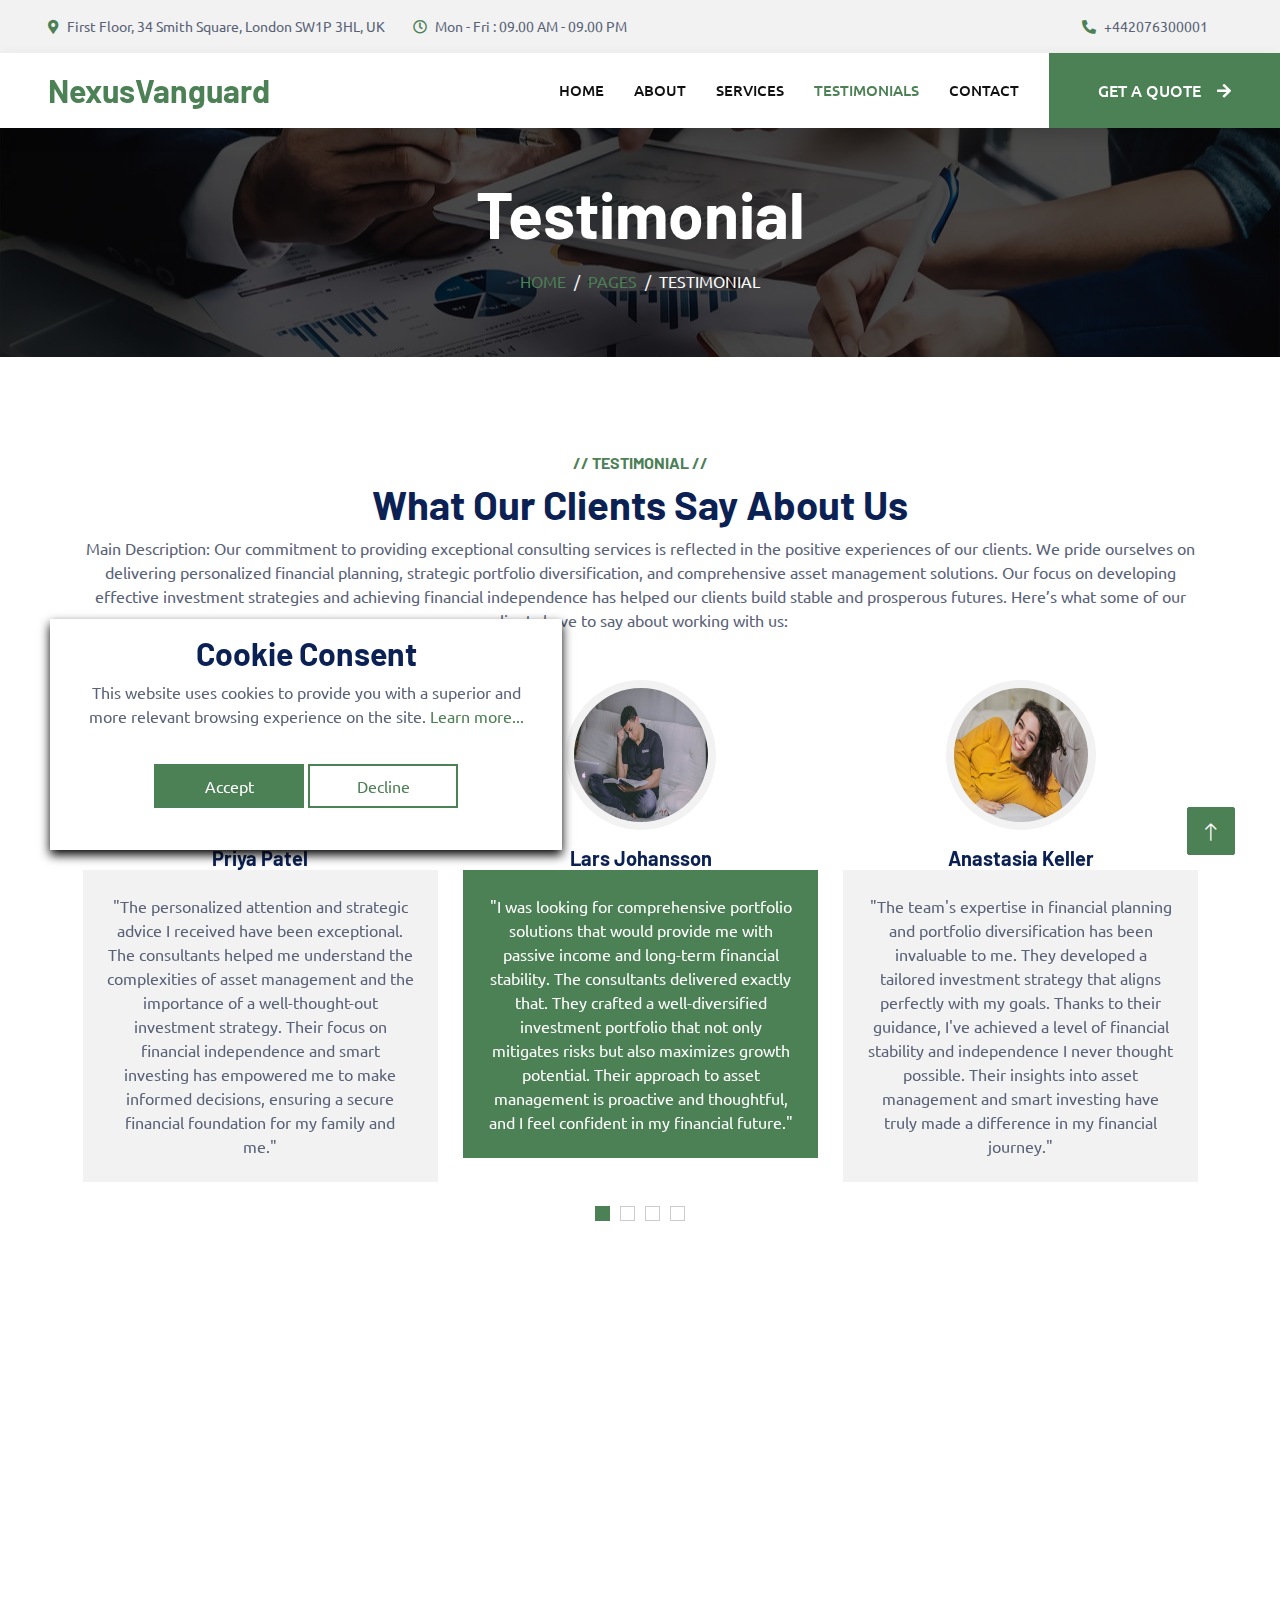
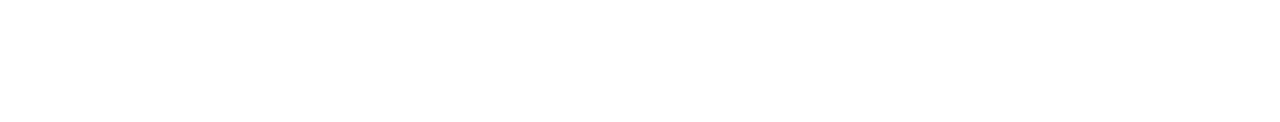
<file: testimonial.html>
<!DOCTYPE html>
<html lang="en">
    <head>
        <meta charset="utf-8" />
        <title>NexusVanguard</title>
        <meta content="width=device-width, initial-scale=1.0" name="viewport" />
        <meta content="" name="keywords" />
        <meta content="" name="description" />

        <!-- Favicon -->
        <link href="img/favicon.ico" rel="icon" />

        <!-- Google Web Fonts -->
        <link rel="preconnect" href="https://fonts.googleapis.com" />
        <link rel="preconnect" href="https://fonts.gstatic.com" crossorigin />
        <link
            href="https://fonts.googleapis.com/css2?family=Barlow:wght@600;700&family=Ubuntu:wght@400;500&display=swap"
            rel="stylesheet"
        />

        <!-- Icon Font Stylesheet -->
        <link
            href="https://cdnjs.cloudflare.com/ajax/libs/font-awesome/5.10.0/css/all.min.css"
            rel="stylesheet"
        />
        <link
            href="https://cdn.jsdelivr.net/npm/bootstrap-icons@1.4.1/font/bootstrap-icons.css"
            rel="stylesheet"
        />

        <!-- Libraries Stylesheet -->
        <link href="lib/animate/animate.min.css" rel="stylesheet" />
        <link
            href="lib/owlcarousel/assets/owl.carousel.min.css"
            rel="stylesheet"
        />
        <link
            href="lib/tempusdominus/css/tempusdominus-bootstrap-4.min.css"
            rel="stylesheet"
        />

        <!-- Customized Bootstrap Stylesheet -->
        <link href="css/bootstrap.min.css" rel="stylesheet" />

        <!-- Template Stylesheet -->
        <link href="css/style.css" rel="stylesheet" />
    </head>

    <body>
        <!-- Spinner Start -->
        <div
            id="spinner"
            class="show bg-white position-fixed translate-middle w-100 vh-100 top-50 start-50 d-flex align-items-center justify-content-center"
        >
            <div
                class="spinner-border text-primary"
                style="width: 3rem; height: 3rem"
                role="status"
            >
                <span class="sr-only">Loading...</span>
            </div>
        </div>
        <!-- Spinner End -->

        <!-- Topbar Start -->
        <div class="container-fluid bg-light p-0">
            <div class="row gx-0 d-none d-lg-flex">
                <div class="col-lg-7 px-5 text-start">
                    <div
                        class="h-100 d-inline-flex align-items-center py-3 me-4"
                    >
                        <small
                            class="fa fa-map-marker-alt text-primary me-2"
                        ></small>
                        <small
                            >First Floor, 34 Smith Square, London SW1P 3HL,
                            UK</small
                        >
                    </div>
                    <div class="h-100 d-inline-flex align-items-center py-3">
                        <small class="far fa-clock text-primary me-2"></small>
                        <small>Mon - Fri : 09.00 AM - 09.00 PM</small>
                    </div>
                </div>
                <div class="col-lg-5 px-5 text-end">
                    <div
                        class="h-100 d-inline-flex align-items-center py-3 me-4"
                    >
                        <small
                            class="fa fa-phone-alt text-primary me-2"
                        ></small>
                        <small>+442076300001</small>
                    </div>
                </div>
            </div>
        </div>
        <!-- Topbar End -->

        <!-- Navbar Start -->
        <nav
            class="navbar navbar-expand-lg bg-white navbar-light shadow sticky-top p-0"
        >
            <a
                href="index.html"
                class="navbar-brand d-flex align-items-center px-4 px-lg-5"
            >
                <h2 class="m-0 text-primary">NexusVanguard</h2>
            </a>
            <button
                type="button"
                class="navbar-toggler me-4"
                data-bs-toggle="collapse"
                data-bs-target="#navbarCollapse"
            >
                <span class="navbar-toggler-icon"></span>
            </button>
            <div class="collapse navbar-collapse" id="navbarCollapse">
                <div class="navbar-nav ms-auto p-4 p-lg-0">
                    <a href="index.html" class="nav-item nav-link">Home</a>
                    <a href="about.html" class="nav-item nav-link">About</a>
                    <a href="service.html" class="nav-item nav-link"
                        >Services</a
                    >
                    <a href="testimonial.html" class="nav-item nav-link active"
                        >Testimonials</a
                    >
                    <a href="contact.html" class="nav-item nav-link">Contact</a>
                </div>
                <a
                    href="contact.html"
                    class="btn btn-primary py-4 px-lg-5 d-none d-lg-block"
                    >Get A Quote<i class="fa fa-arrow-right ms-3"></i
                ></a>
            </div>
        </nav>
        <!-- Navbar End -->

        <!-- Page Header Start -->
        <div
            class="container-fluid page-header mb-5 p-0"
            style="background-image: url(img/carousel-bg-1.jpg)"
        >
            <div class="container-fluid page-header-inner py-5">
                <div class="container text-center">
                    <h1 class="display-3 text-white mb-3 animated slideInDown">
                        Testimonial
                    </h1>
                    <nav aria-label="breadcrumb">
                        <ol
                            class="breadcrumb justify-content-center text-uppercase"
                        >
                            <li class="breadcrumb-item">
                                <a href="#">Home</a>
                            </li>
                            <li class="breadcrumb-item">
                                <a href="#">Pages</a>
                            </li>
                            <li
                                class="breadcrumb-item text-white active"
                                aria-current="page"
                            >
                                Testimonial
                            </li>
                        </ol>
                    </nav>
                </div>
            </div>
        </div>
        <!-- Page Header End -->

        <!-- Testimonial Start -->
        <div class="container-xxl py-5 wow fadeInUp" data-wow-delay="0.1s">
            <div class="container">
                <div class="text-center">
                    <h6 class="text-primary text-uppercase">
                        // Testimonial //
                    </h6>
                    <h1>What Our Clients Say About Us</h1>
                    <p class="mb-5">
                        Main Description: Our commitment to providing
                        exceptional consulting services is reflected in the
                        positive experiences of our clients. We pride ourselves
                        on delivering personalized financial planning, strategic
                        portfolio diversification, and comprehensive asset
                        management solutions. Our focus on developing effective
                        investment strategies and achieving financial
                        independence has helped our clients build stable and
                        prosperous futures. Here’s what some of our clients have
                        to say about working with us:
                    </p>
                </div>
                <div
                    class="owl-carousel testimonial-carousel position-relative"
                >
                    <div class="testimonial-item text-center">
                        <img
                            class="bg-light rounded-circle p-2 mx-auto mb-3"
                            src="img/testimonial-1.jpg"
                            style="width: 150px; height: 150px"
                        />
                        <h5 class="mb-0">Lars Johansson</h5>
                        <div class="testimonial-text bg-light text-center p-4">
                            <p class="mb-0">
                                "I was looking for comprehensive portfolio
                                solutions that would provide me with passive
                                income and long-term financial stability. The
                                consultants delivered exactly that. They crafted
                                a well-diversified investment portfolio that not
                                only mitigates risks but also maximizes growth
                                potential. Their approach to asset management is
                                proactive and thoughtful, and I feel confident
                                in my financial future."
                            </p>
                        </div>
                    </div>
                    <div class="testimonial-item text-center">
                        <img
                            class="bg-light rounded-circle p-2 mx-auto mb-3"
                            src="img/testimonial-2.jpg"
                            style="width: 150px; height: 150px"
                        />
                        <h5 class="mb-0">Anastasia Keller</h5>
                        <div class="testimonial-text bg-light text-center p-4">
                            <p class="mb-0">
                                "The team's expertise in financial planning and
                                portfolio diversification has been invaluable to
                                me. They developed a tailored investment
                                strategy that aligns perfectly with my goals.
                                Thanks to their guidance, I've achieved a level
                                of financial stability and independence I never
                                thought possible. Their insights into asset
                                management and smart investing have truly made a
                                difference in my financial journey."
                            </p>
                        </div>
                    </div>
                    <div class="testimonial-item text-center">
                        <img
                            class="bg-light rounded-circle p-2 mx-auto mb-3"
                            src="img/testimonial-3.jpg"
                            style="width: 150px; height: 150px"
                        />
                        <h5 class="mb-0">Ethan Martinez</h5>
                        <div class="testimonial-text bg-light text-center p-4">
                            <p class="mb-0">
                                "Working with the team has been a transformative
                                experience. They took the time to understand my
                                financial situation and crafted a customized
                                plan that includes portfolio diversification and
                                asset management strategies. The emphasis on
                                passive income and achieving financial stability
                                resonated with me. I've seen significant
                                improvements in my financial health and am well
                                on my way to financial independence."
                            </p>
                        </div>
                    </div>
                    <div class="testimonial-item text-center">
                        <img
                            class="bg-light rounded-circle p-2 mx-auto mb-3"
                            src="img/testimonial-4.jpg"
                            style="width: 150px; height: 150px"
                        />
                        <h5 class="mb-0">Priya Patel</h5>
                        <div class="testimonial-text bg-light text-center p-4">
                            <p class="mb-0">
                                "The personalized attention and strategic advice
                                I received have been exceptional. The
                                consultants helped me understand the
                                complexities of asset management and the
                                importance of a well-thought-out investment
                                strategy. Their focus on financial independence
                                and smart investing has empowered me to make
                                informed decisions, ensuring a secure financial
                                foundation for my family and me."
                            </p>
                        </div>
                    </div>
                </div>
            </div>
        </div>
        <!-- Testimonial End -->

        <!-- Footer Start -->
        <div
            class="container-fluid bg-dark text-light footer pt-5 mt-5 wow fadeIn"
            data-wow-delay="0.1s"
        >
            <div class="container py-5">
                <div class="row g-5">
                    <div class="col-lg-3 col-md-6">
                        <h4 class="text-light mb-4">NexusVanguard</h4>
                        <p>
                            Our consulting firm is dedicated to guiding you on
                            your financial journey with expertise and
                            personalized strategies. We specialize in financial
                            planning, portfolio diversification, asset
                            management, and crafting effective investment
                            strategies.
                        </p>
                    </div>
                    <div class="col-lg-3 col-md-6">
                        <h4 class="text-light mb-4">Address</h4>
                        <p class="mb-2">
                            <i class="fa fa-map-marker-alt me-3"></i>First
                            Floor, 34 Smith Square, London SW1P 3HL, UK
                        </p>
                        <p class="mb-2">
                            <i class="fa fa-phone-alt me-3"></i>+442076300001
                        </p>
                        <p class="mb-2">
                            <i class="fa fa-envelope me-3"></i
                            >nexus_vanguard@gmail.com
                        </p>
                    </div>
                    <div class="col-lg-3 col-md-6">
                        <h4 class="text-light mb-4">Quick links</h4>
                        <ul style="list-style: none; padding-left: 0px">
                            <li><a href="index.html">Home</a></li>
                            <li><a href="about.html">About us</a></li>
                            <li><a href="terms-of-use.html">Terms</a></li>
                            <li>
                                <a href="privacy-policy.html">Privacy policy</a>
                            </li>
                        </ul>
                    </div>
                    <div class="col-lg-3 col-md-6">
                        <h4 class="text-light mb-4">Newsletter</h4>
                        <p>
                            Subscribe to our newsletter for exclusive insights
                            and updates on leveraging historical wisdom for
                            modern business success.
                        </p>
                        <div
                            class="position-relative mx-auto"
                            style="max-width: 400px"
                        >
                            <input
                                class="form-control border-0 w-100 py-3 ps-4 pe-5"
                                type="text"
                                placeholder="Your email"
                                id="email"
                            />
                            <button
                                type="button"
                                id="submit"
                                onclick="sendForm()"
                                class="btn btn-primary py-2 position-absolute top-0 end-0 mt-2 me-2"
                            >
                                SignUp
                            </button>
                        </div>
                        <div id="result"></div>
                    </div>
                </div>
            </div>
        </div>
        <!-- Footer End -->

        <!-- Back to Top -->
        <a href="#" class="btn btn-lg btn-primary btn-lg-square back-to-top"
            ><i class="bi bi-arrow-up"></i
        ></a>

        <!-- Cookie banner -->
        <div class="cookie-wrapper show">
            <div>
                <i class="bx bx-cookie"></i>
                <h2 style="text-align: center">Cookie Consent</h2>
            </div>

            <div class="data">
                <p>
                    This website uses cookies to provide you with a superior and
                    more relevant browsing experience on the site.
                    <a href="#">Learn more...</a>
                </p>
            </div>

            <div class="buttons">
                <button class="cookie-button" id="acceptBtn">Accept</button>
                <button class="cookie-button" id="declineBtn">Decline</button>
            </div>
        </div>
        <!-- End Cookie banner -->

        <!-- JavaScript Libraries -->
        <script src="https://code.jquery.com/jquery-3.4.1.min.js"></script>
        <script src="https://cdn.jsdelivr.net/npm/bootstrap@5.0.0/dist/js/bootstrap.bundle.min.js"></script>
        <script src="lib/wow/wow.min.js"></script>
        <script src="lib/easing/easing.min.js"></script>
        <script src="lib/waypoints/waypoints.min.js"></script>
        <script src="lib/counterup/counterup.min.js"></script>
        <script src="lib/owlcarousel/owl.carousel.min.js"></script>
        <script src="lib/tempusdominus/js/moment.min.js"></script>
        <script src="lib/tempusdominus/js/moment-timezone.min.js"></script>
        <script src="lib/tempusdominus/js/tempusdominus-bootstrap-4.min.js"></script>

        <!-- Template Javascript -->
        <script src="js/main.js"></script>
        <script src="js/contact-form.js"></script>
        <script src="js/cookiebanner.js"></script>
    </body>
</html>
</file>
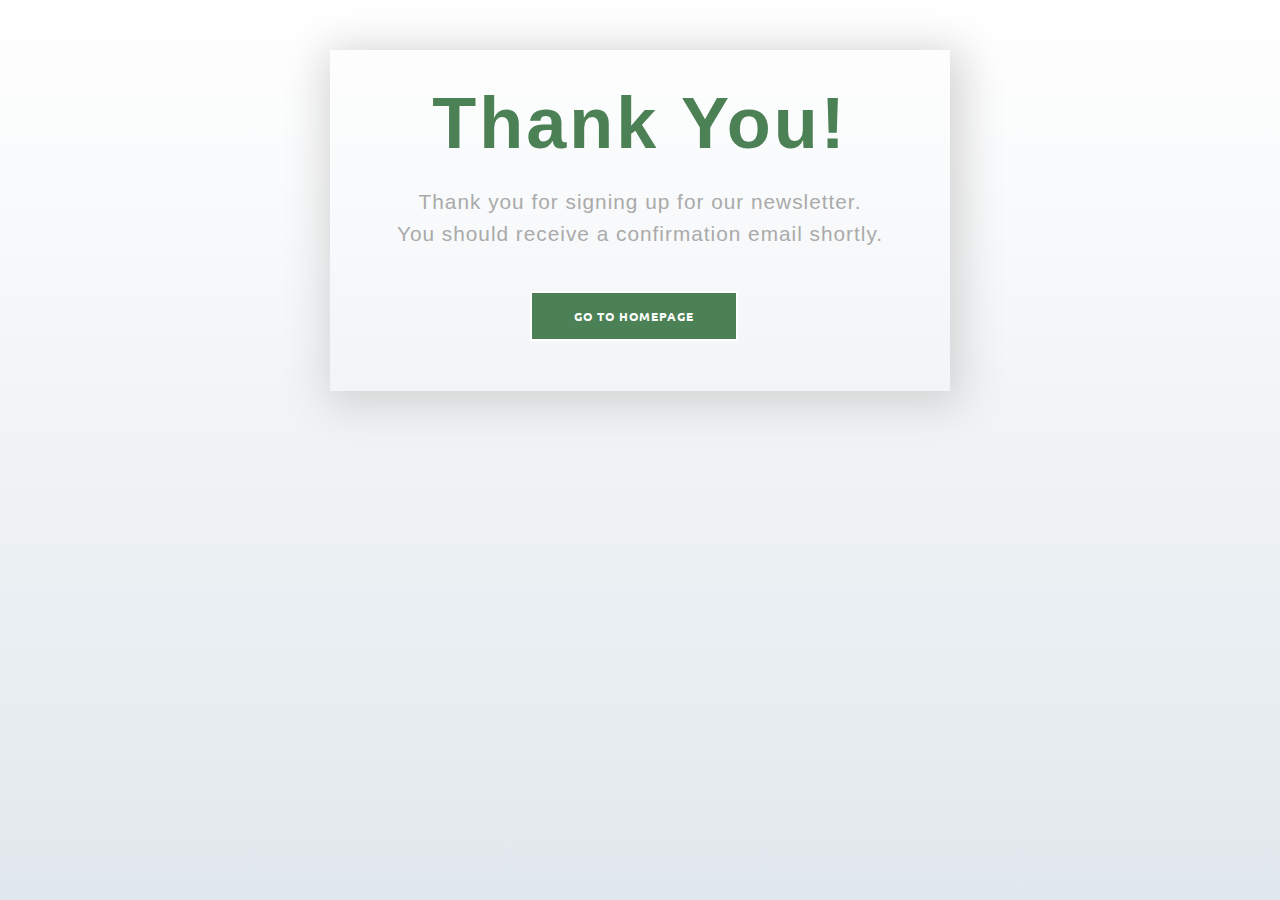
<file: thanks.html>
<!DOCTYPE html>
<html lang="en">
    <head>
        <meta charset="utf-8" />
        <title>NexusVanguard</title>
        <meta content="width=device-width, initial-scale=1.0" name="viewport" />
        <meta content="" name="keywords" />
        <meta content="" name="description" />

        <!-- Favicon -->
        <link href="img/favicon.ico" rel="icon" />

        <!-- Google Web Fonts -->
        <link rel="preconnect" href="https://fonts.googleapis.com" />
        <link rel="preconnect" href="https://fonts.gstatic.com" crossorigin />
        <link
            href="https://fonts.googleapis.com/css2?family=Barlow:wght@600;700&family=Ubuntu:wght@400;500&display=swap"
            rel="stylesheet"
        />

        <!-- Icon Font Stylesheet -->
        <link
            href="https://cdnjs.cloudflare.com/ajax/libs/font-awesome/5.10.0/css/all.min.css"
            rel="stylesheet"
        />
        <link
            href="https://cdn.jsdelivr.net/npm/bootstrap-icons@1.4.1/font/bootstrap-icons.css"
            rel="stylesheet"
        />

        <!-- Libraries Stylesheet -->
        <link href="lib/animate/animate.min.css" rel="stylesheet" />
        <link
            href="lib/owlcarousel/assets/owl.carousel.min.css"
            rel="stylesheet"
        />
        <link
            href="lib/tempusdominus/css/tempusdominus-bootstrap-4.min.css"
            rel="stylesheet"
        />

        <!-- Customized Bootstrap Stylesheet -->
        <link href="css/bootstrap.min.css" rel="stylesheet" />

        <!-- Template Stylesheet -->
        <link href="css/style.css" rel="stylesheet" />
        <link href="css/thanks.css" rel="stylesheet" />
    </head>
    <body>
        <div class="content">
            <div class="wrapper-1">
                <div class="wrapper-2">
                    <h1>Thank You!</h1>
                    <p>Thank you for signing up for our newsletter.</p>
                    <p>You should receive a confirmation email shortly.</p>
                    <a href="index.html">
                        <button class="go-home">Go to Homepage</button>
                    </a>
                </div>
            </div>
        </div>
    </body>
</html>
</file>
<file: css/style.css>
/********** Template CSS **********/
:root {
    --primary: #4c8055;
    --secondary: #0b2154;
    --light: #f2f2f2;
    --dark: #111111;
}

.fw-medium {
    font-weight: 600 !important;
}

.back-to-top {
    position: fixed;
    display: none;
    right: 45px;
    bottom: 45px;
    z-index: 99;
}

/*** Spinner ***/
#spinner {
    opacity: 0;
    visibility: hidden;
    transition: opacity 0.5s ease-out, visibility 0s linear 0.5s;
    z-index: 99999;
}

#spinner.show {
    transition: opacity 0.5s ease-out, visibility 0s linear 0s;
    visibility: visible;
    opacity: 1;
}

/*** Button ***/
.btn {
    font-weight: 500;
    text-transform: uppercase;
    transition: 0.5s;
}

.btn.btn-primary,
.btn.btn-secondary {
    color: #ffffff;
}

.btn-square {
    width: 38px;
    height: 38px;
}

.btn-sm-square {
    width: 32px;
    height: 32px;
}

.btn-lg-square {
    width: 48px;
    height: 48px;
}

.btn-square,
.btn-sm-square,
.btn-lg-square {
    padding: 0;
    display: flex;
    align-items: center;
    justify-content: center;
    font-weight: normal;
    border-radius: 2px;
}

/*** Navbar ***/
.navbar .dropdown-toggle::after {
    border: none;
    content: '\f107';
    font-family: 'Font Awesome 5 Free';
    font-weight: 900;
    vertical-align: middle;
    margin-left: 8px;
}

.navbar-light .navbar-nav .nav-link {
    margin-right: 30px;
    padding: 25px 0;
    color: #ffffff;
    font-size: 15px;
    text-transform: uppercase;
    outline: none;
}

.navbar-light .navbar-nav .nav-link:hover,
.navbar-light .navbar-nav .nav-link.active {
    color: var(--primary);
}

@media (max-width: 991.98px) {
    .navbar-light .navbar-nav .nav-link {
        margin-right: 0;
        padding: 10px 0;
    }

    .navbar-light .navbar-nav {
        border-top: 1px solid #eeeeee;
    }
}

.navbar-light .navbar-brand,
.navbar-light a.btn {
    height: 75px;
}

.navbar-light .navbar-nav .nav-link {
    color: var(--dark);
    font-weight: 500;
}

.navbar-light.sticky-top {
    top: -100px;
    transition: 0.5s;
}

@media (min-width: 992px) {
    .navbar .nav-item .dropdown-menu {
        display: block;
        border: none;
        margin-top: 0;
        top: 150%;
        opacity: 0;
        visibility: hidden;
        transition: 0.5s;
    }

    .navbar .nav-item:hover .dropdown-menu {
        top: 100%;
        visibility: visible;
        transition: 0.5s;
        opacity: 1;
    }
}

/*** Header ***/
.carousel-caption {
    top: 0;
    left: 0;
    right: 0;
    bottom: 0;
    background: rgba(0, 0, 0, 0.7);
    z-index: 1;
}

.carousel-control-prev,
.carousel-control-next {
    width: 10%;
}

.carousel-control-prev-icon,
.carousel-control-next-icon {
    width: 3rem;
    height: 3rem;
}

@media (max-width: 768px) {
    #header-carousel .carousel-item {
        position: relative;
        min-height: 450px;
    }

    #header-carousel .carousel-item img {
        position: absolute;
        width: 100%;
        height: 100%;
        object-fit: cover;
    }
}

.page-header {
    background-position: center center;
    background-repeat: no-repeat;
    background-size: cover;
}

.page-header-inner {
    background: rgba(0, 0, 0, 0.7);
}

.breadcrumb-item + .breadcrumb-item::before {
    color: var(--light);
}

/*** Facts ***/
.fact {
    background: linear-gradient(rgba(0, 0, 0, 0.7), rgba(0, 0, 0, 0.7)),
        url(../img/carousel-bg-1.jpg);
    background-position: center center;
    background-repeat: no-repeat;
    background-size: cover;
}

/*** Service ***/
.service .nav .nav-link {
    background: var(--light);
    transition: 0.5s;
}

.service .nav .nav-link.active {
    background: var(--primary);
}

.service .nav .nav-link.active h4 {
    color: #ffffff !important;
}

/*** Booking ***/
.booking {
    background: linear-gradient(rgba(0, 0, 0, 0.7), rgba(0, 0, 0, 0.7)),
        url(../img/carousel-bg-2.jpg) center center no-repeat;
    background-size: cover;
}

.bootstrap-datetimepicker-widget.bottom {
    top: auto !important;
}

.bootstrap-datetimepicker-widget .table * {
    border-bottom-width: 0px;
}

.bootstrap-datetimepicker-widget .table th {
    font-weight: 500;
}

.bootstrap-datetimepicker-widget.dropdown-menu {
    padding: 10px;
    border-radius: 2px;
}

.bootstrap-datetimepicker-widget table td.active,
.bootstrap-datetimepicker-widget table td.active:hover {
    background: var(--primary);
}

.bootstrap-datetimepicker-widget table td.today::before {
    border-bottom-color: var(--primary);
}

/*** Team ***/
.team-item .team-overlay {
    display: flex;
    align-items: center;
    justify-content: center;
    background: var(--primary);
    transform: scale(0);
    transition: 0.5s;
}

.team-item:hover .team-overlay {
    transform: scale(1);
}

.team-item .team-overlay .btn {
    color: var(--primary);
    background: #ffffff;
}

.team-item .team-overlay .btn:hover {
    color: #ffffff;
    background: var(--secondary);
}

/*** Testimonial ***/
.testimonial-carousel .owl-item .testimonial-text,
.testimonial-carousel .owl-item.center .testimonial-text * {
    transition: 0.5s;
}

.testimonial-carousel .owl-item.center .testimonial-text {
    background: var(--primary) !important;
}

.testimonial-carousel .owl-item.center .testimonial-text * {
    color: #ffffff !important;
}

.testimonial-carousel .owl-dots {
    margin-top: 24px;
    display: flex;
    align-items: flex-end;
    justify-content: center;
}

.testimonial-carousel .owl-dot {
    position: relative;
    display: inline-block;
    margin: 0 5px;
    width: 15px;
    height: 15px;
    border: 1px solid #cccccc;
    transition: 0.5s;
}

.testimonial-carousel .owl-dot.active {
    background: var(--primary);
    border-color: var(--primary);
}

/*** Footer ***/
.footer {
    background: linear-gradient(rgba(0, 0, 0, 0.9), rgba(0, 0, 0, 0.9)),
        url(../img/carousel-bg-1.jpg) center center no-repeat;
    background-size: cover;
}

.footer .btn.btn-social {
    margin-right: 5px;
    width: 35px;
    height: 35px;
    display: flex;
    align-items: center;
    justify-content: center;
    color: var(--light);
    border: 1px solid #ffffff;
    border-radius: 35px;
    transition: 0.3s;
}

.footer .btn.btn-social:hover {
    color: var(--primary);
}

.footer .btn.btn-link {
    display: block;
    margin-bottom: 5px;
    padding: 0;
    text-align: left;
    color: #ffffff;
    font-size: 15px;
    font-weight: normal;
    text-transform: capitalize;
    transition: 0.3s;
}

.footer ul {
    list-style: none;
    padding-left: 0px;
}

.footer ul li a {
    color: #fff;
}

.footer li:not(:last-child) {
    margin-bottom: 10px;
}

.footer ul li:hover a {
    color: #4c8055;
}

.footer .btn.btn-link::before {
    position: relative;
    content: '\f105';
    font-family: 'Font Awesome 5 Free';
    font-weight: 900;
    margin-right: 10px;
}

.footer .btn.btn-link:hover {
    letter-spacing: 1px;
    box-shadow: none;
}

.footer .copyright {
    padding: 25px 0;
    font-size: 15px;
    border-top: 1px solid rgba(256, 256, 256, 0.1);
}

.footer .copyright a {
    color: var(--light);
}

.footer .footer-menu a {
    margin-right: 15px;
    padding-right: 15px;
    border-right: 1px solid rgba(255, 255, 255, 0.3);
}

.footer .footer-menu a:last-child {
    margin-right: 0;
    padding-right: 0;
    border-right: none;
}
@import url('https://fonts.googleapis.com/css2?family=Poppins:wght@300;400;500;600&display=swap');

.cookie-wrapper {
    position: fixed;
    bottom: 50px;
    left: 50px;
    width: 40%;
    background: #fff;
    padding: 15px 25px 22px;
    transition: right 0.3s ease;
    box-shadow: 0 5px 10px rgb(0, 0, 0);
    z-index: 999;
}
.cookie-wrapper .show {
    right: 20px;
}

@media (max-width: 772px) {
    .cookie-wrapper {
        width: 100%;
        bottom: 0px;
        left: 0px;
    }
}

.hidden {
    display: none;
}
header i {
    color: #4c8055;
    font-size: 32px;
    text-align: center;
}
header h2 {
    color: #4c8055;
    font-weight: 500;
    text-align: center;
}
.data {
    text-align: center;
}
.data p a {
    color: #4c8055;
    text-decoration: none;
    text-align: center !important;
}
.data p a:hover {
    text-decoration: underline;
}
.buttons {
    padding: 20px 0px;
    text-align: center;
}
.buttons .cookie-button {
    border: 2px solid #4c8055;
    color: #fff;
    padding: 8px 0;
    background: #4c8055;
    cursor: pointer;
    width: calc(100% / 2 - 10px);
    transition: all 0.2s ease;
    max-width: 150px;
    border-radius: 0px;
}
.buttons #acceptBtn:hover {
    background-color: transparent;
    color: #4c8055;
}
#declineBtn {
    background-color: #fff;
    color: #4c8055;
    border-radius: 0;
}
#declineBtn:hover {
    background-color: #4c8055;
    color: #fff;
}
#result {
    color: #4c8055;
    font-size: 14px;
}
</file>
<file: css/thanks.css>
* {
    box-sizing: border-box;
}
body {
    background: #ffffff;
    background: linear-gradient(to bottom, #ffffff 0%, #e1e8ed 100%);
    filter: progid:DXImageTransform.Microsoft.gradient( startColorstr='#ffffff', endColorstr='#e1e8ed',GradientType=0 );
    height: 100%;
    margin: 0;
    background-repeat: no-repeat;
    background-attachment: fixed;
}

.wrapper-1 {
    width: 100%;
    height: 100vh;
    display: flex;
    flex-direction: column;
}
.wrapper-2 {
    padding: 30px;
    text-align: center;
}
h1 {
    font-family: 'Source Sans Pro', sans-serif;
    font-size: 4em;
    letter-spacing: 3px;
    color: #4c8055;
    margin: 0;
    margin-bottom: 20px;
}
.wrapper-2 p {
    margin: 0;
    font-size: 1.3em;
    color: #aaa;
    font-family: 'Source Sans Pro', sans-serif;
    letter-spacing: 1px;
}
.go-home {
    background: #4c8055;
    border: 2px solid #ffffff;
    color: #ffffff;
    font-weight: 600;
    letter-spacing: 1px;
    font-size: 12px;
    padding: 14px 42px;
    margin-top: 42px;
    margin-right: 12px;
    -webkit-transition: all 0.4s ease-in-out;
    transition: all 0.4s ease-in-out;
    visibility: visible;
    animation-delay: 2.3s;
    animation-name: fadeInUp;
    text-decoration: none;
    text-transform: uppercase;
    cursor: pointer;
    border-radius: 0;
}
.go-home:hover {
    background: transparent;
    border-color: #4c8055;
}
a:hover .go-home {
    color: #4c8055;
}
.go-home a {
    text-decoration: none;
    color: #fff;
}

.footer-like {
    margin-top: auto;
    background: #d7e6fe;
    padding: 6px;
    text-align: center;
}
.footer-like p {
    margin: 0;
    padding: 4px;
    color: #ffc107;
    font-family: 'Source Sans Pro', sans-serif;
    letter-spacing: 1px;
}
.footer-like p a {
    text-decoration: none;
    color: #ffc107;
    font-weight: 600;
}

@media (min-width: 360px) {
    h1 {
        font-size: 4.5em;
    }
    .go-home {
        margin-bottom: 20px;
    }
}

@media (min-width: 600px) {
    .content {
        max-width: 1000px;
        margin: 0 auto;
    }
    .wrapper-1 {
        height: initial;
        max-width: 620px;
        margin: 0 auto;
        margin-top: 50px;
        box-shadow: 4px 8px 40px 8px lightgray;
    }
}
</file>
